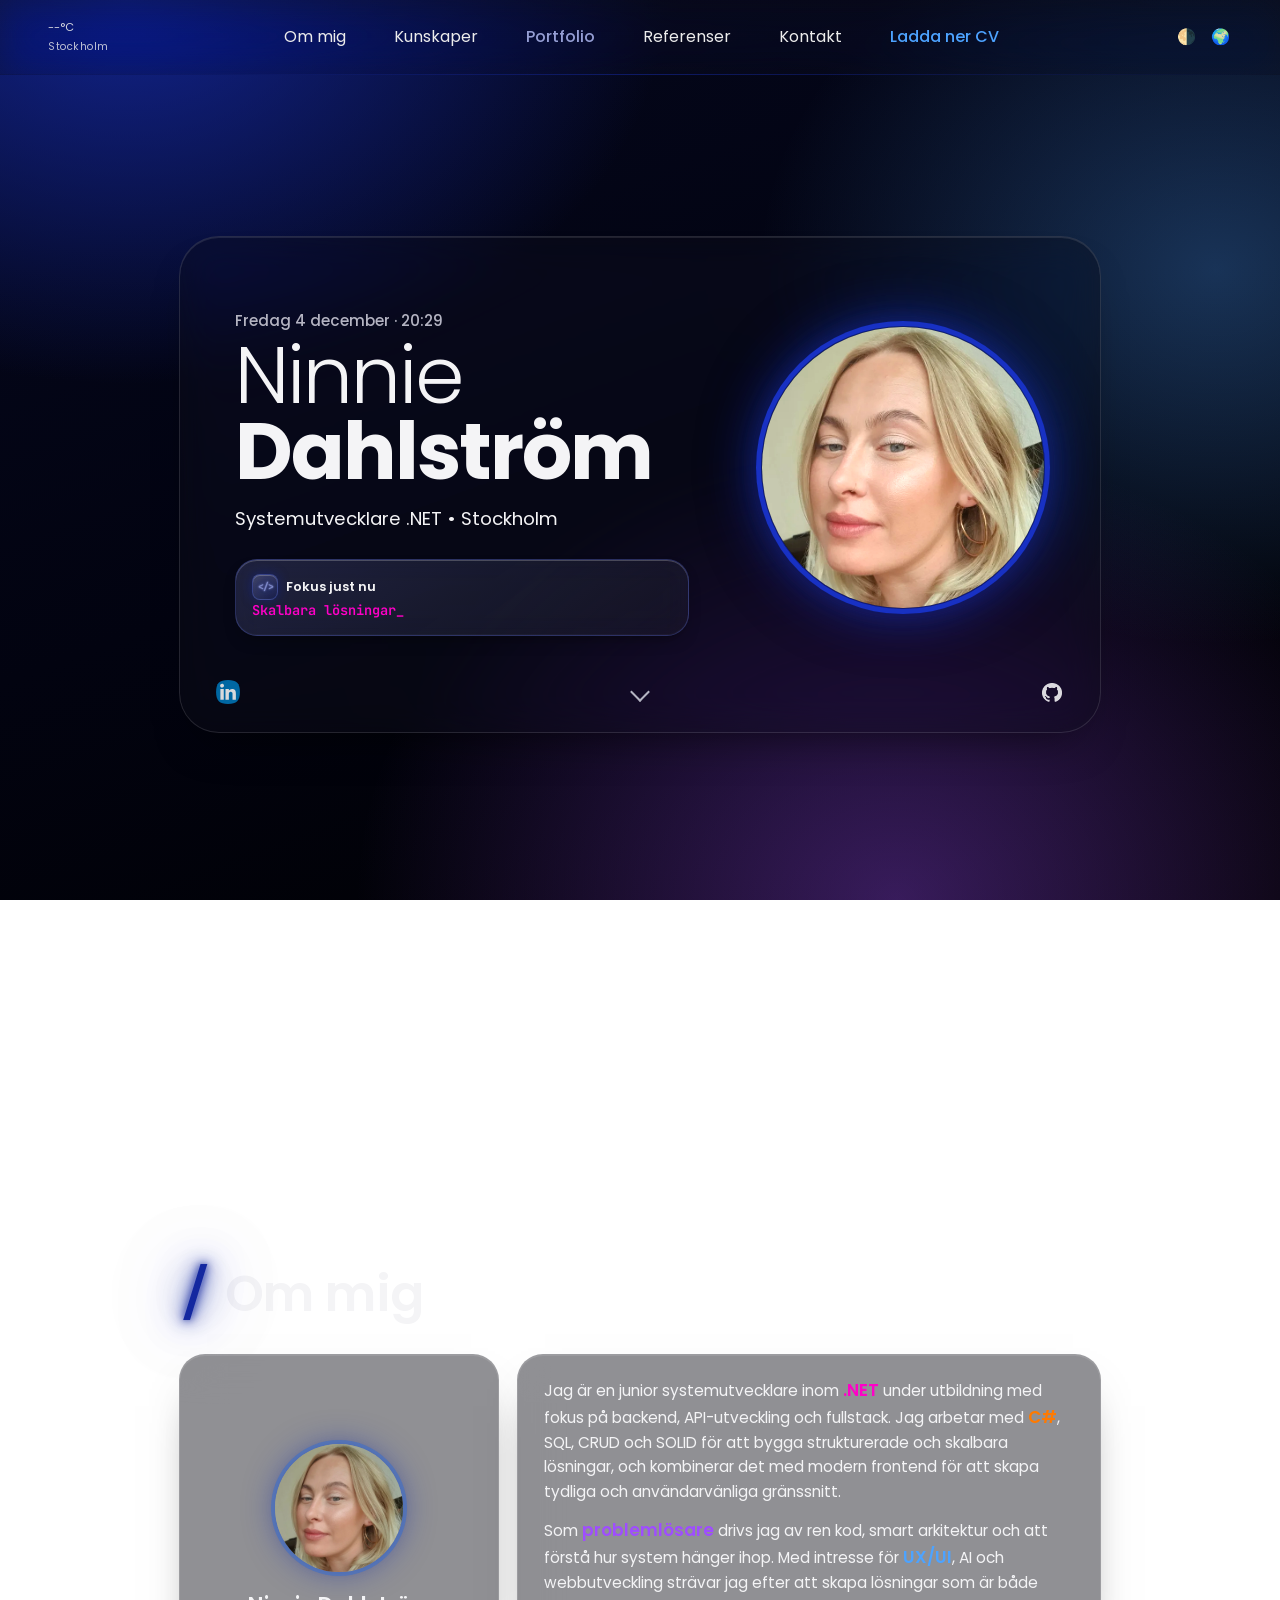
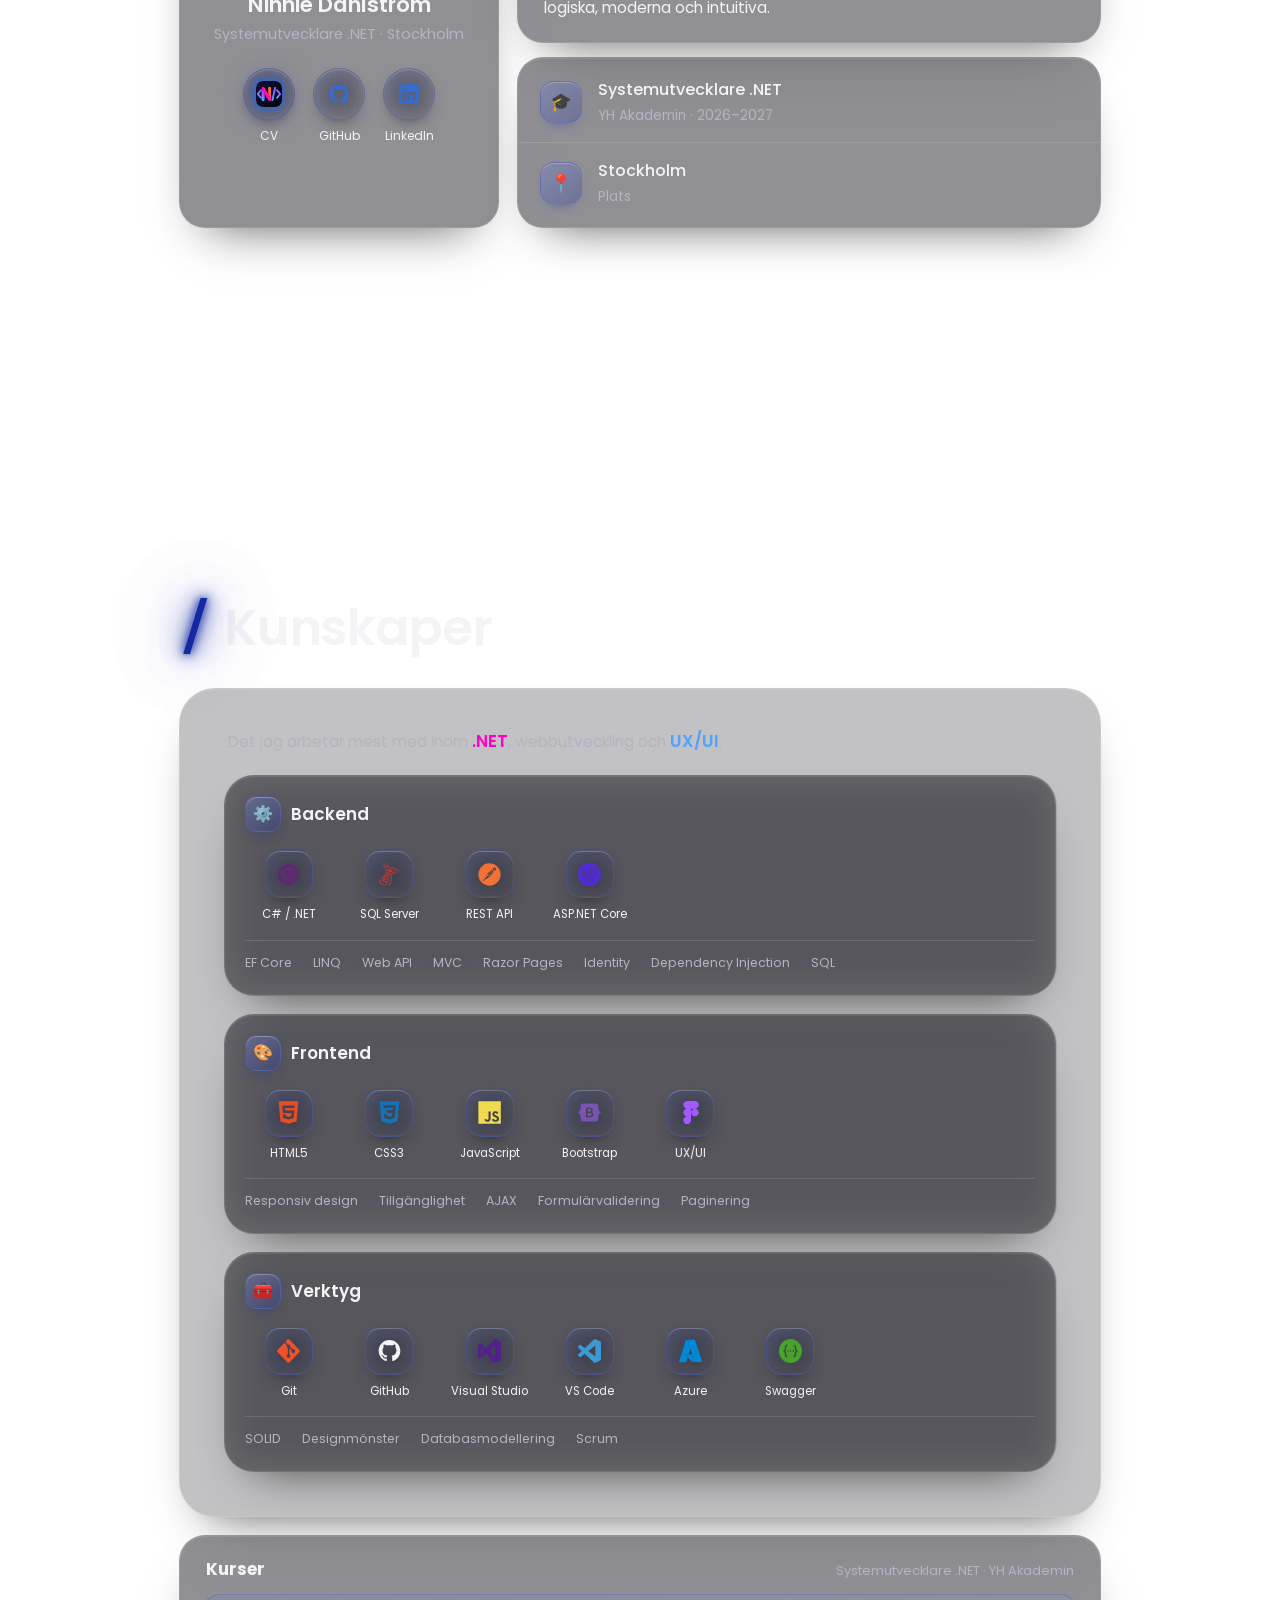
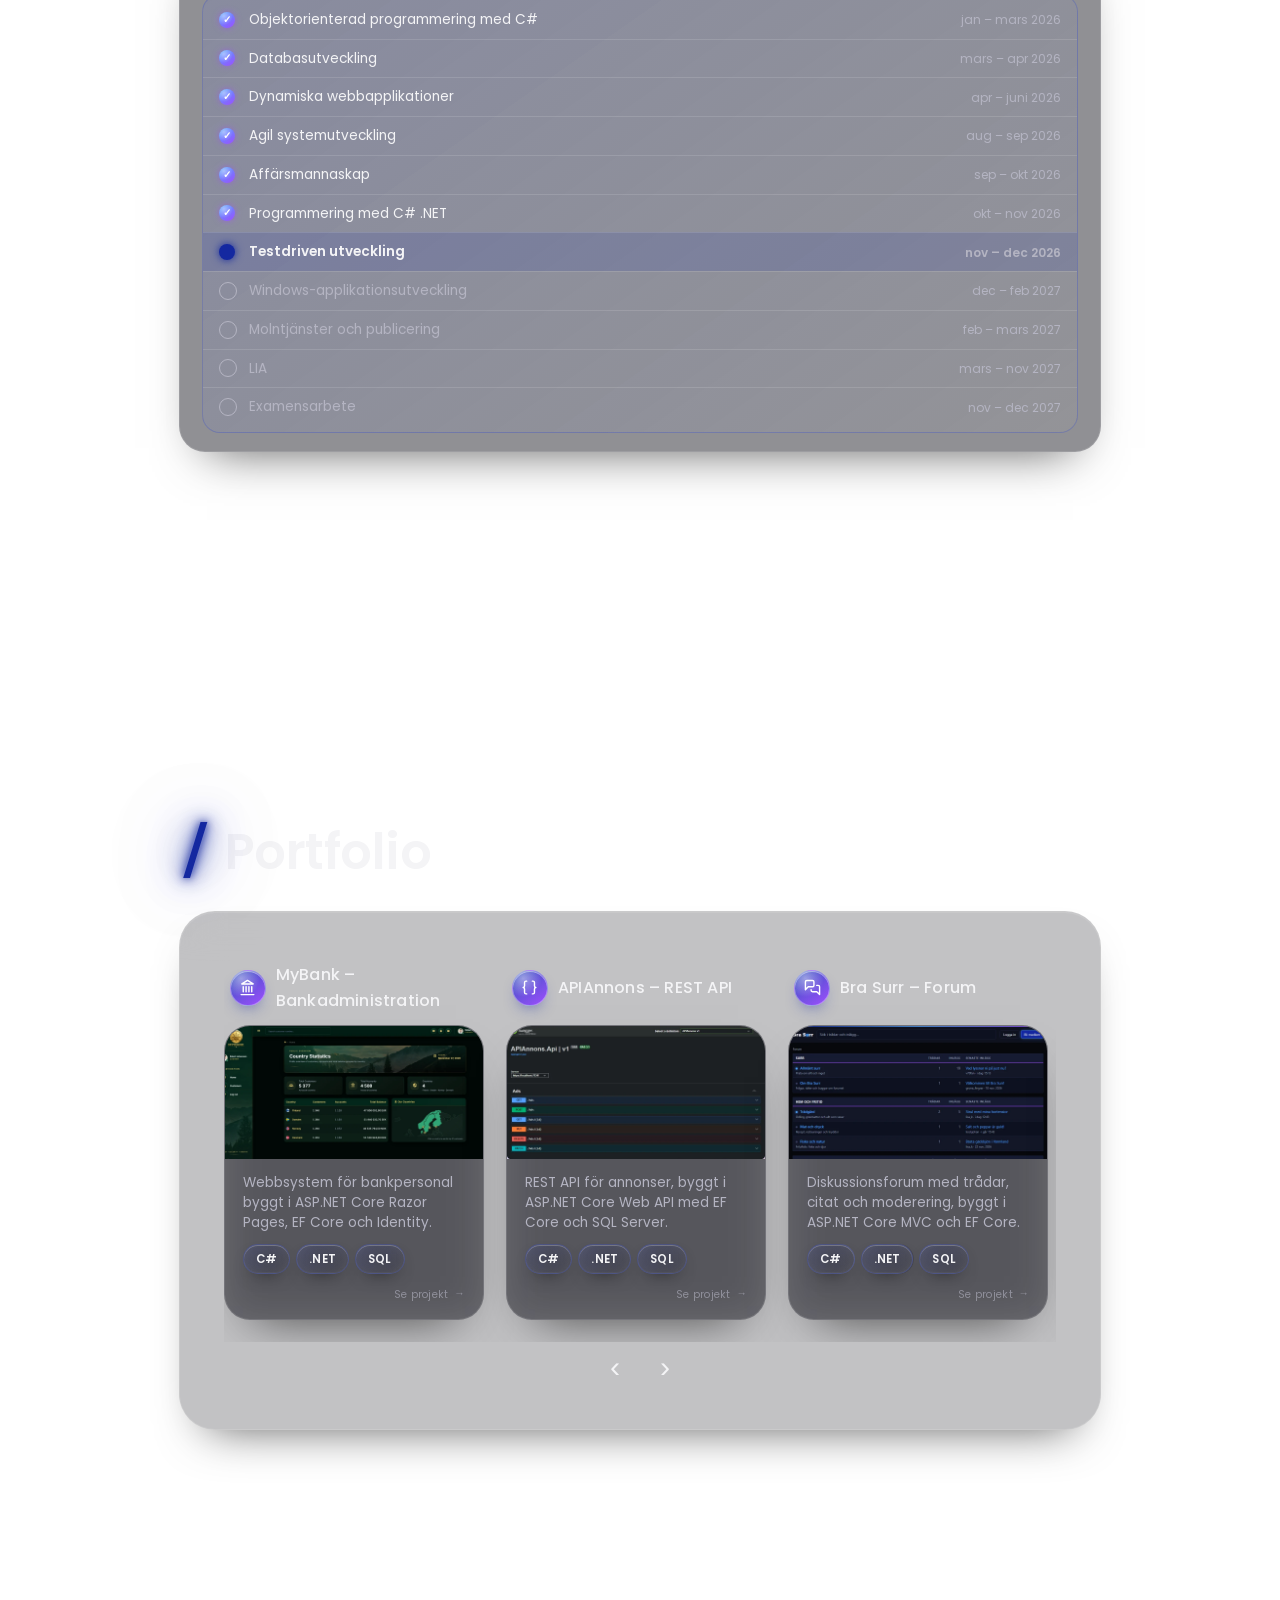
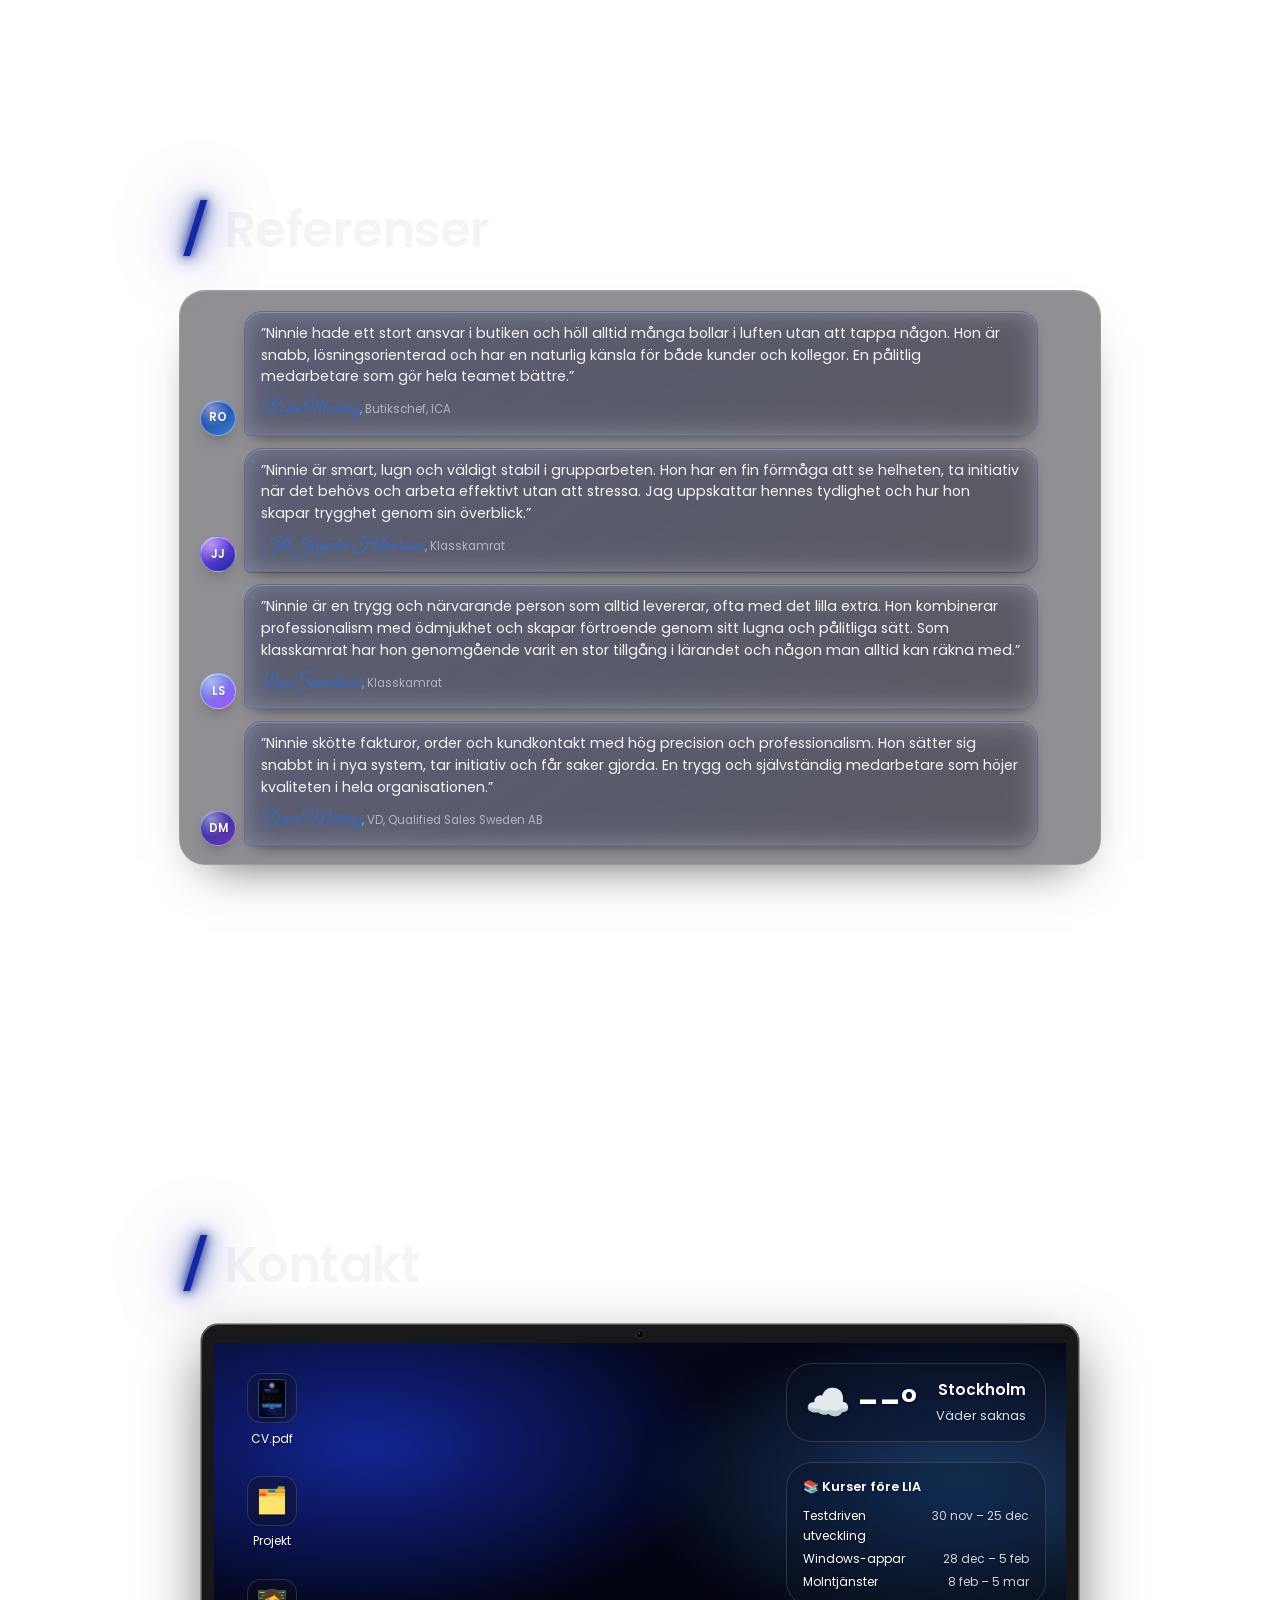
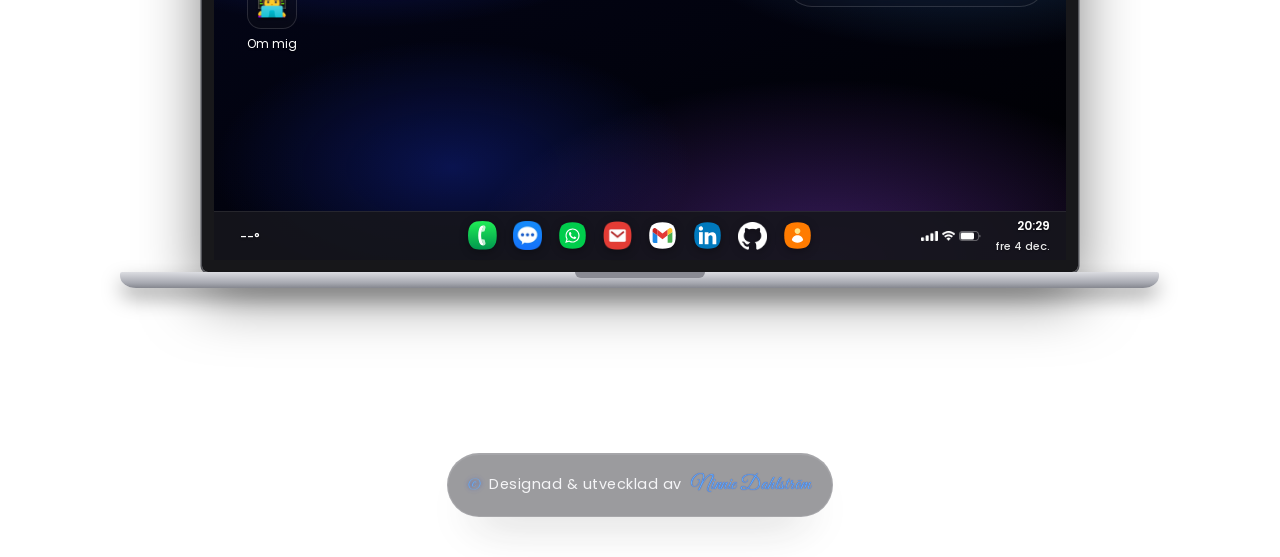
<file: index.html>
<!DOCTYPE html>
<html lang="sv">
<head>
    <meta charset="UTF-8">
    <meta name="viewport" content="width=device-width, initial-scale=1.0">
    <meta name="description" content="Portfolio av Ninnie Dahlström - Systemutvecklare inom .NET, C#, SQL, API och modern webbutveckling.">
    <meta property="og:title" content="Ninnie Dahlström - Webbportfolio">
    <meta property="og:description" content="Responsiv frontenddesign med HTML, CSS och JavaScript">
    <meta property="og:image" content="https://nninnie.se/image/readme-image.png">
    <meta property="og:url" content="https://nninnie.se">
    <meta property="og:type" content="website">

    <title>Ninnie Dahlström - Portfolio</title>
    <link rel="icon" type="image/svg+xml" href="image/favicon.svg">
    <!-- CSS i samma ordning som kaskaden kräver: grund först, ljust tema sist -->
    <link rel="stylesheet" href="css/base.css">
    <link rel="stylesheet" href="css/navbar.css">
    <link rel="stylesheet" href="css/hero.css">
    <link rel="stylesheet" href="css/about.css">
    <link rel="stylesheet" href="css/skills.css">
    <link rel="stylesheet" href="css/portfolio.css">
    <link rel="stylesheet" href="css/references.css">
    <link rel="stylesheet" href="css/contact-form.css">
    <link rel="stylesheet" href="css/contact-device.css">
    <link rel="stylesheet" href="css/contact-popup.css">
    <link rel="stylesheet" href="css/footer.css">
    <link rel="stylesheet" href="css/theme-light.css">
    <link rel="stylesheet" href="css/premium.css">
    <link rel="stylesheet" href="css/oneui.css">
    <!-- Typsnitt och ikoner: ansluter tidigt, en enda förfrågan för typsnitten,
         och ikonerna laddas utan att blockera att sidan visas -->
    <link rel="preconnect" href="https://fonts.googleapis.com">
    <link rel="preconnect" href="https://fonts.gstatic.com" crossorigin>
    <link href="https://fonts.googleapis.com/css2?family=Great+Vibes&family=JetBrains+Mono:wght@400;700&family=Poppins:wght@300;400;500;600;700;800;900&display=swap" rel="stylesheet">
</head>

<body>
<a href="#main" class="skip-link">Hoppa till innehåll</a>

<header class="navbar">
    <nav aria-label="Huvudmeny">

        <!-- Väder till vänster -->
        <div class="weather-box">
        <span id="weather" class="weather">--°C</span>
        <span id="weatherLocation" class="weather-location">Stockholm</span>
        </div>


        <!-- Hamburgarmeny (mobil) -->
        <button type="button" class="hamburger" id="hamburgerBtn" aria-label="Öppna meny" aria-expanded="false" aria-controls="mobileMenu">
            ☰
        </button>

        <!-- Menylänkar -->
        <ul class="nav-links" id="navLinks">
            <li><a href="#about">Om mig</a></li>
            <li><a href="#skills">Kunskaper</a></li>
            <li><a href="#portfolio">Portfolio</a></li>
            <li><a href="#reference">Referenser</a></li>
            <li><a href="#contact">Kontakt</a></li>
            <li><a href="image/cv-ninnie-dahlstrom.pdf" download>Ladda ner CV</a></li>
        </ul>

        <!-- Dark/Light Mode & Språk längst till höger -->
        <div class="nav-controls">

    <!-- TEMA-KNAPP -->
<button type="button" id="themeToggle" class="icon-btn" aria-label="Ändra tema">
    <span class="mode-icon">🌗</span>
</button>

<!-- SPRÅK BUTTON -->
<button type="button" id="languageToggle" class="icon-btn" aria-label="Ändra språk">
    <span class="mode-icon">🌍</span>
</button>



</div>



            <!-- Dold select språk - måste ha -->
            <label for="languageSelect" class="visually-hidden">Språk</label>

            <select id="languageSelect" class="hidden-select">
                <option value="sv">SV</option>
                <option value="en">EN</option>
            </select>


    </nav>

    <!-- Mobilmeny som glider ner -->
    <div class="mobile-menu" id="mobileMenu">
        <a href="#about">Om mig</a>
        <a href="#skills">Kunskaper</a>
        <a href="#portfolio">Portfolio</a>
        <a href="#reference">Referenser</a>
        <a href="#contact">Kontakt</a>
        <a href="image/cv-ninnie-dahlstrom.pdf" download>Ladda ner CV</a>
    </div>

</header>

<!-- MAIN START -->
<main id="main" class="page-wrapper">


<!-- HERO: Samsung-låsskärmen -->
<section class="lockscreen" aria-label="Introduktion">
    <div class="lock glass">

        <div class="lock-text">
            <p class="lock-date" id="heroDate">Stockholm</p>
            <h1><span class="lock-first">Ninnie</span> <span class="lock-last">Dahlström</span></h1>
            <p class="hero-role">Systemutvecklare .NET • Stockholm</p>

            <!-- Aviseringen: skrivmaskinstexten fylls i av hero-typing.js -->
            <div class="notif">
                <div>
                    <span class="notif-title">Fokus just nu</span>
                    <p id="skills-hero-text" class="skills-hero">Backend • C# • .NET • SQL • API-utveckling</p>
                </div>
            </div>
        </div>

        <div class="hero-image-wrapper">
            <img src="image/portrait-ninnie-dahlstrom.webp" class="portrait" alt="Porträttbild på Ninnie Dahlström" width="400" height="400">
            <span class="color-icon">
                🎨
                <input type="color" id="glowDarkPicker" aria-label="Välj glödfärg för mörkt läge">
                <input type="color" id="glowLightPicker" aria-label="Välj glödfärg för ljust läge">
            </span>
        </div>

        <!-- Genvägarna i låsskärmens hörn -->
        <div class="lock-shortcuts">
            <a href="https://www.linkedin.com/in/ninnie-dahlstrom" target="_blank" rel="noopener noreferrer" aria-label="LinkedIn">
                <img src="image/icons/linkedin.svg" alt="" width="24" height="24">
            </a>
            <a href="#about" class="swipe" aria-label="Till Om mig"><span class="swipe-arrow" aria-hidden="true"></span></a>
            <a href="https://github.com/nninnie" target="_blank" rel="noopener noreferrer" aria-label="GitHub">
                <img src="image/icons/GitHub.png" alt="" class="icon-img light github" width="24" height="24">
                <img src="image/icons/GitHub-darkmode.png" alt="" class="icon-img dark github" width="24" height="24">
            </a>
        </div>
    </div>
</section>



<!-- OM MIG: profil i Kontakter -->
<section id="about" class="oneui-section">
    <div class="oneui-head">
        <h2><span class="accent">/</span> Om mig</h2>
    </div>

    <div class="profile">
        <div class="glass pcard">
            <img src="image/portrait-ninnie-dahlstrom.webp" alt="" width="128" height="128" loading="lazy">
            <h3>Ninnie Dahlström</h3>
            <p>Systemutvecklare .NET · Stockholm</p>
            <div class="pactions">
                <a href="image/cv-ninnie-dahlstrom.pdf" download><span class="pa-icon" aria-hidden="true"><img src="image/favicon.svg" alt="" width="26" height="26" class="pa-logo"></span>CV</a>
                <a href="https://github.com/nninnie" target="_blank" rel="noopener noreferrer"><span class="pa-icon" aria-hidden="true"><span class="mask-icon mask-github" aria-hidden="true"></span></span>GitHub</a>
                <a href="https://www.linkedin.com/in/ninnie-dahlstrom" target="_blank" rel="noopener noreferrer"><span class="pa-icon" aria-hidden="true"><span class="mask-icon mask-linkedin" aria-hidden="true"></span></span>LinkedIn</a>
            </div>
        </div>

        <div>
            <div class="glass about-text">
                <p>Jag är en junior systemutvecklare inom <span class="key-pink">.NET</span> under utbildning med fokus på backend, API-utveckling och fullstack. Jag arbetar med <span class="key-orange">C#</span>, SQL, CRUD och SOLID för att bygga strukturerade och skalbara lösningar, och kombinerar det med modern frontend för att skapa tydliga och användarvänliga gränssnitt.</p>
                <p>Som <span class="key-purple">problemlösare</span> drivs jag av ren kod, smart arkitektur och att förstå hur system hänger ihop. Med intresse för <span class="key-blue">UX/UI</span>, AI och webbutveckling strävar jag efter att skapa lösningar som är både logiska, moderna och intuitiva.</p>
            </div>

            <div class="glass prows">
                <div class="prow"><span class="prow-icon" aria-hidden="true">🎓</span><div><strong>Systemutvecklare .NET</strong><span>YH Akademin · 2026–2027</span></div></div>
                <div class="prow"><span class="prow-icon" aria-hidden="true">📍</span><div><strong>Stockholm</strong><span>Plats</span></div></div>
            </div>
        </div>
    </div>
</section>



<!-- KUNSKAPER: tre mappar på hemskärmen -->
<section id="skills" class="oneui-section">
    <div class="oneui-head">
        <h2><span class="accent">/</span> Kunskaper</h2>
    </div>

    <!-- Glasramen runt korten, som datorn runt kontaktdelen -->
    <div class="oneui-frame glass">
        <p class="oneui-intro">Det jag arbetar mest med inom <span class="key-pink">.NET</span>, webbutveckling och <span class="key-blue">UX/UI</span>.</p>

        <div class="folders">
            <div class="glass folder">
                <div class="folder-head"><span class="folder-icon-box" aria-hidden="true">⚙️</span><div><h3>Backend</h3></div></div>
                <ul class="skill-apps">
                    <li><span class="skill-icon"><img src="image/skills/csharp.svg" alt="" width="34" height="34"></span>C# / .NET</li>
                    <li><span class="skill-icon"><img src="image/skills/microsoftsqlserver.svg" alt="" width="34" height="34"></span>SQL Server</li>
                    <li><span class="skill-icon"><img src="image/skills/postman.svg" alt="" width="34" height="34"></span>REST API</li>
                    <li><span class="skill-icon"><img src="image/skills/dotnetcore.svg" alt="" width="34" height="34"></span>ASP.NET Core</li>
                </ul>
                <ul class="stack-chips">
                    <li>EF Core</li>
                    <li>LINQ</li>
                    <li>Web API</li>
                    <li>MVC</li>
                    <li>Razor Pages</li>
                    <li>Identity</li>
                    <li>Dependency Injection</li>
                    <li>SQL</li>
                </ul>
            </div>

            <div class="glass folder">
                <div class="folder-head"><span class="folder-icon-box" aria-hidden="true">🎨</span><div><h3>Frontend</h3></div></div>
                <ul class="skill-apps">
                    <li><span class="skill-icon"><img src="image/skills/html5.svg" alt="" width="34" height="34"></span>HTML5</li>
                    <li><span class="skill-icon"><img src="image/skills/css3.svg" alt="" width="34" height="34"></span>CSS3</li>
                    <li><span class="skill-icon"><img src="image/skills/javascript.svg" alt="" width="34" height="34"></span>JavaScript</li>
                    <li><span class="skill-icon"><img src="image/skills/bootstrap.svg" alt="" width="34" height="34"></span>Bootstrap</li>
                    <li><span class="skill-icon"><img src="image/skills/figma.svg" alt="" width="34" height="34"></span>UX/UI</li>
                </ul>
                <ul class="stack-chips">
                    <li>Responsiv design</li>
                    <li>Tillgänglighet</li>
                    <li>AJAX</li>
                    <li>Formulärvalidering</li>
                    <li>Paginering</li>
                </ul>
            </div>

            <div class="glass folder wide">
                <div class="folder-head"><span class="folder-icon-box" aria-hidden="true">🧰</span><div><h3>Verktyg</h3></div></div>
                <ul class="skill-apps">
                    <li><span class="skill-icon"><img src="image/skills/git.svg" alt="" width="34" height="34"></span>Git</li>
                    <li><span class="skill-icon"><span class="mask-icon mask-github" aria-hidden="true"></span></span>GitHub</li>
                    <li><span class="skill-icon"><img src="image/skills/visualstudio.svg" alt="" width="34" height="34"></span>Visual Studio</li>
                    <li><span class="skill-icon"><img src="image/skills/vscode.svg" alt="" width="34" height="34"></span>VS Code</li>
                    <li><span class="skill-icon"><img src="image/skills/azure.svg" alt="" width="34" height="34"></span>Azure</li>
                    <li><span class="skill-icon"><img src="image/skills/swagger.svg" alt="" width="34" height="34"></span>Swagger</li>
                </ul>
                <ul class="stack-chips">
                    <li>SOLID</li>
                    <li>Designmönster</li>
                    <li>Databasmodellering</li>
                    <li>Scrum</li>
                </ul>
            </div>
        </div>

    </div>

    <!-- Kurserna i eget kort. Fylls i av js/courses.js, status räknas ut från dagens datum -->
    <div class="glass edu-card">
        <div class="edu-head"><strong>Kurser</strong><span>Systemutvecklare .NET · YH Akademin</span></div>
        <ul class="edu-courses" id="courseList"></ul>
    </div>
</section>


<!-- PORTFOLIO: Senaste appar, en rad som scrollas i sidled -->
<section id="portfolio" class="oneui-section">
    <div class="oneui-head">
        <h2><span class="accent">/</span> Portfolio</h2>
    </div>

    <!-- Glasramen runt korten, som datorn runt kontaktdelen -->
    <div class="oneui-frame glass">
        <!-- Projektkorten skapas av projects.js -->
        <div class="rail" id="projectsGrid" tabindex="0" aria-label="Projekt, scrolla i sidled"></div>

        <div class="rail-nav">
            <button type="button" class="rail-btn" data-dir="-1" aria-label="Föregående projekt">‹</button>
            <button type="button" class="rail-btn" data-dir="1" aria-label="Nästa projekt">›</button>
        </div>

        <!-- PROJECT MODAL -->
        <div id="projectModal" class="project-modal" role="dialog" aria-modal="true" aria-labelledby="projectTitle" aria-describedby="projectDescription">
            <div class="project-modal-content">

                <button type="button" class="close-modal" aria-label="Stäng projektfönster">✕</button>
            
                <div id="projectTech" class="project-tech"></div>

                <div class="modal-divider"></div>

                <!-- [html-validate-disable-next empty-heading -- fylls i av projects.js] -->
                <h3 id="projectTitle"></h3>

                <p id="projectDescription"></p>

                <ul id="features"></ul>


                <div class="project-links">
                    <a id="githubLink" href="#" target="_blank" rel="noopener noreferrer" aria-label="Öppna projekt GitHub">
                        <img class="icon-img dark" src="image/icons/GitHub-darkmode.png" alt="GitHub" width="20" height="20">
                        <img class="icon-img light" src="image/icons/GitHub.png" alt="GitHub" width="20" height="20">
                        GitHub
                    </a>

                    <a id="demoLink" href="#" target="_blank" rel="noopener noreferrer" aria-label="Öppna projekt ReadMe">
                        <img class="icon-img dark" src="image/icons/GitHub-darkmode.png" alt="ReadMe" width="20" height="20">
                        <img class="icon-img light" src="image/icons/GitHub.png" alt="ReadMe" width="20" height="20">
                        ReadMe
                    </a>
                </div>

                <!-- Visas i stället för länkarna när projektet har isPrivate: true -->
                <p id="privateNote" class="private-note" hidden>🔒 Kod visas på begäran</p>

            </div>
        </div>
    </div>
</section>




<!-- REFERENSER: Meddelanden -->
<section id="reference" class="oneui-section">
    <div class="oneui-head">
        <h2><span class="accent">/</span> Referenser</h2>
    </div>

    <div class="glass chat">
        <div class="thread">
            <article class="msg">
                <span class="msg-avatar av-1" aria-hidden="true">RO</span>
                <div class="bubble">
                    <blockquote><p>”Ninnie hade ett stort ansvar i butiken och höll alltid många bollar i luften utan att tappa någon. Hon är snabb, lösningsorienterad och har en naturlig känsla för både kunder och kollegor. En pålitlig medarbetare som gör hela teamet bättre.”</p></blockquote>
                    <p class="msg-sign"><span class="sig">Robin Ollenberg</span>, Butikschef, ICA</p>
                </div>
            </article>

            <article class="msg">
                <span class="msg-avatar av-2" aria-hidden="true">JJ</span>
                <div class="bubble">
                    <blockquote><p>”Ninnie är smart, lugn och väldigt stabil i grupparbeten. Hon har en fin förmåga att se helheten, ta initiativ när det behövs och arbeta effektivt utan att stressa. Jag uppskattar hennes tydlighet och hur hon skapar trygghet genom sin överblick.”</p></blockquote>
                    <p class="msg-sign"><span class="sig">Jill Jeginder Hilmersson</span>, Klasskamrat</p>
                </div>
            </article>

            <article class="msg">
                <span class="msg-avatar av-3" aria-hidden="true">LS</span>
                <div class="bubble">
                    <blockquote><p>”Ninnie är en trygg och närvarande person som alltid levererar, ofta med det lilla extra. Hon kombinerar professionalism med ödmjukhet och skapar förtroende genom sitt lugna och pålitliga sätt. Som klasskamrat har hon genomgående varit en stor tillgång i lärandet och någon man alltid kan räkna med.”</p></blockquote>
                    <p class="msg-sign"><span class="sig">Lina Samuelsson</span>, Klasskamrat</p>
                </div>
            </article>

            <article class="msg">
                <span class="msg-avatar av-4" aria-hidden="true">DM</span>
                <div class="bubble">
                    <blockquote><p>”Ninnie skötte fakturor, order och kundkontakt med hög precision och professionalism. Hon sätter sig snabbt in i nya system, tar initiativ och får saker gjorda. En trygg och självständig medarbetare som höjer kvaliteten i hela organisationen.”</p></blockquote>
                    <p class="msg-sign"><span class="sig">David Marténg</span>, VD, Qualified Sales Sweden AB</p>
                </div>
            </article>
        </div>
    </div>
</section>


<!-- CONTACT -->
<section id="contact" class="contact-section" aria-labelledby="contactTitle">

    <h2 id="contactTitle" class="contact-title"><span class="accent">/</span> Kontakt</h2>

    <div class="device-frame">

        <div class="device-glass"></div>

        <!-- STATUS BAR -->
        <div class="status-bar">
            <span id="taskbarWeather" class="taskbar-weather" aria-hidden="true">--&deg;</span>
            <span id="deviceDate" class="date"></span>
            <span id="phoneTime" class="time">--:--</span>
            <div class="camera-cutout"></div>
            <span class="status-icons">
                <img src="image/icons/Connection.png" alt="">
                <img src="image/icons/Wifi.png" alt="">
                <img src="image/icons/Battery.png" alt="">
            </span>
        </div>

        <!-- WEATHER WIDGET -->
        <div class="weather-widget">
    <div class="weather-center">
        <span id="weatherIcon" class="weather-icon">☁️</span>
        <span id="weatherTemp" class="temp">--°</span>
    </div>

    <div class="weather-right">
        <span id="weatherDesc" class="desc">Laddar väder…</span>
        <span id="weatherCity" class="city">Stockholm</span>
    </div>

</div>



        <!-- LIA + KURSER: LIA-platsen och kurserna fram till dess -->
        <div class="lia-stack">
            <!-- LIA-KORTET DOLT till efter tisdag 1 dec (avtalet med Dekiru). Ta bort kommentaren för att visa det igen.
            <div class="lia-widget">
                <span class="lia-status"><span class="lia-dot" aria-hidden="true"></span><span>LIA hos <a href="https://www.dekiru.se/sv/" target="_blank" rel="noopener" class="lia-link">Dekiru</a></span></span>
                <strong class="lia-dates">8 mars – 28 maj 2027</strong>
                <span class="lia-sub">+ 30 aug – 19 nov 2027</span>
            </div>
            -->

            <div class="lia-widget courses-widget">
                <span class="lia-status">📚 Kurser före LIA</span>
                <ul class="course-list">
                    <li><span>Testdriven utveckling</span><span class="lia-sub">30 nov – 25 dec</span></li>
                    <li><span>Windows-appar</span><span class="lia-sub">28 dec – 5 feb</span></li>
                    <li><span>Molntjänster</span><span class="lia-sub">8 feb – 5 mar</span></li>
                </ul>
            </div>
        </div>

        <!-- SKRIVBORDSIKONER (bara laptop) -->
        <nav class="desktop-icons" aria-label="Genvägar">
            <a href="image/cv-ninnie-dahlstrom.pdf" download class="desktop-icon"><span class="desktop-icon-img" aria-hidden="true"><img src="image/cv-thumb-dark.webp" alt="" width="28" height="40" class="cv-mini cv-mini-md icon-img dark"><img src="image/cv-thumb-light.webp" alt="" width="28" height="40" class="cv-mini cv-mini-md icon-img light"></span>CV.pdf</a>
            <a href="#portfolio" class="desktop-icon"><span class="desktop-icon-img" aria-hidden="true">🗂️</span>Projekt</a>
            <a href="#about" class="desktop-icon"><span class="desktop-icon-img" aria-hidden="true">👩‍💻</span>Om mig</a>
        </nav>
        <!-- APP GRID -->
        
<div class="app-grid">

    <!-- Sidindikator (placeras mellan appraden och docken med CSS grid) -->
    <div class="page-dots" aria-hidden="true"><span class="dot active"></span><span class="dot"></span></div>

    <a href="tel:+46735704368" class="app-icon phone-link">
        <span class="icon-circle">
            <img src="image/icons/phone.svg" alt="">
        </span>
        <span class="app-label">Telefon</span>
    </a>

    <a href="sms:+46735704368" class="app-icon sms-link">
        <span class="icon-circle">
            <img src="image/icons/messages.webp" alt="">
        </span>
        <span class="app-label">SMS</span>
    </a>

    <a href="https://wa.me/46735704368" target="_blank" rel="noopener noreferrer" class="app-icon">
        <span class="icon-circle">
            <img src="image/icons/Whatups.svg" alt="">
        </span>
        <span class="app-label">WhatsApp</span>
    </a>

    <a href="https://outlook.live.com/mail/0/deeplink/compose?to=ninnie_dahlstrom@hotmail.com&amp;subject=Kontakt%20via%20nninnie.se" target="_blank" rel="noopener noreferrer" class="app-icon">
        <span class="icon-circle">
            <img src="image/icons/Email.webp" alt="">
        </span>
        <span class="app-label">Outlook</span>
    </a>

    <a aria-label="Gmail" href="https://mail.google.com/mail/?view=cm&amp;fs=1&amp;to=ninnie_dahlstrom@hotmail.com&amp;su=Kontakt%20via%20nninnie.se" target="_blank" rel="noopener noreferrer" class="app-icon">
        <span class="icon-circle">
            <img src="image/icons/gmail.svg" alt="">
        </span>
        <span class="app-label">Gmail</span>
    </a>

    <a aria-label="LinkedIn" href="https://www.linkedin.com/in/ninnie-dahlstrom/" target="_blank" rel="noopener noreferrer" class="app-icon">
        <span class="icon-circle">
            <img src="image/icons/linkedin.svg" alt="">
        </span>
        <span class="app-label">LinkedIn</span>
    </a>

    <a aria-label="GitHub" href="https://github.com/nninnie" target="_blank" rel="noopener noreferrer" class="app-icon">
        <span class="icon-circle">
            <img class="icon-img dark" src="image/icons/GitHub-darkmode.png" alt="">
            <img class="icon-img light" src="image/icons/GitHub.png" alt="">
        </span>
        <span class="app-label">GitHub</span>
    </a>

    <button type="button" class="app-icon contact-app" aria-label="Kontaktformulär" aria-haspopup="dialog" aria-controls="contactCard">
        <span class="icon-circle">
            <img src="image/icons/Contact.svg" alt="">
        </span>
        <span class="app-label">Kontakt</span>
    </button>

</div>


        <!-- NAVIGATION BAR -->
        <div class="nav-bar" aria-hidden="true">
            <span class="nav-btn nav-recent"></span>
            <span class="nav-btn nav-home"></span>
            <span class="nav-btn nav-back"></span>
        </div>

    </div>

    <!-- POPUP: KONTAKTFORMULÄR -->
    <div id="contactCard" class="contact-popup" role="dialog" aria-modal="true" aria-labelledby="contactCardTitle" hidden>
        <div class="contact-card">

            <button type="button" class="close-popup" aria-label="Stäng formuläret">✕</button>

            <h3 id="contactCardTitle">Skicka ett meddelande</h3>

            <form id="contactForm" action="https://formsubmit.co/ajax/ninnie_dahlstrom@hotmail.com" method="POST" novalidate>

                <div class="input-group">
                    <label for="name" class="input-label">
                        <img src="image/icons/user-round.png" alt="" class="input-icon icon-rosa" width="20" height="20">
                        Namn
                    </label>
                    <input type="text" id="name" name="name" autocomplete="name" required minlength="2" maxlength="80" aria-describedby="nameError" aria-invalid="false">
                    <span id="nameError" class="field-error"></span>
                </div>

                <div class="input-group">
                    <label for="email" class="input-label">
                        <img src="image/icons/mail.png" alt="" class="input-icon icon-orange" width="20" height="20">
                        E-post
                    </label>
                    <input type="email" id="email" name="email" autocomplete="email" required maxlength="254" aria-describedby="emailError" aria-invalid="false">
                    <span id="emailError" class="field-error"></span>
                </div>

                <div class="input-group">
                    <label for="message" class="input-label">
                        <img src="image/icons/message.png" alt="" class="input-icon icon-bla" width="20" height="20">
                        Meddelande
                    </label>
                    <textarea id="message" name="message" required minlength="10" maxlength="2000" aria-describedby="messageError" aria-invalid="false"></textarea>
                    <span id="messageError" class="field-error"></span>
                </div>

                <!-- Spamskydd: dolt fält som bara botar fyller i -->
                <input type="text" name="_honey" class="honeypot" tabindex="-1" autocomplete="off" aria-hidden="true">
                <input type="hidden" name="_subject" value="Nytt meddelande via nninnie.se">
                <input type="hidden" name="_template" value="table">

                <button type="submit" class="btn-send">
                    Skicka
                    <img src="image/icons/send.png" alt="" class="send-btn" width="20" height="20">
                </button>

                <p id="formStatus" class="form-status" role="status" aria-live="polite"></p>
            </form>

        </div>
    </div>

    <!-- TOAST (kort notis, t.ex. "Numret är kopierat") -->
    <div id="toast" class="popup" role="status" aria-live="polite"></div>

</section>


</main>


<!-- FOOTER: en enkel glasrad -->
<footer class="oneui-footer">
    <p class="footer-credit glass">
        <span class="copy-symbol">©</span> Designad &amp; utvecklad av <span class="name">Ninnie Dahlström</span>
    </p>
</footer>

<!-- type="module" = ES-moduler (import/export) och körs efter att sidan laddats -->
<!-- Pilen som följer med och tar en till nästa sektion (styrs av js/scroll.js) -->
<button type="button" class="next-section is-hidden" id="nextSection" aria-label="Till nästa sektion"><span class="swipe-arrow" aria-hidden="true"></span></button>

<script type="module" src="js/main.js"></script>

</body>
</html>
</file>
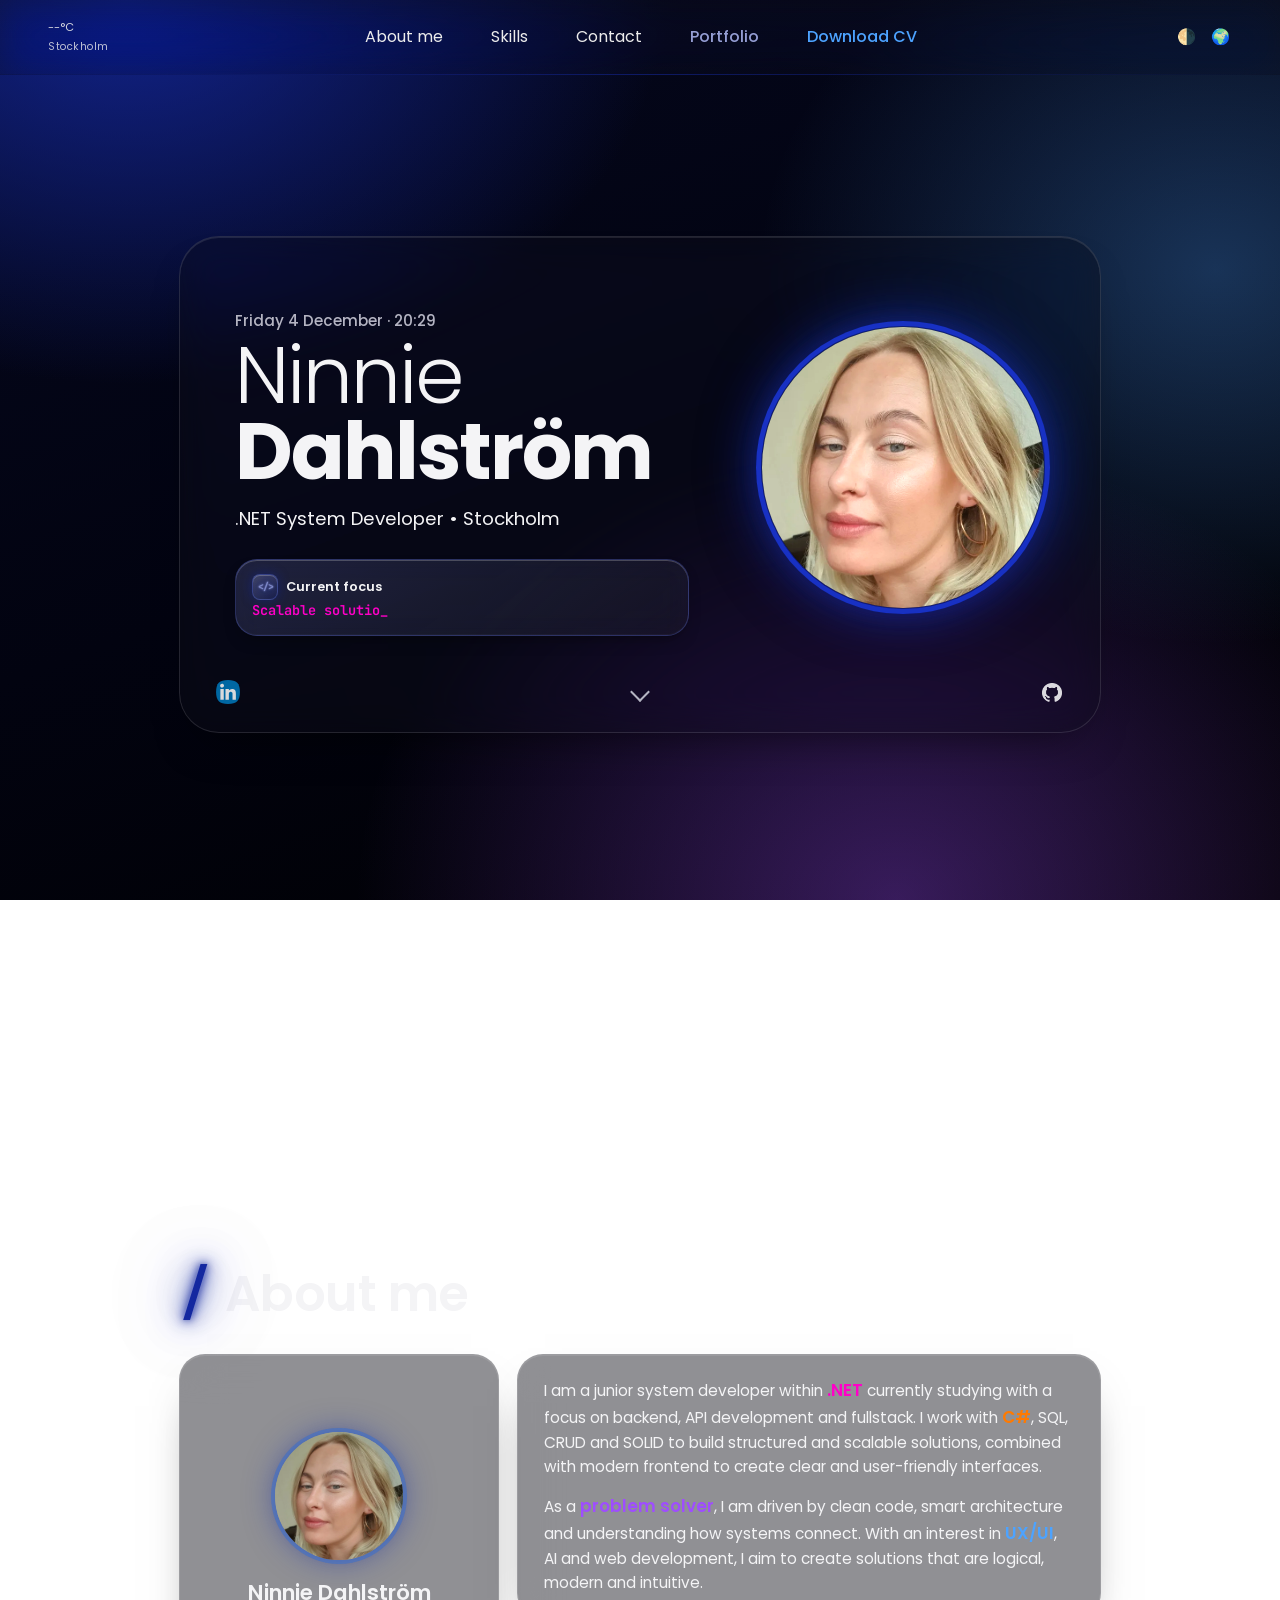
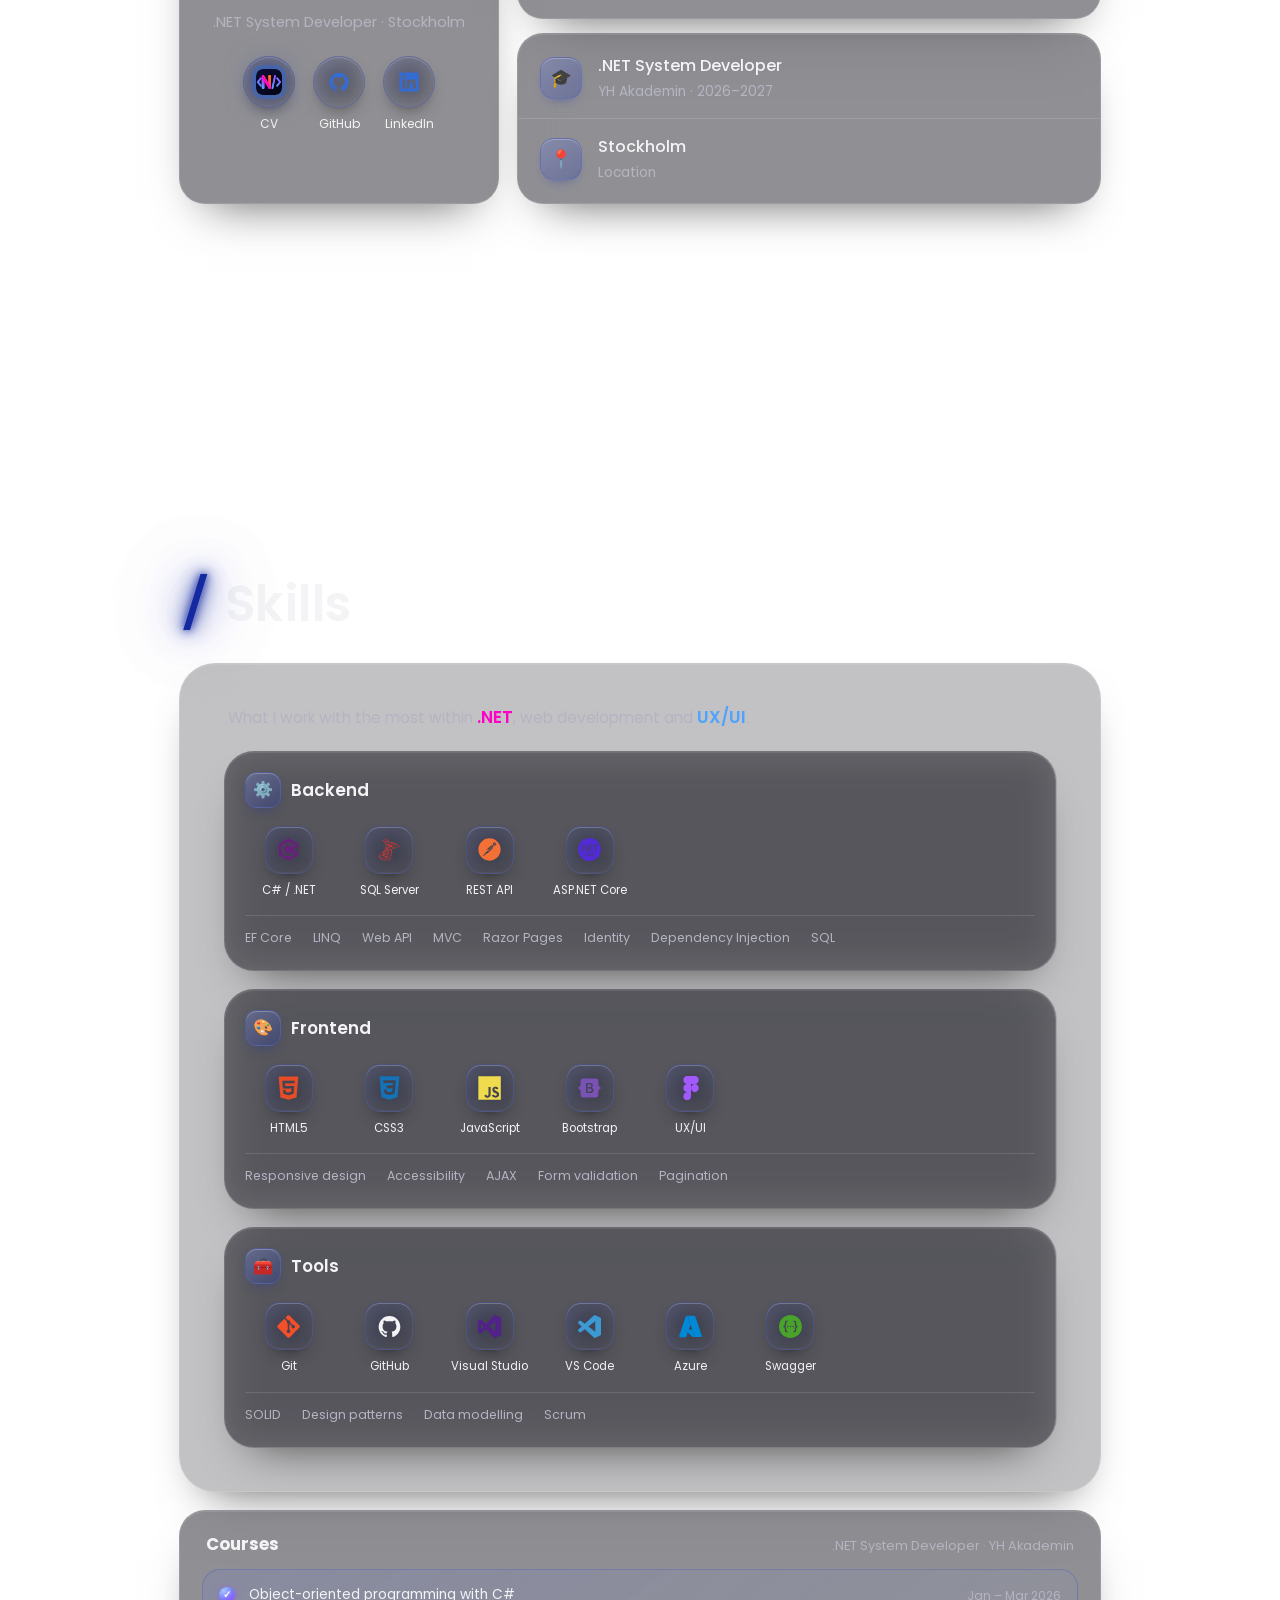
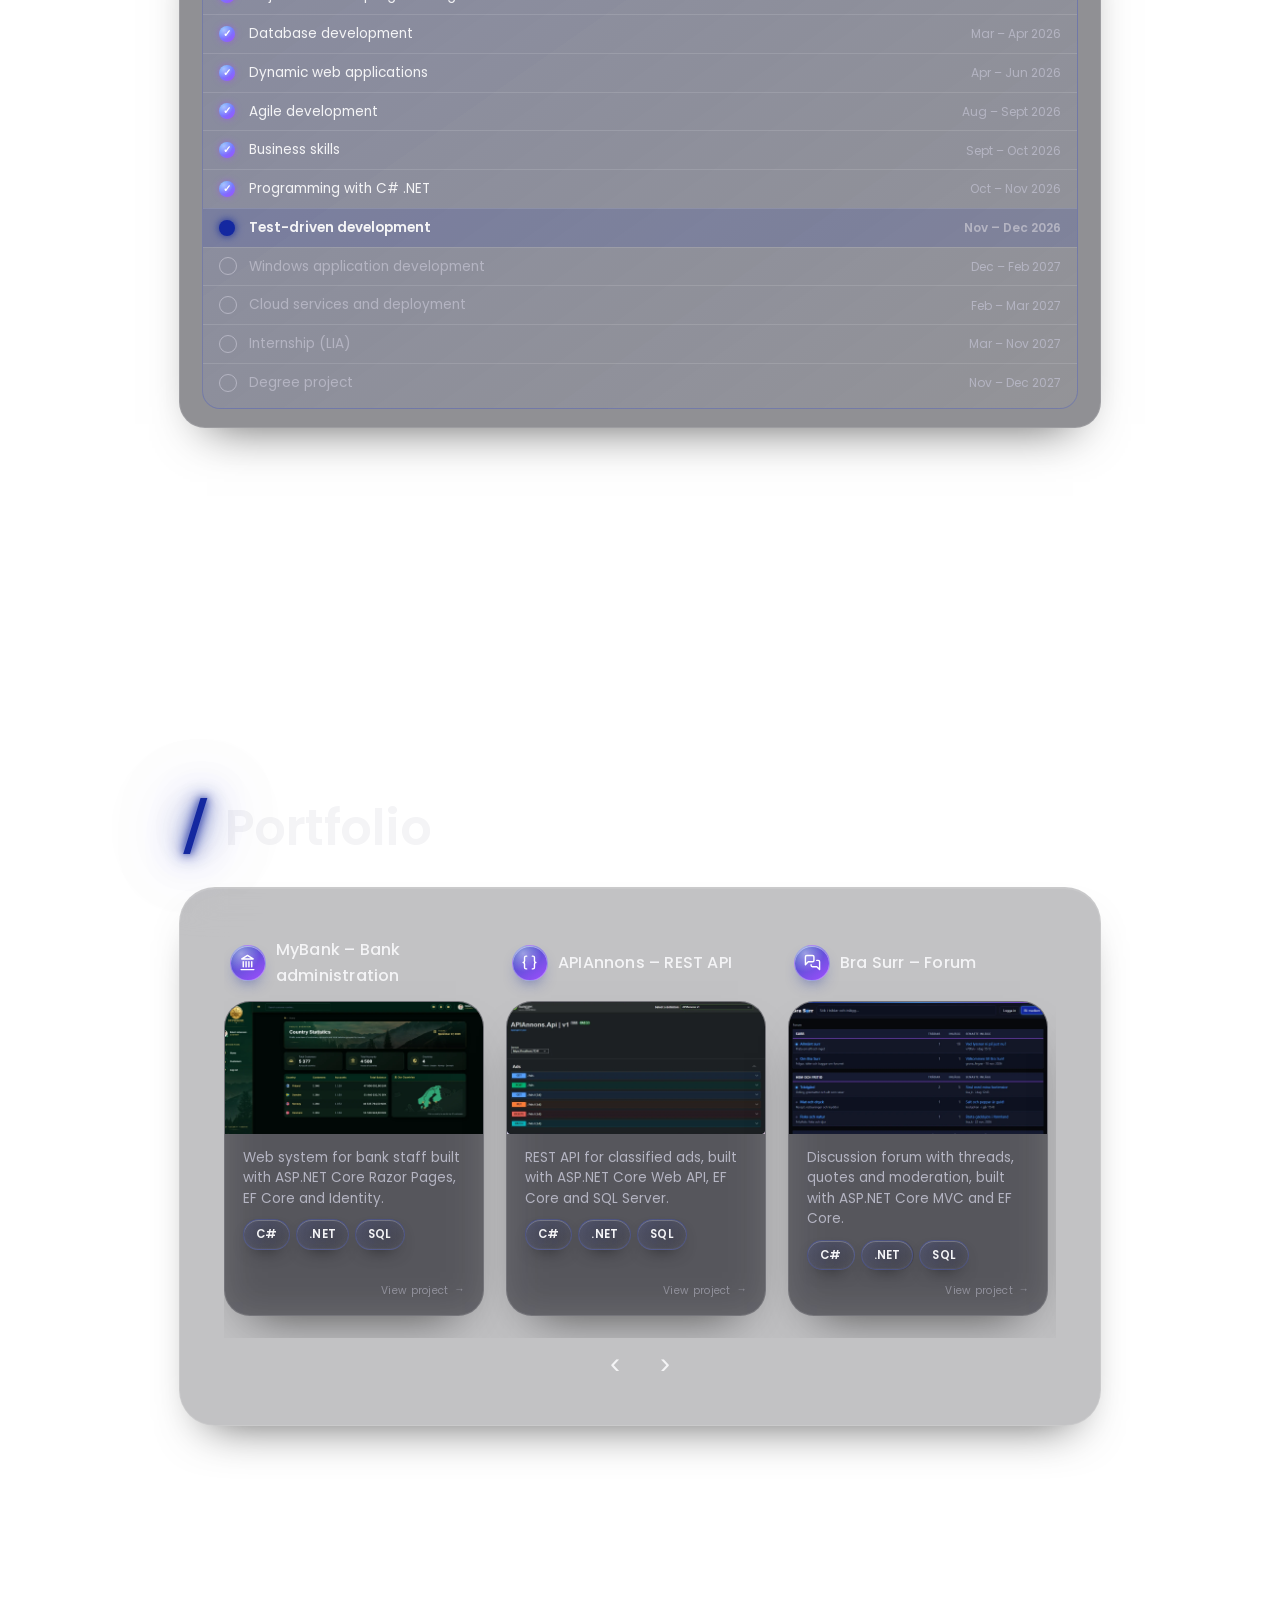
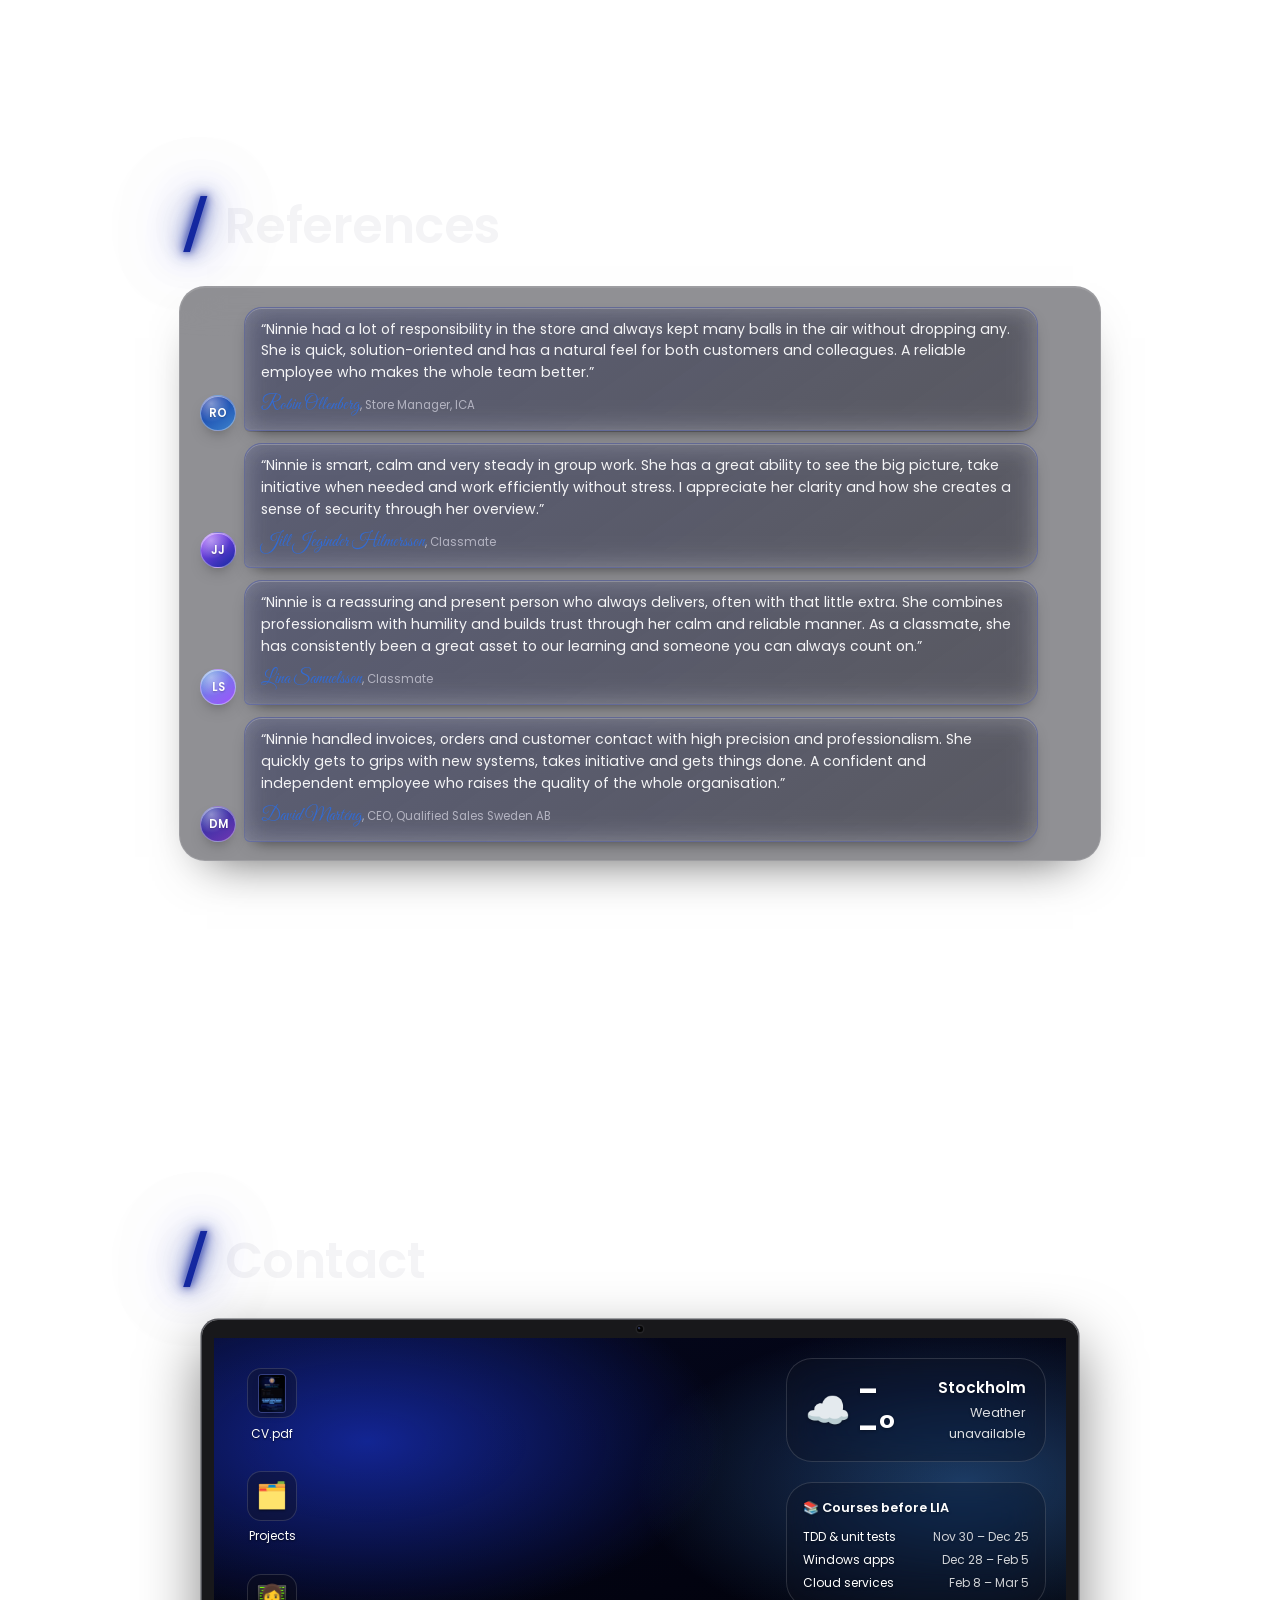
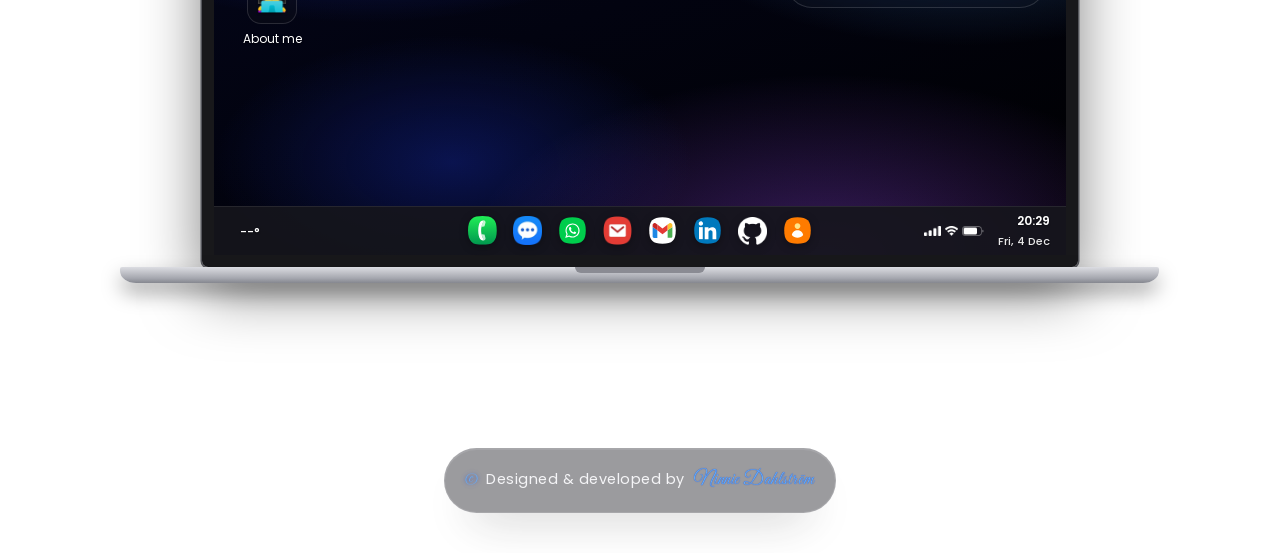
<file: index-en.html>
<!DOCTYPE html>
<html lang="en">
<head>
    <meta charset="UTF-8">
    <meta name="viewport" content="width=device-width, initial-scale=1.0">
    <meta name="description" content="Portfolio by Ninnie Dahlström - System developer in .NET, C#, SQL, API and modern web development.">
    <meta property="og:title" content="Ninnie Dahlström - Webbportfolio">
    <meta property="og:description" content="Responsiv frontenddesign med HTML, CSS och JavaScript">
    <meta property="og:image" content="https://nninnie.se/image/readme-image.png">
    <meta property="og:url" content="https://nninnie.github.io/webbportfolio/">
    <meta property="og:type" content="website">
    <title>Ninnie Dahlström - Portfolio</title>
    <link rel="icon" type="image/svg+xml" href="image/favicon.svg">
    <!-- CSS i samma ordning som kaskaden kräver: grund först, ljust tema sist -->
    <link rel="stylesheet" href="css/base.css">
    <link rel="stylesheet" href="css/navbar.css">
    <link rel="stylesheet" href="css/hero.css">
    <link rel="stylesheet" href="css/about.css">
    <link rel="stylesheet" href="css/skills.css">
    <link rel="stylesheet" href="css/portfolio.css">
    <link rel="stylesheet" href="css/references.css">
    <link rel="stylesheet" href="css/contact-form.css">
    <link rel="stylesheet" href="css/contact-device.css">
    <link rel="stylesheet" href="css/contact-popup.css">
    <link rel="stylesheet" href="css/footer.css">
    <link rel="stylesheet" href="css/theme-light.css">
    <link rel="stylesheet" href="css/premium.css">
    <link rel="stylesheet" href="css/oneui.css">
    <!-- Typsnitt och ikoner: ansluter tidigt, en enda förfrågan för typsnitten,
         och ikonerna laddas utan att blockera att sidan visas -->
    <link rel="preconnect" href="https://fonts.googleapis.com">
    <link rel="preconnect" href="https://fonts.gstatic.com" crossorigin>
    <link href="https://fonts.googleapis.com/css2?family=Great+Vibes&family=JetBrains+Mono:wght@400;700&family=Poppins:wght@300;400;500;600;700;800;900&display=swap" rel="stylesheet">
</head>

<body>
<a href="#main" class="skip-link">Skip to content</a>

<header class="navbar">
    <nav aria-label="Main menu">

        <!-- Weather to the left -->
        <div class="weather-box">
        <span id="weather" class="weather">--°C</span>
        <span id="weatherLocation" class="weather-location">Stockholm</span>
        </div>


        <!-- Hamburger menu (mobile) -->
        <button type="button" class="hamburger" id="hamburgerBtn" aria-label="Open menu" aria-expanded="false" aria-controls="mobileMenu">
            ☰
        </button>

        <!-- Menu links -->
        <ul class="nav-links" id="navLinks">
            <li><a href="#about">About me</a></li>
            <li><a href="#skills">Skills</a></li>
            <li><a href="#contact">Contact</a></li>
            <li><a href="#portfolio">Portfolio</a></li>
            <li><a href="image/cv-ninnie-dahlstrom-eng.pdf" download>Download CV</a></li>
        </ul>

        <!-- Dark/Light Mode & Language to the right -->
        <div class="nav-controls">

    <!-- THEME BUTTON -->
<button type="button" id="themeToggle" class="icon-btn" aria-label="Switch theme">
    <span class="mode-icon">🌗</span>
</button>

<!-- LANGUAGE BUTTON -->
<button type="button" id="languageToggle" class="icon-btn" aria-label="Switch language">
    <span class="mode-icon">🌍</span>
</button>



</div>

            <!-- Hidden select language - required -->
            <label for="languageSelect" class="visually-hidden">Language</label>
            <select id="languageSelect" class="hidden-select">
                <option value="sv">SV</option>
                <option value="en" selected>EN</option>
            </select>

    </nav>

    <!-- Mobile menu sliding down -->
    <div class="mobile-menu" id="mobileMenu">
        <a href="#about">About me</a>
        <a href="#skills">Skills</a>
        <a href="#contact">Contact</a>
        <a href="#portfolio">Portfolio</a>
        <a href="image/cv-ninnie-dahlstrom-eng.pdf" download>Download CV</a>
    </div>

</header>

<!-- MAIN START -->
<main id="main" class="page-wrapper">


<!-- HERO: Samsung lock screen -->
<section class="lockscreen" aria-label="Introduction">
    <div class="lock glass">

        <div class="lock-text">
            <p class="lock-date" id="heroDate">Stockholm</p>
            <h1><span class="lock-first">Ninnie</span> <span class="lock-last">Dahlström</span></h1>
            <p class="hero-role">.NET System Developer • Stockholm</p>

            <!-- The notification: the typing text is filled in by hero-typing.js -->
            <div class="notif">
                <div>
                    <span class="notif-title">Current focus</span>
                    <p id="skills-hero-text" class="skills-hero">Backend • C# • .NET • SQL • API development</p>
                </div>
            </div>
        </div>

        <div class="hero-image-wrapper">
            <img src="image/portrait-ninnie-dahlstrom.webp" class="portrait" alt="Portrait of Ninnie Dahlström" width="400" height="400">
            <span class="color-icon">
                🎨
                <input type="color" id="glowDarkPicker" aria-label="Choose glow colour for dark mode">
                <input type="color" id="glowLightPicker" aria-label="Choose glow colour for light mode">
            </span>
        </div>

        <!-- Shortcuts in the lock screen corners -->
        <div class="lock-shortcuts">
            <a href="https://www.linkedin.com/in/ninnie-dahlstrom" target="_blank" rel="noopener noreferrer" aria-label="LinkedIn">
                <img src="image/icons/linkedin.svg" alt="" width="24" height="24">
            </a>
            <a href="#about" class="swipe" aria-label="Go to About me"><span class="swipe-arrow" aria-hidden="true"></span></a>
            <a href="https://github.com/nninnie" target="_blank" rel="noopener noreferrer" aria-label="GitHub">
                <img src="image/icons/GitHub.png" alt="" class="icon-img light github" width="24" height="24">
                <img src="image/icons/GitHub-darkmode.png" alt="" class="icon-img dark github" width="24" height="24">
            </a>
        </div>
    </div>
</section>



<!-- ABOUT: profile in Contacts -->
<section id="about" class="oneui-section">
    <div class="oneui-head">
        <h2><span class="accent">/</span> About me</h2>
    </div>

    <div class="profile">
        <div class="glass pcard">
            <img src="image/portrait-ninnie-dahlstrom.webp" alt="" width="128" height="128" loading="lazy">
            <h3>Ninnie Dahlström</h3>
            <p>.NET System Developer · Stockholm</p>
            <div class="pactions">
                <a href="image/cv-ninnie-dahlstrom-eng.pdf" download><span class="pa-icon" aria-hidden="true"><img src="image/favicon.svg" alt="" width="26" height="26" class="pa-logo"></span>CV</a>
                <a href="https://github.com/nninnie" target="_blank" rel="noopener noreferrer"><span class="pa-icon" aria-hidden="true"><span class="mask-icon mask-github" aria-hidden="true"></span></span>GitHub</a>
                <a href="https://www.linkedin.com/in/ninnie-dahlstrom" target="_blank" rel="noopener noreferrer"><span class="pa-icon" aria-hidden="true"><span class="mask-icon mask-linkedin" aria-hidden="true"></span></span>LinkedIn</a>
            </div>
        </div>

        <div>
            <div class="glass about-text">
                <p>I am a junior system developer within <span class="key-pink">.NET</span> currently studying with a focus on backend, API development and fullstack. I work with <span class="key-orange">C#</span>, SQL, CRUD and SOLID to build structured and scalable solutions, combined with modern frontend to create clear and user-friendly interfaces.</p>
                <p>As a <span class="key-purple">problem solver</span>, I am driven by clean code, smart architecture and understanding how systems connect. With an interest in <span class="key-blue">UX/UI</span>, AI and web development, I aim to create solutions that are logical, modern and intuitive.</p>
            </div>

            <div class="glass prows">
                <div class="prow"><span class="prow-icon" aria-hidden="true">🎓</span><div><strong>.NET System Developer</strong><span>YH Akademin · 2026–2027</span></div></div>
                <div class="prow"><span class="prow-icon" aria-hidden="true">📍</span><div><strong>Stockholm</strong><span>Location</span></div></div>
            </div>
        </div>
    </div>
</section>



<!-- SKILLS: three folders on the home screen -->
<section id="skills" class="oneui-section">
    <div class="oneui-head">
        <h2><span class="accent">/</span> Skills</h2>
    </div>

    <!-- Glasramen runt korten, som datorn runt kontaktdelen -->
    <div class="oneui-frame glass">
        <p class="oneui-intro">What I work with the most within <span class="key-pink">.NET</span>, web development and <span class="key-blue">UX/UI</span>.</p>

        <div class="folders">
            <div class="glass folder">
                <div class="folder-head"><span class="folder-icon-box" aria-hidden="true">⚙️</span><div><h3>Backend</h3></div></div>
                <ul class="skill-apps">
                    <li><span class="skill-icon"><img src="image/skills/csharp.svg" alt="" width="34" height="34"></span>C# / .NET</li>
                    <li><span class="skill-icon"><img src="image/skills/microsoftsqlserver.svg" alt="" width="34" height="34"></span>SQL Server</li>
                    <li><span class="skill-icon"><img src="image/skills/postman.svg" alt="" width="34" height="34"></span>REST API</li>
                    <li><span class="skill-icon"><img src="image/skills/dotnetcore.svg" alt="" width="34" height="34"></span>ASP.NET Core</li>
                </ul>
                <ul class="stack-chips">
                    <li>EF Core</li>
                    <li>LINQ</li>
                    <li>Web API</li>
                    <li>MVC</li>
                    <li>Razor Pages</li>
                    <li>Identity</li>
                    <li>Dependency Injection</li>
                    <li>SQL</li>
                </ul>
            </div>

            <div class="glass folder">
                <div class="folder-head"><span class="folder-icon-box" aria-hidden="true">🎨</span><div><h3>Frontend</h3></div></div>
                <ul class="skill-apps">
                    <li><span class="skill-icon"><img src="image/skills/html5.svg" alt="" width="34" height="34"></span>HTML5</li>
                    <li><span class="skill-icon"><img src="image/skills/css3.svg" alt="" width="34" height="34"></span>CSS3</li>
                    <li><span class="skill-icon"><img src="image/skills/javascript.svg" alt="" width="34" height="34"></span>JavaScript</li>
                    <li><span class="skill-icon"><img src="image/skills/bootstrap.svg" alt="" width="34" height="34"></span>Bootstrap</li>
                    <li><span class="skill-icon"><img src="image/skills/figma.svg" alt="" width="34" height="34"></span>UX/UI</li>
                </ul>
                <ul class="stack-chips">
                    <li>Responsive design</li>
                    <li>Accessibility</li>
                    <li>AJAX</li>
                    <li>Form validation</li>
                    <li>Pagination</li>
                </ul>
            </div>

            <div class="glass folder wide">
                <div class="folder-head"><span class="folder-icon-box" aria-hidden="true">🧰</span><div><h3>Tools</h3></div></div>
                <ul class="skill-apps">
                    <li><span class="skill-icon"><img src="image/skills/git.svg" alt="" width="34" height="34"></span>Git</li>
                    <li><span class="skill-icon"><span class="mask-icon mask-github" aria-hidden="true"></span></span>GitHub</li>
                    <li><span class="skill-icon"><img src="image/skills/visualstudio.svg" alt="" width="34" height="34"></span>Visual Studio</li>
                    <li><span class="skill-icon"><img src="image/skills/vscode.svg" alt="" width="34" height="34"></span>VS Code</li>
                    <li><span class="skill-icon"><img src="image/skills/azure.svg" alt="" width="34" height="34"></span>Azure</li>
                    <li><span class="skill-icon"><img src="image/skills/swagger.svg" alt="" width="34" height="34"></span>Swagger</li>
                </ul>
                <ul class="stack-chips">
                    <li>SOLID</li>
                    <li>Design patterns</li>
                    <li>Data modelling</li>
                    <li>Scrum</li>
                </ul>
            </div>
        </div>

    </div>

    <!-- Kurserna i eget kort. Fylls i av js/courses.js, status räknas ut från dagens datum -->
    <div class="glass edu-card">
        <div class="edu-head"><strong>Courses</strong><span>.NET System Developer · YH Akademin</span></div>
        <ul class="edu-courses" id="courseList"></ul>
    </div>
</section>

<!-- PORTFOLIO: Recent apps, a row you scroll sideways -->
<section id="portfolio" class="oneui-section">
    <div class="oneui-head">
        <h2><span class="accent">/</span> Portfolio</h2>
    </div>

    <!-- Glasramen runt korten, som datorn runt kontaktdelen -->
    <div class="oneui-frame glass">
        <!-- The project cards are created by projects.js -->
        <div class="rail" id="projectsGrid" tabindex="0" aria-label="Projects, scroll sideways"></div>

        <div class="rail-nav">
            <button type="button" class="rail-btn" data-dir="-1" aria-label="Previous project">‹</button>
            <button type="button" class="rail-btn" data-dir="1" aria-label="Next project">›</button>
        </div>

    <!-- PROJECT MODAL -->
        <div id="projectModal" class="project-modal" role="dialog" aria-modal="true" aria-labelledby="projectTitle" aria-describedby="projectDescription">
            <div class="project-modal-content">

                <button type="button" class="close-modal" aria-label="Close project window">✕</button>
            
                <div id="projectTech" class="project-tech"></div>

                <div class="modal-divider"></div>

                <!-- [html-validate-disable-next empty-heading -- fylls i av projects.js] -->
                <h3 id="projectTitle"></h3>

                <p id="projectDescription"></p>

                <ul id="features"></ul>


                <div class="project-links">
                    <a id="githubLink" href="#" target="_blank" aria-label="Open project">
                        <img class="icon-img dark" src="image/icons/GitHub-darkmode.png" alt="GitHub" width="20" height="20">
                        <img class="icon-img light" src="image/icons/GitHub.png" alt="GitHub" width="20" height="20">
                        GitHub
                    </a>

                    <a id="demoLink" href="#" target="_blank" aria-label="Open project">
                        <img class="icon-img dark" src="image/icons/GitHub-darkmode.png" alt="ReadMe" width="20" height="20">
                        <img class="icon-img light" src="image/icons/GitHub.png" alt="ReadMe"  width="20" height="20">
                        ReadMe
                    </a>
                </div>

                <!-- Shown instead of the links when the project has isPrivate: true -->
                <p id="privateNote" class="private-note" hidden>🔒 Code available on request</p>

            </div>
        </div>
    </div>
</section>




<!-- REFERENCES: Messages -->
<section id="reference" class="oneui-section">
    <div class="oneui-head">
        <h2><span class="accent">/</span> References</h2>
    </div>

    <div class="glass chat">
        <div class="thread">
            <article class="msg">
                <span class="msg-avatar av-1" aria-hidden="true">RO</span>
                <div class="bubble">
                    <blockquote><p>“Ninnie had a lot of responsibility in the store and always kept many balls in the air without dropping any. She is quick, solution-oriented and has a natural feel for both customers and colleagues. A reliable employee who makes the whole team better.”</p></blockquote>
                    <p class="msg-sign"><span class="sig">Robin Ollenberg</span>, Store Manager, ICA</p>
                </div>
            </article>

            <article class="msg">
                <span class="msg-avatar av-2" aria-hidden="true">JJ</span>
                <div class="bubble">
                    <blockquote><p>“Ninnie is smart, calm and very steady in group work. She has a great ability to see the big picture, take initiative when needed and work efficiently without stress. I appreciate her clarity and how she creates a sense of security through her overview.”</p></blockquote>
                    <p class="msg-sign"><span class="sig">Jill Jeginder Hilmersson</span>, Classmate</p>
                </div>
            </article>

            <article class="msg">
                <span class="msg-avatar av-3" aria-hidden="true">LS</span>
                <div class="bubble">
                    <blockquote><p>“Ninnie is a reassuring and present person who always delivers, often with that little extra. She combines professionalism with humility and builds trust through her calm and reliable manner. As a classmate, she has consistently been a great asset to our learning and someone you can always count on.”</p></blockquote>
                    <p class="msg-sign"><span class="sig">Lina Samuelsson</span>, Classmate</p>
                </div>
            </article>

            <article class="msg">
                <span class="msg-avatar av-4" aria-hidden="true">DM</span>
                <div class="bubble">
                    <blockquote><p>“Ninnie handled invoices, orders and customer contact with high precision and professionalism. She quickly gets to grips with new systems, takes initiative and gets things done. A confident and independent employee who raises the quality of the whole organisation.”</p></blockquote>
                    <p class="msg-sign"><span class="sig">David Marténg</span>, CEO, Qualified Sales Sweden AB</p>
                </div>
            </article>
        </div>
    </div>
</section>


<!-- CONTACT -->
<section id="contact" class="contact-section" aria-labelledby="contactTitle">

    <h2 id="contactTitle" class="contact-title"><span class="accent">/</span> Contact</h2>

    <div class="device-frame">

        <div class="device-glass"></div>

        <!-- STATUS BAR -->
        <div class="status-bar">
            <span id="taskbarWeather" class="taskbar-weather" aria-hidden="true">--&deg;</span>
            <span id="deviceDate" class="date"></span>
            <span id="phoneTime" class="time">--:--</span>
            <div class="camera-cutout"></div>
            <span class="status-icons">
                <img src="image/icons/Connection.png" alt="">
                <img src="image/icons/Wifi.png" alt="">
                <img src="image/icons/Battery.png" alt="">
            </span>
        </div>

        <!-- WEATHER WIDGET -->
        <div class="weather-widget">
            <div class="weather-center">
                <span id="weatherIcon" class="weather-icon">&#9729;&#65039;</span>
                <span id="weatherTemp" class="temp">--&deg;</span>
            </div>

            <div class="weather-right">
                <span id="weatherDesc" class="desc">Loading weather&hellip;</span>
                <span id="weatherCity" class="city">Stockholm</span>
            </div>
        </div>


        <!-- LIA + COURSES: internship placement and the courses before it -->
        <div class="lia-stack">
            <!-- LIA CARD HIDDEN until after Tuesday 1 Dec (Dekiru agreement). Remove the comment to show it again.
            <div class="lia-widget">
                <span class="lia-status"><span class="lia-dot" aria-hidden="true"></span><span>Internship at <a href="https://www.dekiru.se/" target="_blank" rel="noopener" class="lia-link">Dekiru</a></span></span>
                <strong class="lia-dates">Mar 8 – May 28, 2027</strong>
                <span class="lia-sub">+ Aug 30 – Nov 19, 2027</span>
            </div>
            -->

            <div class="lia-widget courses-widget">
                <span class="lia-status">📚 Courses before LIA</span>
                <ul class="course-list">
                    <li><span>TDD &amp; unit tests</span><span class="lia-sub">Nov 30 – Dec 25</span></li>
                    <li><span>Windows apps</span><span class="lia-sub">Dec 28 – Feb 5</span></li>
                    <li><span>Cloud services</span><span class="lia-sub">Feb 8 – Mar 5</span></li>
                </ul>
            </div>
        </div>

        <!-- DESKTOP SHORTCUTS (laptop only) -->
        <nav class="desktop-icons" aria-label="Shortcuts">
            <a href="image/cv-ninnie-dahlstrom-eng.pdf" download class="desktop-icon"><span class="desktop-icon-img" aria-hidden="true"><img src="image/cv-thumb-dark.webp" alt="" width="28" height="40" class="cv-mini cv-mini-md icon-img dark"><img src="image/cv-thumb-light.webp" alt="" width="28" height="40" class="cv-mini cv-mini-md icon-img light"></span>CV.pdf</a>
            <a href="#portfolio" class="desktop-icon"><span class="desktop-icon-img" aria-hidden="true">🗂️</span>Projects</a>
            <a href="#about" class="desktop-icon"><span class="desktop-icon-img" aria-hidden="true">👩‍💻</span>About me</a>
        </nav>
        <!-- APP GRID -->
        <div class="app-grid">

    <!-- Sidindikator (placeras mellan appraden och docken med CSS grid) -->
    <div class="page-dots" aria-hidden="true"><span class="dot active"></span><span class="dot"></span></div>

            <a href="tel:+46735704368" class="app-icon phone-link">
                <span class="icon-circle">
                    <img src="image/icons/phone.svg" alt="">
                </span>
                <span class="app-label">Phone</span>
            </a>

            <a href="sms:+46735704368" class="app-icon sms-link">
                <span class="icon-circle">
                    <img src="image/icons/messages.webp" alt="">
                </span>
                <span class="app-label">SMS</span>
            </a>

            <a href="https://wa.me/46735704368" target="_blank" rel="noopener noreferrer" class="app-icon">
                <span class="icon-circle">
                    <img src="image/icons/Whatups.svg" alt="">
                </span>
                <span class="app-label">WhatsApp</span>
            </a>

            <a href="https://outlook.live.com/mail/0/deeplink/compose?to=ninnie_dahlstrom@hotmail.com&amp;subject=Contact%20via%20nninnie.se" target="_blank" rel="noopener noreferrer" class="app-icon">
                <span class="icon-circle">
                    <img src="image/icons/Email.webp" alt="">
                </span>
                <span class="app-label">Outlook</span>
            </a>

            <a aria-label="Gmail" href="https://mail.google.com/mail/?view=cm&amp;fs=1&amp;to=ninnie_dahlstrom@hotmail.com&amp;su=Contact%20via%20nninnie.se" target="_blank" rel="noopener noreferrer" class="app-icon">
                <span class="icon-circle">
                    <img src="image/icons/gmail.svg" alt="">
                </span>
                <span class="app-label">Gmail</span>
            </a>

            <a aria-label="LinkedIn" href="https://www.linkedin.com/in/ninnie-dahlstrom/" target="_blank" rel="noopener noreferrer" class="app-icon">
                <span class="icon-circle">
                    <img src="image/icons/linkedin.svg" alt="">
                </span>
                <span class="app-label">LinkedIn</span>
            </a>

            <a aria-label="GitHub" href="https://github.com/nninnie" target="_blank" rel="noopener noreferrer" class="app-icon">
                <span class="icon-circle">
                    <img class="icon-img dark" src="image/icons/GitHub-darkmode.png" alt="">
                    <img class="icon-img light" src="image/icons/GitHub.png" alt="">
                </span>
                <span class="app-label">GitHub</span>
            </a>

            <button type="button" class="app-icon contact-app" aria-label="Contact form" aria-haspopup="dialog" aria-controls="contactCard">
                <span class="icon-circle">
                    <img src="image/icons/Contact.svg" alt="">
                </span>
                <span class="app-label">Contact</span>
            </button>

        </div>

        <!-- NAVIGATION BAR -->
        <div class="nav-bar" aria-hidden="true">
            <span class="nav-btn nav-recent"></span>
            <span class="nav-btn nav-home"></span>
            <span class="nav-btn nav-back"></span>
        </div>

    </div>

    <!-- POPUP: CONTACT FORM -->
    <div id="contactCard" class="contact-popup" role="dialog" aria-modal="true" aria-labelledby="contactCardTitle" hidden>
        <div class="contact-card">

            <button type="button" class="close-popup" aria-label="Close the form">&#10005;</button>

            <h3 id="contactCardTitle">Send a message</h3>

            <form id="contactForm" action="https://formsubmit.co/ajax/ninnie_dahlstrom@hotmail.com" method="POST" novalidate>

                <div class="input-group">
                    <label for="name" class="input-label">
                        <img src="image/icons/user-round.png" alt="" class="input-icon icon-rosa" width="20" height="20">
                        Name
                    </label>
                    <input type="text" id="name" name="name" autocomplete="name" required minlength="2" maxlength="80" aria-describedby="nameError" aria-invalid="false">
                    <span id="nameError" class="field-error"></span>
                </div>

                <div class="input-group">
                    <label for="email" class="input-label">
                        <img src="image/icons/mail.png" alt="" class="input-icon icon-orange" width="20" height="20">
                        Email
                    </label>
                    <input type="email" id="email" name="email" autocomplete="email" required maxlength="254" aria-describedby="emailError" aria-invalid="false">
                    <span id="emailError" class="field-error"></span>
                </div>

                <div class="input-group">
                    <label for="message" class="input-label">
                        <img src="image/icons/message.png" alt="" class="input-icon icon-bla" width="20" height="20">
                        Message
                    </label>
                    <textarea id="message" name="message" required minlength="10" maxlength="2000" aria-describedby="messageError" aria-invalid="false"></textarea>
                    <span id="messageError" class="field-error"></span>
                </div>

                <!-- Spam protection: hidden field that only bots fill in -->
                <input type="text" name="_honey" class="honeypot" tabindex="-1" autocomplete="off" aria-hidden="true">
                <input type="hidden" name="_subject" value="New message via nninnie.se (EN)">
                <input type="hidden" name="_template" value="table">

                <button type="submit" class="btn-send">
                    Send
                    <img src="image/icons/send.png" alt="" class="send-btn" width="20" height="20">
                </button>

                <p id="formStatus" class="form-status" role="status" aria-live="polite"></p>
            </form>

        </div>
    </div>

    <!-- TOAST -->
    <div id="toast" class="popup" role="status" aria-live="polite"></div>

</section>

</main>


<!-- FOOTER: a simple glass bar -->
<footer class="oneui-footer">
    <p class="footer-credit glass">
        <span class="copy-symbol">©</span> Designed &amp; developed by <span class="name">Ninnie Dahlström</span>
    </p>
</footer>

<!-- type="module" = ES-moduler (import/export) och körs efter att sidan laddats -->
<!-- Pilen som följer med och tar en till nästa sektion (styrs av js/scroll.js) -->
<button type="button" class="next-section is-hidden" id="nextSection" aria-label="To the next section"><span class="swipe-arrow" aria-hidden="true"></span></button>

<script type="module" src="js/main.js"></script>

</body>
</html>
</file>
<file: css/base.css>
/* =========================================================
   base.css
   Grund: färgvariabler (:root), typsnitt, body och avstånd mellan sektioner.
   Laddas först – alla andra filer använder variablerna härifrån.
   ========================================================= */

/* ============== ROOT ============== */

/* FÄRGER GLOBALT*/
:root {
    --bg: #000000;
    --bg-light: #f7f2f3;

    --contact-form: rgba(255, 255, 255, 0.4);

    --text: #ececec;
    --text-dark: #1a1a1a;

    --pink: #ff00c8;
    --orange: #FF7A00;
    --blue: #4DA3FF;
    --purple: #9F4DFF;
    --dark-blue: #1428A0;

    --console-bg: #000;
    --console-border: #333;
    --glow: #1428A0;
    
}


/* ===== GLOBAL WRAPPER =======*/
.page-wrapper {
    max-width: 100%; 
    margin: 0 auto;
    flex: 1;
}

/* AVSTÅND MELLAN SEKTIONER – RESPONSIVE */
section {
    display: flex;
    flex-direction: column;
    padding-top: clamp(2.5rem, 4vw, 5rem);
    padding-bottom: clamp(2rem, 4vw, 5rem);
    scroll-margin-top: clamp(3rem, 6vh, 5rem);
}

@media (max-width: 768px) {
    section {
        padding-bottom: 40vh;
    }
}


/* ACCENT I CARD */
.ui-card-accent {
    width: 100%;
    height: 1px;
    border-radius: 20px;
    background: linear-gradient(90deg,
        var(--dark-blue),
        var(--blue)
    );
    box-shadow:
        0 0 6px var(--glow),
        0 0 12px rgba(255,255,255,0.25);
    opacity: 0.35;
}


/* ============== TEXT - FONT ============== */
h1 {
    font-family: "Poppins", sans-serif;
    font-size: clamp(2.2rem, 5vw, 5rem);
    word-break: normal;
    font-weight: 900;
    text-align: center;
    letter-spacing: -1px;
    margin-bottom: 1rem;
}

h2 {
    font-family: "Poppins", sans-serif;
    font-weight: 700;
    letter-spacing: -1px;
    margin-bottom: 1rem;
    font-size: clamp(2rem, 5vw, 3rem); 
    text-align: left;
}

h3 {
    font-family: "Poppins", sans-serif;
    font-weight: 300;
    font-size: clamp(0.9rem, 3vw, 1.4rem);
}
p {
    font-family: "Poppins", sans-serif;
    font-size: clamp(0.8rem, 1.2vw, 1rem);
    line-height: 1.6;
}

a, li, span {
    font-family: "Poppins", sans-serif;
    font-size: clamp(0.6rem, 1.4vw, 1rem);
    line-height: 1.6;
}

.hero h1,
.hero .hero-role,
.hero p {
    opacity: 0;
    transform: translateY(6px);
    animation: heroSlide 0.3s ease-out forwards;
    text-align: left;
}

@keyframes heroSlide {
    to {
        opacity: 1;
        transform: translateY(0);
    }
}


/* ============== BODY ============== */

body {
    background: var(--bg);
    color: var(--text);
    font-family: "Poppins", sans-serif;
    margin: 0;
    min-height: 100vh;
    display: flex;
    flex-direction: column;
}
/* Skipp link för tab / WCAG osynlig*/
.skip-link {
    position: absolute;
    top: -40px;
    left: 1rem;
    background: var(--glow);
    padding: 0.6rem 1rem;
    border-radius: 0.5rem;
    font-weight: 600;
    z-index: 9999;
    transition: top 0.25s ease;
    opacity: 0; 
    pointer-events: none;
}

.skip-link:focus {
    top: 1rem;
    opacity: 1;            
    pointer-events: auto;  
}
</file>
<file: css/navbar.css>
/* =========================================================
   navbar.css
   Navbar: väder, menylänkar, tema-/språkknappar och mobilmenyn (hamburgare).
   ========================================================= */

/* ============== NAVBAR ============== */

/* NAVBAR WRAPPER */
.navbar {
    position: sticky;
    top: 0;
    z-index: 9999;
    background: rgba(0,0,0,0.3);
    backdrop-filter: blur(10px);
    will-change: top;
}


/* NAVBAR CONTENT */
.navbar nav {
    display: flex;
    align-items: center;
    justify-content: space-between;
    padding: 1rem 1.2rem;
    position: relative;
    z-index: 10000;
}

@media (max-width: 768px) {
    .navbar nav {
        display: grid;
        grid-template-columns: 1fr auto 1fr;
        align-items: center;
    }

    .weather-box {
        justify-self: start;
    }

    .hamburger {
        justify-self: center;
    }

    .nav-controls {
        justify-self: end;
    }
}


/* VÄDER */
.weather {
    opacity: 0.9;
    font-size: clamp(0.7rem, 0.8vw, 0.8rem);
    align-self: start;
}

/* Väder - location */
.weather-box {
    display: flex;
    flex-direction: column; 
    align-items: center;
    gap: 0.1rem; 
}


.weather-location {
    font-size: clamp(0.6rem, 0.8vw, 0.8rem);
    opacity: 0.8;
    letter-spacing: 0.5px;
}

/* HAMBURGER MENY*/
.hamburger {
    background: none;
    border: none;
    font-size: clamp(0.8rem, 1.4vw, 1.3rem);
    cursor: pointer;
    color: var(--text);
}

/* MENY – gömd på mobil */
.nav-links {
    display: none;
}

@media (min-width: 1025px) {
    .nav-links {
        gap: 3.2rem; 
    }
}

.mobile-menu {
    text-align: right;
}

.nav-links a,
.mobile-menu a {
    color: var(--text);
    text-decoration: none;
    font-weight: 400;
    transition: 0.2s ease;
}

/* DESKTOP */
.nav-links a {
    font-size: clamp(0.8rem, 1.4vw, 1rem);
}

/* MOBILMENY */
.mobile-menu a {
    font-size: 0.9rem;
    padding: 0.5rem 0;
    text-align: right;
}


/* CV-länk */
.nav-links a[href*="cv-ninnie-dahlstrom"],
.mobile-menu a[href*="cv-ninnie-dahlstrom"] {
    color: var(--blue);
    font-weight: 500;
}



/* Portfolio-länk alltid orange */
.nav-links a[href*="portfolio"],
.mobile-menu a[href*="portfolio"] {
    /* ljusare variant av mörkblå, så att texten syns tydligt mot svart */
    color: color-mix(in srgb, var(--dark-blue) 45%, white);
    font-weight: 500;
}

/* HOVER PÅ ALLA LÄNKAR */
.nav-links a:hover,
.mobile-menu a:hover {
    color: var(--glow);
    text-decoration: none;
}

/* IKONER / SPRÅK */
.nav-controls {
    display: flex;
    align-items: center;
    gap: clamp(0.3rem, 0.8vw, 0.6rem);
}


.icon-btn {
    background: none;
    border: none;
    cursor: pointer;
    padding: 0;
    min-width: 24px;   /* pekyta minst 24 x 24 px (WCAG) */
    min-height: 24px;
    display: flex;
    align-items: center;
    justify-content: center; 
}

/* IKONER / SPRÅK */
.mode-icon {
    font-size: clamp(0.8rem, 1.2vw, 1.2rem);
    line-height: 1;
    display: inline-block;
    transition: 0.25s ease;
}


/* DOLD SELECT */
.hidden-select {
    opacity: 0;
    position: absolute;
    pointer-events: none;
}

.navbar.scrolled {
    box-shadow: 0 6px 28px rgba(0, 0, 0, 0.18),
                0 0 18px rgba(0, 122, 255, 0.08);
}


/* MOBIL DROPDOWN */
.mobile-menu {
    display: none;
    flex-direction: column;
    background: rgba(0,0,0,0.3);
    backdrop-filter: blur(10px);
    padding: 1rem;
}

/* BREAKPOINTS */
@media (min-width: 768px) {
    .hamburger {
        display: none;
    }

    .nav-links {
        display: flex;
        justify-content: center;
        gap: 2rem;
        flex: 1;
        list-style: none;
        padding: 0;
        margin: 0;
    }

    .mobile-menu {
        display: none !important;
    }
}

@media (min-width: 1025px) {
    .navbar nav {
        padding: 1.2rem 3rem;
    }

    .nav-links {
        gap: 3rem;
    }
}
</file>
<file: css/hero.css>
/* =========================================================
   hero.css
   Hero: namn, titel, skrivmaskinstext, porträtt och knapparna (CV/Portfolio).
   ========================================================= */

/* ============== HERO ============== */

/* HERO */
.hero {
    width: clamp(85%, 62vw, 1600px);
    margin: 0 auto;
    text-align: center;
    padding: 0;
    height: 95dvh;
    display: flex;
    align-items: center;
    justify-content: center;
    transform: translateY(-4vh);
    overflow-x: hidden; 
}

.hero-card {
    display: flex;
    width: 100%;
    flex-direction: row-reverse;
    grid-column: 1 / -1;
    justify-self: center;
    align-items: flex-end;
    gap: 3rem;
    padding: 2rem 2rem;
    border-radius: 28px;
    position: relative;
    overflow: hidden;
    backdrop-filter: blur(20px);
    margin-bottom: 1.5rem;
    
}

.hero-text {
    flex: 2.3; 
    display: flex;
    flex-direction: column;
    gap: 0.3rem;
    justify-content: center; 
    padding-bottom: 0.2rem;
}

.hero-image-wrapper {
    flex: 1; 
    max-width: 100%;
    padding-bottom: 0.2rem;
    margin-right: 1.5rem;
    position: relative;
    align-self: center;
    position: relative;
    display: inline-block;
}


@media (max-width: 768px) {

    .hero {
        height: auto;
        transform: none;
        padding-top: 2rem;
        padding-bottom: 40vh;
    }

    .hero-card {
        flex-direction: column;
        justify-content: center;   
        align-items: center;       
        text-align: center;
        gap: 1.5rem;
    }

    .portrait {
        margin: 0 auto;
    }

    .hero-text {
        text-align: center;
        width: 100%;
    }

        .hero h1 {
        font-size: clamp(1.6rem, 6vw, 2.2rem);
        line-height: 1.1;
        margin-bottom: 0.4rem;
    }

    .hero h1,
    .hero .hero-role,
    .hero p {
        text-align: center;
    }
    .hero-image-wrapper {
    margin-right: 0;
    margin-top: 0.5rem;
}
}


.hero h1 {
    margin-bottom: 0.3rem; 
}

/* Undertiteln (yrke och ort) är en p, men ser ut som förut när den var h3 */
.hero .hero-role {
    font-family: "Poppins", sans-serif;
    font-weight: 300;
    font-size: clamp(0.9rem, 3vw, 1.4rem);
    line-height: normal;
    margin-top: 0.2rem;
    margin-bottom: 0.4rem;
}

.hero p {
    margin-top: 0;        
    line-height: 1.4;      
    font-size: clamp(0.65rem, 1.6vw, 1.1rem);    
}

/* HERO - KNAPPAR*/
.hero-buttons {
    display: flex;
    justify-content: center;
    gap: 1rem;
    margin-top: 1.5rem;
    
}

.btn.orb {
    display: inline-flex;
    align-items: center;
    justify-content: center;
    width: 0.9rem;
    height: 0.9rem;
    border-radius: 50%;
    overflow: hidden;
    padding: 0;
    transition:
        width 0.3s ease,
        height 0.3s ease,
        padding 0.3s ease,
        border-radius 0.35s ease,
        box-shadow 0.3s ease;
    position: relative;
}


.btn.orb span {
    opacity: 1;
    font-size: clamp(0.65rem, 1vw, 0.8rem);
    font-weight: 500;
    transition: opacity 0.25s ease;
    color: var(--text);
    visibility: hidden;
}


@media (max-width: 768px) {
    .btn.orb span {
    visibility: visible;
}

}

.btn.orb:hover {
    width: clamp(5rem, 12vw, 6.5rem);
    height: clamp(2rem, 3vw, 2.4rem);
    padding: 0 0.4rem;
    transform: scale(1.01);
    border-radius: 20px;
}


.btn.orb:hover span {
    opacity: 1;
    visibility: visible;
}


/* IKONER - download & Map */
.btn-icon {
    width: 12px;
    height: 12px;
    object-fit: contain;
    margin-right: 4px;
    vertical-align: middle;
    transition: 0.25s ease;
    filter: brightness(0) invert(1) !important;
}

.btn.orb,
.btn.orb:visited,
.btn.orb:active,
.btn.orb:focus {
    text-decoration: none;
}

.btn.orb.pink {
    background: var(--dark-blue);
    box-shadow: 0 0 4px var(--dark-blue);
    border: 1px;
}

.btn.orb.orange {
    background: var(--blue);
    box-shadow: 0 0 4px var(--blue);
}

.btn.orb.pink:hover {
    box-shadow: 0 0 5px var(--glow);
}

.btn.orb.orange:hover {
    box-shadow: 0 0 5px var(--glow);
}

@media (max-width: 768px) {
    .btn.orb {
        width: auto;
        height: auto;
        padding: 0.4rem 0.9rem;
        border-radius: 40px;
        display: inline-flex;
        align-items: center; 
    }

    .btn.orb span {
        opacity: 1;
        font-size: clamp(0.6rem, 2vw, 0.7rem);
        white-space: nowrap;
    }

    .btn.orb.pink {
    background: var(--console-bg);
    box-shadow: 0 0 2px var(--blue);
    border: 1px;
}

.btn.orb.orange {
    background: var(--console-bg);
    box-shadow: 0 0 2px var(--blue);
}

.btn.orb.pink:hover {
    box-shadow: 0 0 4px var(--glow);
}

.btn.orb.orange:hover {
    box-shadow: 0 0 4px var(--glow);
}
}

/* HERO - PORTRÄTT BILD*/
.portrait {
    width: clamp(7rem, 20vw, 20rem);
    height: auto;
    object-fit: cover;
    border-radius: 14rem;

    /* Mjukare kant */
    border: 0.1px solid color-mix(in srgb, var(--glow) 40%, transparent);

    /* Samsung-style glow */
    box-shadow:
        0 0 14px color-mix(in srgb, var(--glow) 40%, transparent),
        0 0 28px color-mix(in srgb, var(--glow) 30%, transparent),
        0 0 42px color-mix(in srgb, var(--glow) 20%, transparent);

    /* Mjuk AMOLED drop-shadow */
    filter: drop-shadow(0 0 12px color-mix(in srgb, var(--glow) 30%, transparent))
            brightness(1.22);

    transition: box-shadow 0.3s ease, border-color 0.3s ease;
}

.portrait:hover {
    box-shadow:
        0 0 8px color-mix(in srgb, var(--glow) 45%, transparent),
        0 0 16px color-mix(in srgb, var(--glow) 30%, transparent),
        0 0 22px color-mix(in srgb, var(--glow) 20%, transparent);

    transform: scale(1.01);
}

.color-icon input[type="color"] {
    opacity: 0;
    position: absolute;
    width: 100%;
    height: 100%;
    cursor: pointer;
}

.color-icon {
    position: absolute;
    bottom: 0;
    right: 0;
    background: rgba(0,0,0,0.4);
    backdrop-filter: blur(6px);
    border: none;
    border-radius: 50%;
    padding: 0.4rem;
    cursor: pointer;
    font-size: 0.8rem;
    color: var(--blue);
    opacity: 0;
    pointer-events: auto;
    transition: 0.25s ease;
    transform: scale(1.1);
    margin-top: 1rem;
}

@media (min-width: 768px) {
    .color-icon {
        bottom: 1.2rem;  
        right: 1.2rem;   
        transform: scale(1.05); 
    }
}


.hero-image-wrapper:hover .color-icon {
    opacity: 1;
    pointer-events: auto;
    transform: scale(1.1);
}

.social-media-hero {
    display: flex;
    align-items: center;   
    gap: 0.5rem;
    margin-top: 2rem;  
    box-sizing: border-box;
}

/* Social media Ikoner */
.social-media-hero  img {
    width: clamp(7px, 4vw, 20px);
    height: clamp(7px, 4vw, 20px);
    opacity: 0.75;
    object-fit: contain;
    transition: 0.3s ease;
    filter: drop-shadow(0 0 0 transparent);
    border-radius: 10px;
    justify-content: flex-end;
}

.social-media-hero  a img {
    transition: 0.25s ease;
}

/* Pekyta minst 24 x 24 px (WCAG), ikonen ligger i mitten */
.social-media-hero a {
    display: inline-flex;
    align-items: center;
    justify-content: center;
    min-width: 24px;
    min-height: 24px;
}

.social-media-hero  a:hover img {
    transform: scale(1.1);
    filter: drop-shadow(0 0 6px var(--glow));
}


/* Se till att GitHub följer dark/light-reglerna */
.social-media-hero  img.github {
    width: clamp(16px, 4vw, 22px);
    height: clamp(16px, 4vw, 20x);
    display: none;
}

.skills-hero {
  color: var(--pink);
  font-weight: 600;
  font-size: 1.2rem;
  white-space: nowrap;
  overflow: hidden;
  font-family: "JetBrains Mono", monospace;
  padding-top: 0.1rem;
      opacity: 1; /* Viktigt */
    text-shadow: none; /* Tar bort suddighet */
}

@keyframes blink {
  50% { border-color: transparent; }
}


@media (max-width: 768px) {

    .social-media-hero {
        gap: 0.3rem;
        margin: 0.1rem auto 0 auto;
    }

    .social-media-hero img {
        opacity: 0.85;
        transition: 0.25s ease;
    }

}
</file>
<file: css/about.css>
/* =========================================================
   about.css
   Om mig: presentationskortet och utbildningskortet.
   ========================================================= */

/* ============== ABOUT ============== */
.sectionabout {
    width: clamp(80%, 70vw, 1100px);
    margin: 0 auto;  
    font-size: clamp(0.9rem, 1.8vw, 1.1rem);
    line-height: 1.6;
    color: color-mix(in srgb, currentColor 85%, transparent); /* dämpar bara texten, inte färgade ord inuti */
    min-height: 100vh;
}

.sectionabout .accent {
    color: var(--glow);
    text-shadow: 0 0 6px var(--glow);
    font-weight: 900;
}

.about-wrapper {
    display: grid;
    grid-template-columns: minmax(0, 2fr) minmax(0, 1fr);
    gap: 2rem;
    align-items: stretch; 
    width: 100%;
    max-width: 1100px;
    margin: 0 auto;
    box-sizing: border-box;
}

@media (max-width: 768px) {
    .about-wrapper {
        grid-template-columns: 1fr; 
    }
}

.about-card {
    flex: 2;
    padding: clamp(1rem, 3vw, 2rem);
    border-radius: 1rem;
    background: rgba(255,255,255,0.06);
    border: 1px solid rgba(255,255,255,0.12);
    backdrop-filter: blur(10px);
    line-height: 1.6;
    color: color-mix(in srgb, currentColor 90%, transparent); /* dämpar bara texten, inte färgade ord inuti */
    box-sizing: border-box;
    max-width: 100%;
    padding: clamp(2rem, 3vw, 2rem); 
}

.about-education {
    flex: 1;
    padding: clamp(2rem, 3vw, 2rem);
    border-radius: 1rem;
    background: rgba(255,255,255,0.06);
    border: 1px solid rgba(255,255,255,0.12);
    backdrop-filter: blur(10px);
    line-height: 1.6;
    color: color-mix(in srgb, currentColor 90%, transparent); /* dämpar bara texten, inte färgade ord inuti */
    padding-bottom: 2rem;
    box-sizing: border-box;
    max-width: 100%;
}

@media (max-width: 768px) {
    .about-card,
    .about-education {
        margin-bottom: 0.5rem;
    }
}


.edu-item {
    display: flex;
    flex-direction: column;
    gap: 0.1rem;
    margin-top: 1rem; 
    border-left: 1px solid var(--glow);
    padding-left: 1rem;
    
}

.edu-item strong {
    font-size: clamp(0.8rem, 1.4vw, 1.1rem);
    font-weight: 600;
    color: var(--text);
}

.edu-school {
    font-size: clamp(0.75rem, 1.2vw, 0.95rem);
    opacity: 0.85;
}

.edu-year {
    font-size: clamp(0.7rem, 1.1vw, 0.9rem);
    color: color-mix(in srgb, currentColor 80%, transparent); /* tillräcklig kontrast mot bakgrunden */
}

.about-education h3 {
    text-align: left;
    font-weight: 600;
    color: var(--purple);
    letter-spacing: 0.5px;
    margin-top: 1rem;
}

.about-card p {
    margin-top: 1rem; 
}

@media (max-width: 768px) {
    .about-card p,
    .sectionabout p {
        margin-bottom: 1.2rem;
    }
}


/* FÄRGADE ORD i texten */
.key-purple {
    color: var(--purple) !important;
    font-weight: 600;
    font-size: clamp(1em, 1.1em, 1.25em);
}
.key-orange {
    color: var(--orange) !important;
    font-weight: 600;
    font-size: clamp(1em, 1.1em, 1.25em);
}
.key-pink {
    color: var(--pink) !important;
    font-weight: 600;
    font-size: clamp(1em, 1.1em, 1.25em);
}
.key-blue {
    color: var(--blue) !important;
    font-weight: 600;
    font-size: clamp(1em, 1.1em, 1.225em);

}
</file>
<file: css/skills.css>
/* =========================================================
   skills.css
   Kunskaper: rutnätet med teknikikoner.
   ========================================================= */

/* ============== SKILLS ============== */
.skills-section {
    margin: 0 auto;
    width: clamp(80%, 70vw, 1100px);
    line-height: 1.5;
    color: color-mix(in srgb, currentColor 90%, transparent); /* dämpar bara texten, inte färgade ord inuti */
    min-height: 100vh;
}

.skills-section .accent {
    color: var(--glow);
    text-shadow:
    0 0 6px var(--glow);
    font-weight: 900;
}
.skills-wrapper {
    max-width: 1100px;
    margin: 0 auto;
    width: 90%;
}
.skills-card {
    box-sizing: border-box;
    background: rgba(255,255,255,0.06);
    border: 1px solid rgba(255,255,255,0.12);
    width: 100%;
    padding: clamp(1.8rem, 4vw, 3rem) clamp(1.2rem, 3vw, 2.2rem);
    border-radius: 1.1rem;
    backdrop-filter: blur(12px);
    line-height: 1.65;
    color: color-mix(in srgb, currentColor 90%, transparent); /* dämpar bara texten, inte färgade ord inuti */
}

/* Ikoner - Container */
.skills-list.icons {
    list-style: none;
    padding: 0;
    margin: 1rem auto 0;
    display: flex;
    flex-direction: row;
    flex-wrap: wrap;
    gap: clamp(0.8rem, 2vw, 1.5rem); 
    justify-content: center;
    text-align: center;
    align-items: center;
}

/* Kortet - RESPONSIV  */
.skills-list.icons li {
    width: clamp(90px, 12vw, 120px);  
    height: clamp(90px, 12vw, 120px);  
    aspect-ratio: 1 / 1;              
    padding: 0.5rem;                  
    border-radius: 16px;
    box-sizing: border-box;
    background: rgba(145, 145, 145, 0.041);
    border: 1px solid rgba(100, 100, 100, 0.28);
    backdrop-filter: blur(18px) saturate(160%);
    box-shadow: 0 0 20px rgba(255,255,255,0.08);
    display: flex;
    flex-direction: column;
    justify-content: center;
    align-items: center;
    text-align: center;

    transition: transform 0.25s ease, box-shadow 0.25s ease;
}


@keyframes iconPop {
    0% { opacity: 0; transform: scale(0.92); }
    100% { opacity: 1; transform: scale(1); }
}


.skills-list.icons li:hover {
    transform: translateY(-4px) scale(1.05);
    box-shadow: 0 0 10px var(--glow);
}

.skills-list.icons i {
    font-size: clamp(24px, 3vw, 38px);
    margin-bottom: 0.3rem;
    opacity: 0.95;
    transition: 0.25s ease;
    display: flex;
    align-items: center;
    justify-content: center;
}

.skills-card p {
    text-align: center;
    color: color-mix(in srgb, currentColor 70%, transparent); /* dämpar bara texten, inte färgade ord inuti */
    padding-bottom: 1rem;
}

/* TEXTEN UNDER IKONEN  */
.skills-list.icons span {
    font-size: clamp(0.68rem, 1vw, 0.8rem); 
    opacity: 0.75;
    font-weight: 500;
    margin-top: 0.1rem;
    word-break: break-word; 
    display: block;
    width: 100%;
}

.github-icon {
    font-size: clamp(26px, 3.5vw, 44px);
    transition: 0.25s ease;
    filter: invert(0);
}
</file>
<file: css/portfolio.css>
/* =========================================================
   portfolio.css
   Portfolio: projektkorten (byggs i js/projects.js) och projekt-popupen (modal).
   ========================================================= */

/* ============== PORTFOLIO ============== */
.sectionproject {
    text-align: center;              
    width: clamp(80%, 70vw, 1100px);
    margin: 0 auto;    
    font-size: clamp(0.9rem, 2vw, 1.1rem); 
    line-height: 1.6;                
    opacity: 0.9;                   
    position: relative;              
    z-index: 10;                  
    min-height: 100vh;
}

/* PORTFOLIO GRID */
.projects-card {
    display: grid;
    gap: 1rem;
    grid-template-columns: repeat(auto-fit, minmax(260px, 1fr));
    justify-content: center; 
}


.portfolio-wrapper {
    max-width: 1100px;
    margin: 0 auto;
    width: 90%;
}

.sectionproject .accent {
    color: var(--glow);              
    text-shadow:
    0 0 6px var(--glow);
    font-weight: 900;
}

/* PORTFOLIO CARD */
.project-card {
    box-sizing: border-box;
    width: 100%; 
    background: rgba(255,255,255,0.06);
    border: 1px solid rgba(255,255,255,0.12);
    backdrop-filter: blur(12px);
    border-radius: 1rem;
    text-align: left;
    transition: 0.25s ease;
    cursor: pointer;
    box-shadow:
        0 0 6px rgba(0,0,0,0.25),
        0 0 12px rgba(0,0,0,0.15);
    display: flex;
    flex-direction: column;
    padding: clamp(2rem, 2vw, 6rem);
}

.project-card:hover {
    transform: translateY(-4px) scale(1.015) rotateX(1deg) rotateY(1deg);
    box-shadow: 0 0 12px var(--glow);
}

/* BBAKGRUND MAP IKONERNA*/
.project-icon {
    width: clamp(28px, 3vw, 40px);
    height: clamp(28px, 3vw, 40px);
    display: flex;
    align-items: center;
    justify-content: center;
    font-size: 1rem;
    background: linear-gradient(135deg, var(--dark-blue), var(--blue));
    box-shadow:
        0 0 6px var(--glow),
        0 0 2px var(--blue);
    border-radius: 20px;
    margin-top: 0.5rem;
    margin-bottom: 1.5rem;
    display: flex;
    flex-direction: column;
}

/* MAP ICON */
.folder-icon {
    filter: brightness(0) invert(1);
    width: 14px;
    height: 14px;
}

/* TITEL */
.folder-title {
    font-size: clamp(1rem, 2vw, 1.3rem);
    font-weight: 700;
    min-height: 20px; 
    margin-bottom: 0.3rem; 
    letter-spacing: 0.2px;
}


/* TEXT*/
.project-card p {
    opacity: 0.8;
    font-size: clamp(0.8rem, 1.3vw, 1rem);
    min-height: 50px; 
}

/* Ram runt skärmbilden: samma bakgrund som datorn i kontaktdelen
   (--wallpaper definieras i contact-device.css och följer temat) */
.project-shot {
    margin-top: auto;
    padding: 3% 6%;
    border-radius: 14px;
    background: var(--wallpaper);
    border: 1px solid rgba(255, 255, 255, 0.06);
}

.image-project {
    display: block;
    width: 100%;
    aspect-ratio: 1060 / 544;
    object-fit: cover;
    border-radius: 6px;
    box-shadow: 0 6px 18px rgba(0, 0, 0, 0.45);
}

/* Mörkt läge visar den mörka bilden (ljust läge byter i theme-light.css) */
.image-project.img-light {
    display: none;
}



/* PROJEKTEN KLICKBARA */
.project-click {
    margin-top: 1rem;      
    opacity: 0.6 !important;
    display: flex;
    justify-content: flex-end;
    align-items: center;
    gap: 0.35rem;
    font-size: 0.65rem !important;
    letter-spacing: 0.3px;
    padding: 0;
    transition:
        opacity 0.35s ease,
        color 0.35s ease,
        text-shadow 0.35s ease,
        transform 0.35s cubic-bezier(0.22, 1, 0.36, 1);
    transform-origin: right center; 
    margin-top: 1rem;

}





/* MODAL WRAPPER - PROJECTS*/

/* OVERLAY */
.project-modal {
    position: fixed;
    inset: 0;
    z-index: 99999;
    background: rgba(0, 0, 0, 0.484);
    backdrop-filter: blur(4px);
    display: none; 
    top: 0;
    left: 0;
    width: 100%;
    height: 100%;
    justify-content: center;
    align-items: flex-start;
    padding-top: 7rem;
}

@media (max-width: 600px) {
    .project-modal {
        align-items: flex-start;
        padding-top: 5rem; 
    }
}


/* CARD  */
.project-modal-content {
    width: min(90%, 750px);
    max-height: 80dvh; 
    overflow-y: auto;
    padding: clamp(0.8rem, 3vw, 1.2rem);
    box-sizing: border-box;
    border-radius: 20px;
    background: rgba(20, 20, 20, 0.92);
    backdrop-filter: blur(12px);
    border: 1px solid rgba(255,255,255,0.12);
    box-shadow: 0 0 10px rgba(0,0,0,0.4);
}


#projectTitle {
    font-size: clamp(1.4rem, 2.2vw, 1.6rem);
    font-weight: 700;
    color: var(--text);
    margin-top: -0.2rem; 
}

#projectDescription, 
#demoLink {
    font-size: clamp(0.65rem, 1.2vw, 1rem);
    line-height: 1.6;
    padding-bottom: 0.5rem;
}


/* CLOSE BUTTON */
.close-modal {
    position: absolute;                 
    top: 10px;                            
    right: 12px;                          
    background: none;                     
    border: none;                         
    color: var(--text);                   
    font-size: 1rem;                    
    cursor: pointer;                   
}

.close-modal:hover {
    color: var(--glow); 
    text-shadow:
    0 0 6px var(--glow);

}

/* BUTTONS - Github & Readme */
.project-links {
    margin-top: 0.8rem;
    display: flex;
    justify-content: center;
    gap: 1rem;
}

.project-links a {
    display: flex;
    align-items: center;
    gap: 0.5rem;
    padding: clamp(0.4rem, 1.2vw, 0.6rem) clamp(0.8rem, 2vw, 1.2rem);
    border-radius: 8px;
    background: rgba(39, 39, 39, 0.801);   
    color: var(--text);                   
    border: 1px solid rgba(36, 36, 36, 0.15);
    text-decoration: none;
    font-weight: 600;                
    transition: 0.25s ease;
}

.project-links a img {
    width: 20px;
    height: 20px;
    object-fit: contain; 
}

.project-links a:hover {
    transform: scale(1.08);
    box-shadow: 0 0 6px var(--glow);
}

/* Privat repo: dölj länkarna (display: flex ovan skulle annars vinna över hidden) */
.project-links[hidden] {
    display: none;
}

.private-note {
    margin-top: 0.8rem;
    text-align: center;
    font-weight: 600;
    opacity: 0.85;
}

/* GITHUB DARK/LIGHT MODE IKONER */
.icon-img.dark,
.icon-img.light {
    width: 20px;
    height: 20px;
    object-fit: contain;
    display: none;
}

/* DARK ICON - DARK MODE */
body:not(.light) .icon-img.dark {
    display: inline-block;                
}

/* SKIILLS ICONS */
.card-tech {
    display: flex;
    gap: 0.5rem;
    justify-content: center;
    align-items: center;
    flex-wrap: wrap;
}

.card-tech img {
    width: 1.5rem;
    height: 1.5rem;
    opacity: 0.9;
    transition: 0.25s ease;
    margin-top: 0.6rem;
}

.modal-divider {
    width: 100%;
    height: 1px;
    background: rgba(255, 255, 255, 0.08);
    margin: 14px 0 14px 0;
    
}

/* FEATURES TEXT */
#features {
    text-align: left;
    padding-left: 1rem;
    margin-top: 1rem;
    margin-bottom: 1rem;
    font-size: 0.6rem; 
    line-height: 1.35;  
}

#features li {
    margin-bottom: 0.25rem;
    opacity: 0.85;
    list-style: none;
    position: relative;
    padding-left: 0.8rem; 
}

#features li::before {
    content: "•";
    color: var(--glow);
    position: absolute;
    left: 0;
    font-size: 0.6rem; 
    line-height: 1;
    top: 0.2rem;
    text-shadow:
        0 0 4px var(--glow);
}
</file>
<file: css/references.css>
/* =========================================================
   references.css
   Referenser: horisontellt scrollbara referenskort.
   ========================================================= */

/* ============== REFERENCES ============== */

.section-references {
    width: clamp(80%, 70vw, 1100px);
    margin: 0 auto;
    text-align: left;
    min-height: 100dvh;
}

/* WRAPPER */
.references-slider {
    position: relative;
    width: 100%;
    max-width: 1100px;
    margin: 0 auto;
}

.references-wrapper {
    width: 90%;
    max-width: 1100px;
    margin: 0 auto;
}

.references-track {
    display: flex;
    gap: 0;
    overflow-x: auto;        
    overflow-y: hidden;     
    scroll-snap-type: x mandatory;  
    scroll-behavior: smooth; 
    padding-bottom: 1rem;
    width: 100%;
    max-width: 100%;
    box-sizing: border-box;
}

/* CARD */
.reference-card {
    display: flex;
    flex-direction: column;
    justify-content: space-between;
    flex: 0 0 90%;
    max-width: 90%;
    box-sizing: border-box;
    margin-bottom: 1rem;
    scroll-snap-align: center;
    padding: clamp(1rem, 2.5vw, 1.6rem);
    background: rgba(255,255,255,0.06);
    border: 1px solid rgba(125, 125, 125, 0.084);
    backdrop-filter: blur(12px);
    border-radius: 2rem;
    opacity: 0.9;
    transition: 0.25s ease;
    box-sizing: border-box;
}


/* SCROLL BAR */
.references-track::-webkit-scrollbar {
    height: 4px;
}

.references-track::-webkit-scrollbar-track {
    background: rgba(7, 63, 194, 0.25);
    border-radius: 10px;
}

.references-track::-webkit-scrollbar-thumb {
    background: linear-gradient(90deg, var(--dark-blue), var(--dark-blue));
    border-radius: 10px;
    box-shadow: 0 0 8px var(--glow);
    background-clip: padding-box; /* FIX */
}

/* FIREFOX */
.references-track {
    scrollbar-width: thin;
    scrollbar-color: var(--glow) rgba(255,255,255,0.05);
}


/* HOVER */
.reference-card:hover {
    transform: scale(0.97) translateY(-1px);
    box-shadow: 0 0 6px var(--glow);
}

/* ACCENT */
.section-references .accent {
    color: var(--glow);
    text-shadow:
        0 0 6px var(--glow);
    font-weight: 900;
}

/* TITEL */
.reference-title {
    font-size: clamp(1rem, 1.8vw, 1.25rem);
    font-weight: 600;
    margin-top: 1.4rem;
    margin-bottom: 0.8rem;
    color: var(--text);
    opacity: 0.95;
    letter-spacing: 0.2px;
    border-bottom: 1px solid rgba(255,255,255,0.08);
    padding-bottom: 0.9rem;
}

/* TEXT */
.reference-text {
    flex-grow: 1;
    opacity: 0.8;
    line-height: 1.6;
    font-size: clamp(0.75rem, 1.3vw, 0.9rem);
}

/* SIGNATURE */
.reference-signature {
    margin-top: 1rem;
    opacity: 0.85;
    font-size: clamp(0.7rem, 1vw, 0.85rem);
    
}

.reference-signature strong {
    font-family: "Great Vibes", cursive;
    font-size: clamp(1rem, 1.5vw, 1.5rem);
    font-weight: 100;
}

.reference-card .reference-signature strong {
    color: var(--blue);
}
</file>
<file: css/contact-form.css>
/* =========================================================
   contact-form.css
   Kontaktformulärets grundstil: kort, fält, ikoner, knapp och toast (.popup).
   ========================================================= */

/* ============== CONTACT ============== */

/* CARD*/
.contact-card {
    background: rgba(255,255,255,0.06);
    border: 1px solid rgba(255,255,255,0.12);
    padding: clamp(1rem, 3vw, 2rem);
    border-radius: 1rem;
    backdrop-filter: blur(10px);
    width: 90%;
    margin: 0 auto;
    line-height: 1.6;
    opacity: 0.9;
}

/* FORM*/
.contact-card form {
    width: 100%;
    display: flex;
    flex-direction: column;
    gap: clamp(0.6rem, 2vw, 1rem);
    align-items: stretch; 
    box-sizing: border-box;
    padding: clamp(0.5rem, 2vw, 1.2rem);
    margin-top: 1rem;
}

.contact-card input,
.contact-card textarea {
    width: 100%;
    max-width: 100%;
    box-sizing: border-box;
    padding: clamp(0.5rem, 1.2vw, 0.8rem); 
    border-radius: 8px;
    border: none;
    outline: none;
    background: rgba(255,255,255,0.08);
    color: var(--text);
}

.contact-card input:focus,
.contact-card textarea:focus {
    outline: none;
    border: 1px solid var(--glow);
    background: rgba(255,255,255,0.18);
    box-shadow:
        0 0 4px var(--glow),
        inset 0 0 6px rgba(255,255,255,0.15);
    transition: 0.25s ease;
}

.contact-card textarea {
    min-height: clamp(2rem, 12vw, 8rem);
    margin-bottom: 1.3rem;
}

/* LABBEL + ICON */
.input-group {
    display: flex;
    flex-direction: column;
    gap: 0.5rem;
    align-items: flex-start;
}

textarea {
    font-family: inherit; 
}

/* LABEL */
.input-label {
    display: flex;
    align-items: left;
    gap: 0.55rem;
    font-size: clamp(0.7rem, 1.2vw, 0.9rem);
    color: var(--text);
    opacity: 0.85;
}

/* SVG ICON */
.input-icon {
    width: clamp(12px, 2vw, 14px);
    height: clamp(12px, 2vw, 14px);
    opacity: 0.85;
    transform: translateY(2px);
}

/* ICONS  */
.icon-rosa {
    filter: invert(73%) sepia(93%) saturate(7490%) hue-rotate(295deg) brightness(102%) contrast(101%);
}

.icon-orange {
    filter: invert(53%) sepia(94%) saturate(2470%) hue-rotate(1deg) brightness(103%) contrast(102%);
}

.icon-bla {
    filter: invert(57%) sepia(94%) saturate(2470%) hue-rotate(180deg) brightness(103%) contrast(102%);
}

/* BBUTTON */
.contact-card button {
    width: fit-content;
    padding: clamp(0.45rem, 1.2vw, 0.75rem) clamp(0.8rem, 2vw, 1.4rem);
    margin: 0 auto;
    display: flex;
    align-items: center;
    justify-content: center;
    border-radius: clamp(8px, 2vw, 12px);
    border: 1px solid transparent;
    background:
        linear-gradient(var(--text-dark), var(--text-dark)) padding-box,
        linear-gradient(90deg, var(--dark-blue), var(--blue)) border-box;
    color: var(--text);
    font-size: clamp(0.7rem, 1.4vw, 0.9rem);
    font-weight: 100;
    letter-spacing: clamp(0.8px, 0.4vw, 1.6px);
    cursor: pointer;
    box-shadow: none;
    transition: 0.25s ease, transform 0.2s ease;
}

.contact-card button:hover {
    transform: scale(1.04);
    box-shadow:
        0 0 8px var(--glow),
        0 0 12px var(--glow);
}

/* ICON */
.send-btn {
    width: clamp(0.7rem, 1.2vw, 1rem);
    height: clamp(0.7rem, 1.2vw, 1rem);
    margin-left: 0.35rem;
    filter: brightness(0) invert(1);
    vertical-align: -1px;
}

/* POPUP*/
.popup {
    display: none;
    position: fixed;
    top: 50%;
    left: 50%;
    transform: translate(-50%, -50%);
    width: auto;
    max-width: 320px;
    padding: 1.2rem 1.4rem;
    border-radius: 20px;
    background: rgba(20, 20, 20, 0.92);
    backdrop-filter: blur(12px);
    -webkit-backdrop-filter: blur(12px);
    border: 1px solid rgba(255,255,255,0.12);
    box-shadow: 0 0 10px var(--glow);
    color: var(--text);
    font-weight: 600;
    text-align: left;
    animation: popupPop 0.35s ease-out forwards;
    z-index: 99999;
}

/* ANIMATION */
@keyframes popupPop {
    0% {
        opacity: 0;
        transform: translate(-50%, -50%) scale(0.92);
    }
    100% {
        opacity: 1;
        transform: translate(-50%, -50%) scale(1);
    }
}
</file>
<file: css/contact-device.css>
/* =========================================================
   contact-device.css
   Kontaktdelen som enhet: telefon (mobil), surfplatta och laptop i Samsung/One UI-stil.
   Samma HTML – olika "skal" via media queries (mobile first).
   ========================================================= */

/* =========================================================
   📱💻 KONTAKT-ENHET – Samsung / One UI-stil
   Samma HTML byter "skal" beroende på skärmstorlek:
   - Mobil      (< 768px):     Galaxy-telefon
   - Surfplatta (768–1199px):  Galaxy Tab (liggande)
   - Desktop    (≥ 1200px):    Galaxy Book-laptop
   Gemensamt: widgetkort, ikoner, sidprickar och navknappar.
   ========================================================= */

/* ---------- 🎨 BAKGRUNDSBILD ----------
   Ren CSS: 0 KB, inga licensfrågor.
   Följer temat (mörkt/ljust) och glödfärgen (--glow) från färgväljaren. */

/* Mörkt läge: sidans svart + blå/lila palett (--glow, --blue, --purple)
   Samma bakgrund används i ramen runt projektbilderna (.project-shot) */
.device-frame,
.project-shot {
    --wallpaper:
        radial-gradient(60% 50% at 18% 20%, color-mix(in srgb, var(--glow) 90%, transparent) 0%, transparent 70%),
        radial-gradient(55% 45% at 88% 28%, color-mix(in srgb, var(--blue) 35%, transparent) 0%, transparent 70%),
        radial-gradient(60% 50% at 72% 100%, color-mix(in srgb, var(--purple) 35%, transparent) 0%, transparent 70%),
        radial-gradient(40% 35% at 28% 82%, color-mix(in srgb, var(--glow) 45%, transparent) 0%, transparent 70%),
        linear-gradient(160deg, #05081f 0%, #020310 50%, var(--bg) 100%);
}

/* Ljust läge: sidans ljusa bakgrund + lila/rosa/orange (--glow, --pink, --orange) */
body.light .device-frame {
    --frame-edge: #c4c5cc;   /* ljus metallkant i ljust läge */
}

body.light .device-frame,
body.light .project-shot {
    --wallpaper:
        radial-gradient(60% 50% at 18% 20%, color-mix(in srgb, var(--glow) 45%, transparent) 0%, transparent 70%),
        radial-gradient(55% 45% at 88% 28%, color-mix(in srgb, var(--pink) 30%, transparent) 0%, transparent 70%),
        radial-gradient(65% 50% at 55% 105%, color-mix(in srgb, var(--orange) 35%, transparent) 0%, transparent 70%),
        linear-gradient(160deg, var(--bg-light) 0%, #f3e6f0 55%, #fbeee4 100%);
}

/* GitHub: ljus/mörk ikon byts med temat (samma .icon-img-klasser som i hero) */
.icon-circle .icon-img {
    width: 100%;
    height: 100%;
}

/* ---------- ☀️ LJUST LÄGE (One UI Light) ----------
   Ljus bakgrund → mörk text, ljusa glaskort och mörka ikoner. */

body.light .device-frame,
body.light .device-frame .app-icon {
    color: #1b1b22;
}

body.light .device-frame .status-bar,
body.light .device-frame .weather-widget,
body.light .device-frame .app-label {
    text-shadow: 0 1px 2px rgba(255, 255, 255, 0.5);
}

body.light .device-frame .status-icons img {
    filter: brightness(0);           /* mörka statusikoner */
}

body.light .device-frame .weather-widget {
    background: rgba(255, 255, 255, 0.45);
    border-color: rgba(255, 255, 255, 0.7);
}

body.light .device-frame .page-dots .dot        { background: rgba(0, 0, 0, 0.25); }
body.light .device-frame .page-dots .dot.active { background: #1b1b22; }

body.light .device-frame .nav-recent {
    background: linear-gradient(90deg,
        #1b1b22 0 2px, transparent 2px 6px,
        #1b1b22 6px 8px, transparent 8px 12px,
        #1b1b22 12px 14px);
}

body.light .device-frame .nav-home,
body.light .device-frame .nav-back {
    border-color: #1b1b22;
}

@media (min-width: 1200px) {
    /* Ljust aktivitetsfält på laptopen */
    body.light .device-frame .status-bar {
        background: rgba(246, 246, 250, 0.9);
        border-top-color: rgba(0, 0, 0, 0.08);
    }


    body.light .device-frame .app-icon:hover,
    body.light .device-frame .app-icon:focus-visible {
        background: rgba(0, 0, 0, 0.06);
    }

    /* Tooltip behåller mörk bakgrund och vit text */
    body.light .device-frame .app-label {
        color: #fff;
        text-shadow: none;
    }
}


/* ---------- GEMENSAMT ---------- */

/* Kontaktsektionen lika bred som de andra sektionerna (about, skills, portfolio, referenser) */
.contact-section {
    width: clamp(80%, 70vw, 1100px);
    max-width: 1111px;   /* datorn är 90 % av detta, alltså max 1000 px som sektionerna */
    margin: 0 auto;
}

.device-frame {
    --bezel: #111113;
    --frame-edge: #3a3b40;

    position: relative;
    margin: 0 auto;
    box-sizing: border-box;
    container-type: inline-size;   /* ikonerna skalar med enhetens bredd (cqw) */
    color: #fff;
    background: var(--wallpaper);
    box-shadow:
        0 0 0 2px var(--frame-edge),            /* metallkant */
        0 24px 60px rgba(0, 0, 0, 0.5);
    transition: transform 0.3s ease, box-shadow 0.3s ease;
}

.device-frame:hover {
    transform: translateY(-4px);
    box-shadow:
        0 0 0 2px var(--frame-edge),
        0 28px 70px rgba(0, 0, 0, 0.55),
        0 0 22px var(--glow);
}

/* Glasreflex över skärmen */
.device-glass {
    position: absolute;
    inset: 0;
    border-radius: inherit;
    background: linear-gradient(125deg, rgba(255, 255, 255, 0.10) 0%, transparent 35%);
    pointer-events: none;
}

/* Statusrad: tid (+datum) till vänster, ikoner till höger – som One UI */
.status-bar {
    position: relative;
    z-index: 1;
    display: flex;
    align-items: center;
    gap: 0.45rem;
    font-size: 0.75rem;
    font-weight: 600;
    line-height: 1;
    text-shadow: 0 1px 2px rgba(0, 0, 0, 0.45);
}

.status-bar .time { order: 1; }
.status-bar .date { order: 2; font-weight: 500; opacity: 0.9; }
.status-bar .status-icons { order: 3; margin-left: auto; }

.taskbar-weather,
.status-bar .date {
    display: none; /* visas bara på surfplatta/laptop */
}

.status-icons {
    display: flex;
    align-items: center;
    gap: 4px;
}

.status-icons img {
    height: 10px;
    width: auto;
    object-fit: contain;
    filter: brightness(0) invert(1);
}

/* Hålkamera (punch-hole) */
.camera-cutout {
    position: absolute;
    left: 50%;
    transform: translateX(-50%);
    border-radius: 50%;
    background: radial-gradient(circle at 35% 35%, #2b3150 0 22%, #040404 28%);
    box-shadow: 0 0 0 1.5px rgba(255, 255, 255, 0.05);
}

/* Väderwidget – One UI-kort */
.weather-widget {
    display: flex;
    align-items: center;
    justify-content: space-between;
    gap: 1rem;
    padding: 0.9rem 1.15rem;
    border-radius: 26px;
    background: rgba(18, 18, 24, 0.35);
    border: 1px solid rgba(255, 255, 255, 0.14);
    backdrop-filter: blur(18px) saturate(140%);
    -webkit-backdrop-filter: blur(18px) saturate(140%);
    text-shadow: 0 1px 3px rgba(0, 0, 0, 0.35);
    box-sizing: border-box;
}

.weather-center {
    display: flex;
    align-items: center;
    gap: 0.4rem;
}

.weather-icon { font-size: 2.3rem; line-height: 1; }
.temp         { font-size: 2.3rem; font-weight: 600; line-height: 1; }

.weather-right {
    display: flex;
    flex-direction: column;
    align-items: flex-end;
    text-align: right;
    gap: 0.2rem;
    line-height: 1.2;
}

.city { order: -1; font-size: 0.95rem; font-weight: 600; }
.desc { font-size: 0.8rem; opacity: 0.85; }

/* Appar */
.app-grid {
    position: relative;
    z-index: 1;
    display: grid;
    grid-template-columns: repeat(4, minmax(0, 1fr));
    gap: 0.9rem 0.5rem;
}

.app-icon {
    position: relative;
    display: flex;
    flex-direction: column;
    align-items: center;
    color: #fff;
    text-decoration: none;
}

/* One UI "squircle"-ikoner */
.icon-circle {
    display: flex;
    align-items: center;
    justify-content: center;
    width: 52px;
    height: 52px;
    border-radius: 30%;
    transition: transform 0.2s ease;
}

.icon-circle img {
    width: 100%;
    height: 100%;
    object-fit: contain;
    filter: drop-shadow(0 2px 4px rgba(0, 0, 0, 0.35));
}

.app-icon:hover .icon-circle,
.app-icon:focus-visible .icon-circle {
    transform: scale(1.1);
}

.app-icon:active .icon-circle {
    transform: scale(0.92); /* "tryck"-känsla */
}

.app-label {
    margin-top: 0.35rem;
    font-size: 0.7rem;
    text-align: center;
    text-shadow: 0 1px 2px rgba(0, 0, 0, 0.6);
}

/* Sidprickar – ligger i app-griden, på egen rad */
.page-dots {
    grid-column: 1 / -1;
    grid-row: 2;              /* mellan första appraden och docken */
    display: flex;
    justify-content: center;
    align-items: center;
    gap: 6px;
    padding: 0.2rem 0;
}

.page-dots .dot {
    width: 6px;
    height: 6px;
    border-radius: 50%;
    background: rgba(255, 255, 255, 0.45);
}

.page-dots .dot.active {
    width: 14px;              /* One UI: aktiv sida blir en liten "pill" */
    border-radius: 999px;
    background: #fff;
}

/* Samsung-navigering: ||| ▢ < */
.nav-bar {
    position: absolute;
    left: 0;
    right: 0;
    bottom: 0;
    z-index: 1;
    display: flex;
    justify-content: space-around;
    align-items: center;
    height: 40px;
    padding: 0 2.5rem;
    opacity: 0.9;
}

.nav-btn { display: block; }

.nav-recent {
    width: 14px;
    height: 12px;
    background: linear-gradient(90deg,
        #fff 0 2px, transparent 2px 6px,
        #fff 6px 8px, transparent 8px 12px,
        #fff 12px 14px);
}

.nav-home {
    width: 13px;
    height: 13px;
    border: 2px solid #fff;
    border-radius: 5px;
}

.nav-back {
    width: 8px;
    height: 8px;
    border-left: 2px solid #fff;
    border-bottom: 2px solid #fff;
    transform: rotate(45deg);
}


/* ---------- 📱 MOBIL: GALAXY-TELEFON ---------- */

.device-frame {
    width: clamp(260px, 90%, 400px);   /* samma bredd som korten i de andra sektionerna (90 % av sektionen) */
    aspect-ratio: 9 / 19.5;
    display: flex;
    flex-direction: column;
    gap: 1.1rem;
    padding: 12px 14px 46px;
    border: 7px solid var(--bezel);
    border-radius: 40px;
}

/* Sidoknappar: volym + ström på höger sida */
.device-frame::before,
.device-frame::after {
    content: "";
    position: absolute;
    right: -11px;
    width: 3px;
    border-radius: 0 3px 3px 0;
    background: linear-gradient(90deg, #2a2b30, #4a4b52);
}

.device-frame::before { top: 18%; height: 64px; }  /* volym */
.device-frame::after  { top: 33%; height: 38px; }  /* ström */

.status-bar {
    height: 22px;
    padding: 0 10px;
}

.camera-cutout {
    top: 4px;
    width: 12px;
    height: 12px;
}

.weather-widget {
    width: 100%;
}

.app-grid {
    margin-top: auto;   /* apparna längst ner, som på en riktig telefon */
}

/* Dockraden (sista 4 apparna) har inga namn i One UI */
.app-grid > .app-icon:nth-child(n+6) .app-label {
    display: none;
}


/* ---------- 📲 SURFPLATTA: GALAXY TAB (LIGGANDE) ---------- */

@media (min-width: 768px) and (max-width: 1199px) {

    .device-frame {
        width: 90%;               /* samma bredd som korten i de andra sektionerna */
        aspect-ratio: 16 / 10;
        display: grid;
        grid-template-columns: 1fr;
        grid-template-rows: auto 1fr auto;
        grid-template-areas:
            "status"
            "widget"
            "apps";
        gap: 0;
        padding: 10px 26px 48px;
        border: 14px solid var(--bezel);
        border-radius: 30px;
    }

    /* Knappar på ovansidan i liggande läge */
    .device-frame::before,
    .device-frame::after {
        right: auto;
        top: -17px;
        height: 3px;
        border-radius: 3px 3px 0 0;
        background: linear-gradient(180deg, #4a4b52, #2a2b30);
    }

    .device-frame::before { left: 70%; width: 70px; }  /* volym */
    .device-frame::after  { left: 82%; width: 40px; }  /* ström */

    .status-bar {
        grid-area: status;
        height: 24px;
        padding: 0 4px;
        font-size: 0.8rem;
    }

    .status-bar .date { display: inline; }

    /* Kameran sitter i ramen */
    .camera-cutout {
        top: -21px;
        width: 8px;
        height: 8px;
    }

    .weather-widget {
        grid-area: widget;
        justify-self: end;     /* uppe till höger */
        align-self: start;
        width: 260px;
        margin-top: 1rem;
    }

    .app-grid {
        grid-area: apps;
        justify-self: center;
        width: min(100%, 520px);
        margin-top: 0;
        gap: 1.1rem 1rem;
    }

    /* Prickarna under apparna */
    .page-dots { grid-row: 3; padding-top: 0.4rem; }

    .app-grid > .app-icon:nth-child(n+6) .app-label { display: block; }

    .icon-circle {
        width: clamp(40px, 8.5cqw, 58px);   /* skalar med surfplattans bredd */
        height: auto;
        aspect-ratio: 1;
    }

    .app-label { font-size: 0.75rem; }

    .nav-bar {
        justify-content: center;
        gap: 5rem;
        height: 44px;
    }
}


/* ---------- 💻 DESKTOP: GALAXY BOOK-LAPTOP ---------- */

@media (min-width: 1200px) {

    .device-frame {
        --bezel: #18181b;

        width: 90%;               /* samma bredd som korten i de andra sektionerna */
        aspect-ratio: 16 / 10;
        display: grid;
        grid-template-rows: 1fr auto;
        grid-template-areas:
            "desk"
            "taskbar";
        gap: 0;
        padding: 0;
        margin-bottom: 40px;   /* plats för tangentbordsdelen */
        border: 12px solid var(--bezel);
        border-top-width: 18px;
        border-radius: 16px 16px 6px 6px;
        box-shadow:
            0 0 0 1.5px #55565c,
            0 24px 60px rgba(0, 0, 0, 0.5);
    }

    .device-frame:hover {
        transform: translateY(-3px);
        box-shadow:
            0 0 0 1.5px #55565c,
            0 28px 70px rgba(0, 0, 0, 0.55),
            0 0 22px var(--glow);
    }

    .device-glass { display: none; }

    /* Tangentbordsdel (underrede) */
    .device-frame::after {
        top: auto;
        right: auto;
        left: -11%;
        width: 122%;
        bottom: -28px;          /* -12px ram + -16px höjd */
        height: 16px;
        border-radius: 2px 2px 16px 16px / 2px 2px 12px 12px;
        background: linear-gradient(to bottom, #dcdde2, #a5a7af 70%, #85878f);
        box-shadow: 0 10px 20px rgba(0, 0, 0, 0.35);
    }

    /* Urgröpning för att öppna locket */
    .device-frame::before {
        z-index: 2;
        top: auto;
        right: auto;
        left: 50%;
        transform: translateX(-50%);
        bottom: -18px;
        width: 130px;
        height: 6px;
        border-radius: 0 0 10px 10px;
        background: #8a8b93;
    }

    /* Kameran i ramens överkant (positioneras mot ramen) */
    .camera-cutout {
        top: -12px;
        width: 6px;
        height: 6px;
    }

    /* Aktivitetsfält längst ner */
    .status-bar {
        position: static;       /* så att kameran placeras mot ramen */
        grid-area: taskbar;
        display: grid;
        grid-template-columns: auto 1fr auto auto;
        grid-template-areas:
            "brand . icons time"
            "brand . icons date";
        align-content: center;
        column-gap: 14px;
        row-gap: 3px;
        height: 48px;
        padding: 0 16px;
        /* OBS: ingen backdrop-filter här – den skulle göra att kameran placeras mot aktivitetsfältet */
        background: rgba(22, 22, 28, 0.9);
        border-top: 1px solid rgba(255, 255, 255, 0.08);
    }

    /* Väder nere till vänster, som i Windows 11 */
    .taskbar-weather {
        display: block;
        grid-area: brand;
        align-self: center;
        padding: 6px 10px;
        border-radius: 8px;
        font-size: 0.75rem;
        font-weight: 500;
        white-space: nowrap;
    }

    /* Väderwidget uppe till höger på skrivbordet */
    .weather-widget {
        grid-area: desk;
        justify-self: end;
        align-self: start;
        width: 260px;
        margin: 1.25rem;
    }


    .status-bar .status-icons { grid-area: icons; align-self: center; margin: 0; }
    .status-bar .time { grid-area: time; justify-self: end; font-size: 0.75rem; }
    .status-bar .date { grid-area: date; justify-self: end; display: block; font-size: 0.7rem; }

    /* Apparna centrerade i aktivitetsfältet */
    .app-grid {
        grid-area: taskbar;
        justify-self: center;
        align-self: center;
        display: flex;
        gap: 0.25rem;
        margin: 0;
        z-index: 2;
    }

    .app-grid > .app-icon {      /* högre specificitet än .contact-app { padding: 0 } */
        padding: 6px;
        border-radius: 8px;
        transition: background 0.15s ease;
    }

    .app-icon:hover,
    .app-icon:focus-visible {
        background: rgba(255, 255, 255, 0.12);
    }

    .icon-circle {
        width: clamp(26px, 3.4cqw, 34px);   /* skalar med laptopskärmens bredd */
        height: auto;
        aspect-ratio: 1;
        border-radius: 8px;
    }

    .app-icon:hover .icon-circle,
    .app-icon:focus-visible .icon-circle {
        transform: translateY(-2px);
    }

    /* Appnamn som tooltip ovanför */
    .app-grid > .app-icon .app-label,
    .app-grid > .app-icon:nth-child(n+6) .app-label {
        display: block;
        position: absolute;
        bottom: calc(100% + 10px);
        left: 50%;
        transform: translateX(-50%);
        margin: 0;
        padding: 4px 10px;
        border-radius: 6px;
        white-space: nowrap;
        background: rgba(30, 30, 34, 0.92);
        text-shadow: none;
        opacity: 0;
        pointer-events: none;
        transition: opacity 0.15s ease;
    }

    .app-icon:hover .app-label,
    .app-icon:focus-visible .app-label {
        opacity: 1;
    }

    .page-dots,
    .nav-bar {
        display: none;
    }
}


/* =========================================================
   🟢 LIA-WIDGET + 🗂️ SKRIVBORDSIKONER
   LIA-widgeten visas på alla enheter (samma glaskort som vädret).
   Skrivbordsikonerna visas bara på laptopen.
   ========================================================= */

.lia-widget {
    position: relative;
    z-index: 1;
    display: flex;
    flex-direction: column;
    gap: 0.2rem;
    padding: 0.9rem 1rem;
    border-radius: 26px;
    background: rgba(18, 18, 24, 0.35);
    border: 1px solid rgba(255, 255, 255, 0.14);
    backdrop-filter: blur(18px) saturate(140%);
    -webkit-backdrop-filter: blur(18px) saturate(140%);
    text-shadow: 0 1px 3px rgba(0, 0, 0, 0.35);
    box-sizing: border-box;
}

.lia-status {
    display: flex;
    align-items: center;
    gap: 0.45rem;
    font-size: 0.8rem;
    font-weight: 600;
}

/* Grön "tillgänglig"-prick */
.lia-dot {
    width: 9px;
    height: 9px;
    border-radius: 50%;
    background: #3ddc84;
    box-shadow: 0 0 8px #3ddc84;
}

.lia-dates { font-size: 1.05rem; font-weight: 700; margin-top: 0.2rem; }
.lia-sub   { font-size: 0.75rem; opacity: 0.8; }

/* LIA-kortet och kurskortet ligger ovanpå varandra */
.lia-stack {
    position: relative;
    z-index: 1;
    display: flex;
    flex-direction: column;
    gap: 0.6rem;
    width: 100%;
}

/* base.css ger alla span och a en egen storlek, så texten i rubriken ärver */
.lia-status span:not(.lia-dot),
.lia-link {
    font-size: inherit;
}

.lia-link {
    color: inherit;
    text-decoration: underline;
    text-underline-offset: 2px;
}

/* Kurskortet: en rad per kurs, namn till vänster och datum till höger */
.course-list {
    display: flex;
    flex-direction: column;
    gap: 0.25rem;
    margin: 0.35rem 0 0;
    padding: 0;
    list-style: none;
    font-size: 0.75rem;
}

.course-list li {
    display: flex;
    justify-content: space-between;
    gap: 0.5rem;
    font-size: 0.75rem;
}

/* base.css ger alla span en egen storlek, så kursnamnet ärver från raden */
.course-list li span {
    font-size: inherit;
}

.course-list .lia-sub {
    white-space: nowrap;
}

/* Skrivbordsikoner: dolda på mobil och surfplatta */
.desktop-icons {
    display: none;
}

.lia-widget { width: 100%; }

@media (max-width: 767px) {
    /* Ikonerna skalar med telefonens bredd, som på en riktig telefon */
    .icon-circle {
        width: clamp(40px, 20cqw, 56px);
        height: auto;
        aspect-ratio: 1;
    }
}

/* Surfplatta: LIA uppe till vänster, väder uppe till höger.
   Båda delar på bredden så att de aldrig krockar på en smal surfplatta. */
@media (min-width: 768px) and (max-width: 1199px) {
    .lia-stack,
    .weather-widget {
        width: min(260px, calc(50% - 0.5rem));
    }

    .lia-stack {
        grid-area: widget;
        justify-self: start;
        align-self: start;
        margin: 1rem 0;
    }

    /* Mindre väderikon och temperatur när kortet blir smalt */
    .weather-icon,
    .temp {
        font-size: clamp(1.6rem, 3.4vw, 2.3rem);
    }
}

/* Laptop: ikoner till vänster, väder + LIA till höger */
@media (min-width: 1200px) {
    .device-frame {
        grid-template-columns: auto 1fr;
        grid-template-rows: auto 1fr auto;
        grid-template-areas:
            "icons weather"
            "icons lia"
            "taskbar taskbar";
    }

    .weather-widget { grid-area: weather; }

    .lia-stack {
        grid-area: lia;
        justify-self: end;
        align-self: start;
        width: 260px;
        margin: 0 1.25rem;
    }

    .desktop-icons {
        grid-area: icons;
        display: flex;
        flex-direction: column;
        gap: 1rem;
        padding: 1.5rem 1.25rem;
    }

    .desktop-icon {
        display: flex;
        flex-direction: column;
        align-items: center;
        gap: 0.35rem;
        width: 76px;
        padding: 6px 0;
        border-radius: 10px;
        color: inherit;
        font-size: 0.75rem;
        text-decoration: none;
        text-shadow: 0 1px 2px rgba(0, 0, 0, 0.6);
        transition: background 0.15s ease;
    }

    .desktop-icon:hover,
    .desktop-icon:focus-visible {
        background: rgba(255, 255, 255, 0.12);
    }

    .desktop-icon-img {
        display: grid;
        place-items: center;
        width: 48px;
        height: 48px;
        border-radius: 14px;
        font-size: 1.6rem;
        background: rgba(18, 18, 24, 0.35);
        border: 1px solid rgba(255, 255, 255, 0.14);
        backdrop-filter: blur(14px);
        -webkit-backdrop-filter: blur(14px);
    }
}

/* Ljust läge: samma ljusa glas som väderwidgeten */
body.light .device-frame .lia-widget,
body.light .device-frame .desktop-icon-img {
    background: rgba(255, 255, 255, 0.45);
    border-color: rgba(255, 255, 255, 0.7);
}

body.light .device-frame .lia-widget,
body.light .device-frame .desktop-icon {
    text-shadow: 0 1px 2px rgba(255, 255, 255, 0.5);
}

body.light .device-frame .desktop-icon:hover,
body.light .device-frame .desktop-icon:focus-visible {
    background: rgba(0, 0, 0, 0.06);
}
</file>
<file: css/contact-popup.css>
/* =========================================================
   contact-popup.css
   Kontakt-popupen: överlägg, stängknapp, felmeddelanden och status efter skick.
   ========================================================= */

/* ============== KONTAKT – RUBRIK, POPUP & FORMULÄR ============== */

.contact-title {
    text-align: center;
    margin-bottom: 1.5rem;
}

.contact-title .accent {
    color: var(--glow);
    text-shadow: 0 0 6px var(--glow);
    font-weight: 900;
}

/* Kontakt-ikonen är en <button> – nollställ knappens standardstil */
.contact-app {
    background: none;
    border: 0;
    padding: 0;
    font: inherit;
    color: inherit;
    cursor: pointer;
}

.app-icon:focus-visible {
    outline: 2px solid var(--glow);
    outline-offset: 4px;
    border-radius: 12px;
}

/* Mörk bakgrund över hela sidan */
.contact-popup {
    position: fixed;
    inset: 0;
    z-index: 9999;
    display: flex;
    align-items: center;
    justify-content: center;
    padding: 1rem;
    background: rgba(0, 0, 0, 0.6);
    backdrop-filter: blur(4px);
    -webkit-backdrop-filter: blur(4px);
}

/* hidden-attributet måste vinna över display:flex ovan */
.contact-popup[hidden] {
    display: none;
}

.contact-popup .contact-card {
    position: relative;
    width: min(100%, 480px);
    max-height: 90vh;
    overflow-y: auto;
    background: rgba(20, 20, 20, 0.92);
    opacity: 1;
    text-align: left;
    animation: contactPopupIn 0.25s ease-out;
}

.contact-popup h3 {
    margin: 0 2rem 0.5rem 0;
}

@keyframes contactPopupIn {
    from { opacity: 0; transform: scale(0.95); }
    to   { opacity: 1; transform: scale(1); }
}

/* Stäng-knapp: överskriver .contact-card button */
.contact-card .close-popup {
    position: absolute;
    top: 0.75rem;
    right: 0.75rem;
    width: 2.25rem;
    height: 2.25rem;
    margin: 0;
    padding: 0;
    border-radius: 50%;
    background: rgba(255, 255, 255, 0.1);
    border: 1px solid rgba(255, 255, 255, 0.2);
    font-size: 1rem;
    line-height: 1;
}

/* Felmeddelanden */
.field-error {
    min-height: 1.1em;
    font-size: 0.8rem;
    color: #ff6b6b;
}

.contact-card input[aria-invalid="true"],
.contact-card textarea[aria-invalid="true"] {
    border: 1px solid #ff6b6b;
}

.contact-card textarea {
    margin-bottom: 0;
}

/* Status efter skickat */
.form-status {
    min-height: 1.2em;
    margin: 0;
    text-align: center;
    font-size: 0.9rem;
}

.form-status.success { color: #4ade80; }
.form-status.error   { color: #ff6b6b; }

.contact-card button:disabled {
    opacity: 0.6;
    cursor: not-allowed;
    transform: none;
}

/* Spamskydd: dolt för människor, synligt för botar */
.honeypot {
    position: absolute;
    left: -9999px;
    width: 1px;
    height: 1px;
    opacity: 0;
}

/* Text som bara skärmläsare ska läsa */
.visually-hidden {
    position: absolute;
    width: 1px;
    height: 1px;
    padding: 0;
    margin: -1px;
    overflow: hidden;
    clip: rect(0, 0, 0, 0);
    white-space: nowrap;
    border: 0;
}

/* Ljust läge */
body.light .contact-popup .contact-card {
    background: rgba(255, 255, 255, 0.97);
}

body.light .contact-card .close-popup {
    background: rgba(0, 0, 0, 0.06);
    border-color: rgba(0, 0, 0, 0.15);
}

body.light .field-error,
body.light .form-status.error { color: #c62828; }

body.light .form-status.success { color: #2e7d32; }

body.light .contact-card input[aria-invalid="true"],
body.light .contact-card textarea[aria-invalid="true"] {
    border-color: #c62828;
}
</file>
<file: css/footer.css>
/* =========================================================
   footer.css
   Footer: copyright, avdelare och sociala ikoner.
   ========================================================= */

/* ============== FOOTER ============== */

footer {
    margin-top: 2rem;
    padding-bottom: 0.5rem;
    text-align: center;
    color: var(--text);
    opacity: 0.9;
    display: flex;               
    flex-direction: column;     
    align-items: center;       

}

/* COPRIGHT */
.copy-symbol {
    color: var(--blue);
    text-shadow:
        0 0 4px var(--glow);
    font-size: clamp(1rem, 1.5vw, 1.1rem);
    font-family: "Great Vibes", cursive;
    align-self: center;
    letter-spacing: 0.5px;
    animation: glowPulse 3s ease-in-out infinite;
    margin-right: 0.2rem;
}

@keyframes glowPulse {
    0%, 100% { text-shadow: 0 0 4px var(--glow); }
    50% { text-shadow: 0 0 8px var(--glow); }
}


.footer-credit {
    color: color-mix(in srgb, currentColor 80%, transparent); /* dämpar bara texten, inte färgade ord inuti */
    letter-spacing: 0.5px;
    font-size: clamp(0.6rem, 1.2vw, 0.9rem);
}

.footer-credit .name {
    color: var(--blue);
    font-family: "Great Vibes", cursive;
    font-weight: 100;
    text-shadow: 0 0 1px var(--glow);
    font-size: clamp(0.8rem, 1.5vw, 1.5rem);
    margin-left: 0.3rem;
}

.github {
    display: none;
}


/* DIVIDER */
.footer-divider {
    width: 100%;
    height: 1px;
    margin: 5rem auto 1.2rem;
    background: linear-gradient(
    90deg,
    transparent,
    #1429a091,
    transparent
);
    opacity: 0.85;
}

footer a:focus-visible {
    outline: 2px solid var(--glow);
    outline-offset: 4px;
    border-radius: 6px;
}
</file>
<file: css/theme-light.css>
/* =========================================================
   theme-light.css
   Ljust tema: allt som ändras när <body> får klassen .light (togglas i js/theme.js).
   Laddas sist så att reglerna här vinner över grundstilen (kaskaden).
   ========================================================= */

/* ============== LIGHT MODE ============== */

body.light .portrait {
    border: 0.1px solid color-mix(in srgb, var(--glow) 65%, transparent);

    box-shadow:
        0 0 8px color-mix(in srgb, var(--glow) 75%, transparent),
        0 0 16px color-mix(in srgb, var(--glow) 65%, transparent),
        0 0 24px color-mix(in srgb, var(--glow) 55%, transparent);

    filter: drop-shadow(0 0 8px color-mix(in srgb, var(--glow) 75%, transparent))
            brightness(1.22);

    transition: box-shadow 0.3s ease, border-color 0.3s ease;
}

body.light .portrait:hover {
    box-shadow:
        0 0 10px color-mix(in srgb, var(--glow) 70%, transparent),
        0 0 20px color-mix(in srgb, var(--glow) 60%, transparent),
        0 0 30px color-mix(in srgb, var(--glow) 50%, transparent);

    transform: scale(1.01);
}


body.light {
    background: var(--bg-light);
    color: var(--text-dark);
}

/* TEXT */
body.light p,
body.light li,
body.light span {
    color: var(--text-dark);
    opacity: 0.95;
}

body.light strong,
body.light b {
    color: var(--text-dark);
    font-weight: 600;
}

/* Rubriker */
body.light h2 {
    color: var(--text-dark);
    opacity: 1;
    font-weight: 800;
}

body.light h3 {
    color: #333;
    opacity: 1;
    font-weight: 700;
}

/* GLOBAL */
body.light footer,
body.light .nav-links a,
body.light .mobile-menu a,
body.light .hero,
body.light .sectionabout,
body.light .skills-section,
body.light .sectionproject,
body.light .folder-title {
    color: var(--text-dark);
}

/* ACCENT*/
body.light .accent {
    color: var(--glow);
    text-shadow:
        0 0 4px var(--glow);
}
body.light .copy-symbol {
    color: var(--pink) !important;
    text-shadow:
        0 0 4px #ff00c8 !important;
}

/* NAVBAR */
body.light .navbar {
    background: rgba(255, 235, 240, 0.22);
    backdrop-filter: blur(16px);
    border-bottom: 1px solid rgba(210, 200, 202, 0.45);
}
body.light .mobile-menu {
    background: rgba(255, 235, 240, 0.22);
    backdrop-filter: blur(16px);
    border: 1px solid rgba(210, 200, 202, 0.45);
}

/* CV */
body.light .nav-links a[href*="cv-ninnie-dahlstrom"],
body.light .mobile-menu a[href*="cv-ninnie-dahlstrom"] {
    color: var(--pink) !important;
}

/* PORTFOLIO */
body.light .nav-links a[href*="portfolio"],
body.light .mobile-menu a[href*="portfolio"] {
    color: var(--orange);
    font-weight: 500;
}

/* HOVER NAVBAR */
body.light .nav-links a:hover,
body.light .mobile-menu a:hover {
    color: var(--glow);
}

/* HAMBURGER */
body.light #hamburgerBtn {
    color: var(--text-dark);
    opacity: 0.85;
}

body.light #hamburgerBtn:hover {
    color: var(--glow);
    opacity: 1;
}

body.light .btn.orb {
    background: var(--bg-light);
    border: 1px solid var(--glow);
    box-shadow: 0 0 2px var(--glow);
}

body.light .btn.orb:hover {
    box-shadow: 0 0 6px var(--glow);
    transform: scale(1.03);
}

body.light .btn.orb.pink {
    background: var(--pink);
    border: 1px solid var(--pink);
    box-shadow: 0 0 4px var(--pink);
}

body.light .btn.orb.orange {
    background: var(--orange);
    border: 1px solid var(--orange);
    box-shadow: 0 0 4px var(--orange);
}

body.light .btn.orb:hover {
    box-shadow: 0 0 6px var(--glow);
    transform: scale(1.03);
}


@media (max-width: 768px) {
    body.light .btn.orb {
        background: transparent;
        border: 1px solid currentColor;
        box-shadow: none;
        padding: 0.35rem 0.6rem;
    }

    body.light .btn.orb.pink {
        background: var(--bg-light);
        color: var(--pink);
        border-color: var(--pink);
    }

    body.light .btn.orb.orange {
        background: var(--bg-light);
        color: var(--orange);
        border-color: var(--orange);
    }

    body.light .btn.orb:hover {
        box-shadow: 0 0 4px var(--glow);
    }
}

body.light .btn.orb span {
    color: var(--console-bg) !important;
}

body.light .btn-icon {
    filter: brightness(1) invert(0) !important;
}


/* PROJEKTBILDER: ljus kant (bakgrunden kommer från --wallpaper) och den ljusa bilden */
body.light .project-shot {
    border-color: rgba(255, 255, 255, 0.6);
}

body.light .image-project.img-dark {
    display: none;
}

body.light .image-project.img-light {
    display: block;
}

body.light .image-project {
    box-shadow: 0 6px 18px rgba(60, 20, 90, 0.18);
}

/* CARDS */
body.light .about-card,
body.light .skills-card,
body.light .project-card,
body.light .reference-card,
body.light .contact-card,
body.light .about-education {
    background: rgba(255, 255, 255, 0.22);
    border: 1px solid rgba(218, 207, 207, 0.829);
    backdrop-filter: blur(16px) saturate(140%);
    box-shadow: 0 8px 32px rgba(20, 40, 160, 0.04);
}

/* HOVER */
body.light .reference-card:hover,
body.light .project-card:hover {
    box-shadow: 0 0 12px var(--glow);
}

body.light .references-track::-webkit-scrollbar-thumb {
    background: color-mix(in srgb, var(--glow) 65%, white);
    border-radius: 10px;

    box-shadow:
        0 0 6px color-mix(in srgb, var(--glow) 55%, transparent),
        0 0 10px color-mix(in srgb, var(--glow) 35%, transparent);
}

body.light .references-track {
    scrollbar-color: color-mix(in srgb, var(--glow) 65%, white)
                     rgba(255,255,255,0.15);
}


/* ABOUT EDUCATION titel */
body.light .about-education h3 {
    color: var(--purple);
    opacity: 1;
    font-weight: 700;
}

body.light .edu-item {
    border-left: 2px solid #FF8BEA;
}


/* SKILLS  */
body.light .skills-list.icons li {
    background: rgba(255, 255, 255, 0.18); 
    border: 1px solid rgba(0, 0, 0, 0.12); 
    backdrop-filter: blur(10px) saturate(140%); 
    box-shadow: 0 0 10px rgba(0,0,0,0.06);
}

body.light .skills-list.icons i {
    filter: none !important;
    opacity: 1 !important;
}

body.light .skills-list.icons span {
    color: var(--text-dark);
}

body.light .skills-list.icons li:hover {
    box-shadow: 0 0 10px var(--glow);
    transform: translateY(-4px) scale(1.05);
}

/* GITHUB */
body.light .github-icon {
    filter: invert(1);
}

body.light .icon-img.light {
    display: inline-block;
}

/* ACCENT I CARD */
body.light .ui-card-accent {
    background: linear-gradient(90deg,
        var(--orange),
        var(--pink)
    );
    box-shadow:
        0 0 4px #ff00c8;
    opacity: 1;
}

body.light .reference-title {
    border-bottom: 1px solid rgba(172, 91, 117, 0.15);
}

/* PORTFOLIO MODAL */
body.light .project-modal-content {
    background: rgba(253, 242, 247, 0.904);
    border: 1px solid rgba(210, 195, 198, 0.35);
    color: var(--text-dark);
}


body.light .project-icon {
    background: linear-gradient(135deg, var(--pink), var(--orange));
    box-shadow:
        0 0 6px var(--glow),
        0 0 2px var(--pink);
}


body.light .project-links a {
    background: rgba(240, 233, 234, 0.24);
    border: 1px solid rgba(158, 141, 144, 0.45);
    color: var(--text-dark);
}
body.light #projectTitle {
    color: var(--text-dark); 
}

body.light .close-modal {
    color: var(--text-dark);
}

body.light .close-modal:hover {
    color: var(--glow);
}

/* CONTACT */
body.light .contact-card input,
body.light .contact-card textarea {
    background: rgba(255, 255, 255, 0.4);
    border: 1px solid rgba(218, 207, 207, 0.829);
    color: var(--text-dark);
}

body.light .contact-card input:focus,
body.light .contact-card textarea:focus {
    border: 1px solid var(--glow);
    box-shadow:
        0 0 4px var(--glow),
        0 0 8px rgba(0,0,0,0.08);
}

body.light .contact-card button {
    border: 1px solid transparent;
    border-radius: 12px;
    color: var(--text-dark);
    background:
        linear-gradient(rgb(255, 253, 253), rgb(255, 253, 253)) padding-box,
        linear-gradient(90deg, var(--orange), var(--pink)) border-box;
}

body.light .send-btn {
    filter: brightness(1) invert(0);
}

body.light .modal-divider {
    background: rgba(0, 0, 0, 0.12); 
}

body.light .skills-hero {
    color: var(--orange);
    font-weight: 700;
}

body.light .reference-signature strong {
    color: var(--pink) !important;
    font-weight: 100;
}

body.light .footer-credit .name {
    color: var(--pink);
    text-shadow: 0 0 1px #ff00c8;
}

/* DIVIDER FOOTER */
body.light .footer-divider {
    background: linear-gradient(
    90deg,
    transparent,
    #FF4FD8,
    transparent
);
    opacity: 0.85;
}
</file>
<file: css/premium.css>
/* =========================================================
   ✨ PREMIUM – finare detaljer ovanpå de vanliga sektionerna
   Samma innehåll och layout. Här läggs bara djup, ljuskant
   och glöd till, så att korten matchar kontaktdelen.
   Laddas sist, efter theme-light.css.
   ========================================================= */


/* ---------- KORTEN (Om mig, Utbildning, Kunskaper, Portfolio, Referenser) ---------- */

.about-card,
.about-education,
.skills-card,
.project-card,
.reference-card {
    /* Glas: ljusare upptill, mörkare nedtill */
    background: linear-gradient(180deg, rgba(255, 255, 255, 0.07) 0%, rgba(255, 255, 255, 0.02) 100%);
    border: 1px solid rgba(255, 255, 255, 0.09);
    box-shadow:
        inset 0 1px 0 rgba(255, 255, 255, 0.10),                          /* ljuskant i överkanten */
        0 0 0 1px color-mix(in srgb, var(--glow) 14%, transparent),       /* svag kant i glödfärgen */
        0 24px 48px -24px rgba(0, 0, 0, 0.9);                             /* djup under kortet */
    transition: transform 0.25s ease, box-shadow 0.25s ease, border-color 0.25s ease;
}

/* Glöd i glödfärgen när man håller musen över */
.about-card:hover,
.about-education:hover,
.skills-card:hover,
.project-card:hover,
.reference-card:hover {
    border-color: color-mix(in srgb, var(--glow) 45%, transparent);
    box-shadow:
        inset 0 1px 0 rgba(255, 255, 255, 0.12),
        0 0 0 1px color-mix(in srgb, var(--glow) 35%, transparent),
        0 0 32px color-mix(in srgb, var(--glow) 28%, transparent),
        0 24px 48px -24px rgba(0, 0, 0, 0.9);
}

/* Referenskorten krymper inte längre vid hovring, de lyfter som de andra */
.reference-card:hover {
    transform: translateY(-3px);
}


/* ---------- KUNSKAPER: ikonrutorna som appikoner ---------- */

.skills-list.icons li {
    background: linear-gradient(180deg, rgba(255, 255, 255, 0.08) 0%, rgba(255, 255, 255, 0.02) 100%);
    border: 1px solid rgba(255, 255, 255, 0.10);
    box-shadow:
        inset 0 1px 0 rgba(255, 255, 255, 0.12),
        0 12px 24px -14px rgba(0, 0, 0, 0.9);
    transition: transform 0.2s ease, box-shadow 0.2s ease, border-color 0.2s ease;
}

.skills-list.icons li:hover {
    border-color: color-mix(in srgb, var(--glow) 55%, transparent);
    box-shadow:
        inset 0 1px 0 rgba(255, 255, 255, 0.14),
        0 0 22px color-mix(in srgb, var(--glow) 40%, transparent);
}


/* ---------- ☀️ LJUST LÄGE ---------- */

body.light .about-card,
body.light .about-education,
body.light .skills-card,
body.light .project-card,
body.light .reference-card {
    background: linear-gradient(180deg, rgba(255, 255, 255, 0.75) 0%, rgba(255, 255, 255, 0.45) 100%);
    border: 1px solid rgba(255, 255, 255, 0.9);
    box-shadow:
        inset 0 1px 0 #ffffff,
        0 0 0 1px color-mix(in srgb, var(--glow) 12%, transparent),
        0 20px 40px -24px rgba(60, 20, 90, 0.25);
}

body.light .about-card:hover,
body.light .about-education:hover,
body.light .skills-card:hover,
body.light .project-card:hover,
body.light .reference-card:hover {
    border-color: color-mix(in srgb, var(--glow) 40%, white);
    box-shadow:
        inset 0 1px 0 #ffffff,
        0 0 0 1px color-mix(in srgb, var(--glow) 30%, transparent),
        0 0 28px color-mix(in srgb, var(--glow) 22%, transparent),
        0 20px 40px -24px rgba(60, 20, 90, 0.25);
}

body.light .skills-list.icons li {
    background: linear-gradient(180deg, #ffffff 0%, rgba(255, 255, 255, 0.6) 100%);
    border: 1px solid rgba(255, 255, 255, 0.95);
    box-shadow:
        inset 0 1px 0 #ffffff,
        0 10px 22px -14px rgba(60, 20, 90, 0.35);
}



/* =========================================================
   ✨ PREMIUM DEL 2 – små detaljer, samma helhet
   ========================================================= */

/* ---------- HERO: färgväljaren 🎨 sitter på porträttets kant ---------- */

.hero-image-wrapper {
    width: fit-content;            /* omslaget blir lika stort som bilden */
}

.color-icon {
    bottom: 6%;
    right: 6%;
    margin: 0;
    padding: 0;
    width: 40px;
    height: 40px;
    display: grid;
    place-items: center;
    font-size: 1.05rem;
    opacity: 1;                    /* syns alltid, inte bara vid hovring */
    transform: none;
    background: rgba(10, 10, 16, 0.65);
    border: 1px solid color-mix(in srgb, var(--glow) 55%, transparent);
    box-shadow:
        inset 0 1px 0 rgba(255, 255, 255, 0.12),
        0 0 14px color-mix(in srgb, var(--glow) 45%, transparent);
    backdrop-filter: blur(10px);
    -webkit-backdrop-filter: blur(10px);
}

@media (min-width: 768px) {
    .color-icon {
        bottom: 6%;
        right: 6%;
        transform: none;
    }
}

.hero-image-wrapper:hover .color-icon,
.color-icon:hover {
    transform: scale(1.08);
    box-shadow:
        inset 0 1px 0 rgba(255, 255, 255, 0.16),
        0 0 22px color-mix(in srgb, var(--glow) 65%, transparent);
}

.color-icon:focus-within {
    outline: 2px solid var(--glow);
    outline-offset: 3px;
}


/* ---------- PORTFOLIO: mappringen i glödfärgen ---------- */

.project-icon,
body.light .project-icon {
    width: clamp(34px, 3.2vw, 42px);
    height: clamp(34px, 3.2vw, 42px);
    border-radius: 50%;
    background:
        radial-gradient(circle at 30% 25%, rgba(255, 255, 255, 0.35), transparent 55%),
        linear-gradient(145deg,
            color-mix(in srgb, var(--glow) 85%, white),
            color-mix(in srgb, var(--glow) 75%, black));
    border: 1px solid color-mix(in srgb, var(--glow) 60%, white);
    box-shadow:
        inset 0 1px 0 rgba(255, 255, 255, 0.3),
        0 8px 18px -8px color-mix(in srgb, var(--glow) 80%, transparent);
}

.project-card:hover .project-icon {
    box-shadow:
        inset 0 1px 0 rgba(255, 255, 255, 0.35),
        0 0 18px color-mix(in srgb, var(--glow) 70%, transparent);
}

/* "Se projekt →" lyser upp och pilen glider fram */
.project-card .project-click {
    transition: opacity 0.2s ease, color 0.2s ease;
}

.project-card .project-click .arrow {
    display: inline-block;
    transition: transform 0.2s ease;
}

.project-card:hover .project-click {
    opacity: 1 !important;
    color: color-mix(in srgb, var(--glow) 60%, white);
}

body.light .project-card:hover .project-click {
    color: color-mix(in srgb, var(--glow) 80%, black);
}

.project-card:hover .project-click .arrow {
    transform: translateX(4px);
}


/* ---------- OM MIG: utbildningen med glödande tidslinje ---------- */

.edu-item {
    position: relative;
    border-left: 2px solid transparent;
    border-image: linear-gradient(180deg, color-mix(in srgb, var(--glow) 65%, white), transparent) 1;
}

/* Ljusare variant av glödfärgen, så att den syns även när glöden är mörkblå */
.edu-item::before {
    content: "";
    position: absolute;
    left: -6px;
    top: 0.35rem;
    width: 10px;
    height: 10px;
    border-radius: 50%;
    background: color-mix(in srgb, var(--glow) 65%, white);
    box-shadow: 0 0 10px color-mix(in srgb, var(--glow) 80%, white);
}


/* ---------- REFERENSER: diskret citattecken i glödfärgen ---------- */

.reference-card {
    position: relative;
}

.reference-card::after {
    content: "\201D";              /* ” */
    position: absolute;
    top: 0.6rem;
    right: 1.4rem;
    font-family: Georgia, "Times New Roman", serif;
    font-size: 4.5rem;
    line-height: 1;
    color: color-mix(in srgb, color-mix(in srgb, var(--glow) 60%, white) 40%, transparent);
    pointer-events: none;
}


/* ---------- RUBRIKERNA: snedstrecket glöder lite mer ---------- */

.accent {
    text-shadow:
        0 0 8px color-mix(in srgb, var(--glow) 70%, transparent),
        0 0 18px color-mix(in srgb, var(--glow) 35%, transparent);
}


/* ---------- LJUST LÄGE: färgväljaren ---------- */

body.light .color-icon {
    background: rgba(255, 255, 255, 0.8);
    border-color: color-mix(in srgb, var(--glow) 45%, white);
    box-shadow:
        inset 0 1px 0 #ffffff,
        0 6px 16px -6px color-mix(in srgb, var(--glow) 60%, transparent);
}


/* Respektera användare som inte vill ha rörelse */
@media (prefers-reduced-motion: reduce) {
    .about-card, .about-education, .skills-card, .project-card, .reference-card,
    .skills-list.icons li {
        transition: none;
    }
}
</file>
<file: css/oneui.css>
/* =========================================================
   📱 ONE UI – hela sidan som en Samsung-telefon
   Hero = låsskärm, Om mig = Kontakter, Kunskaper = hemskärmsmappar,
   Portfolio = Senaste appar, Referenser = Meddelanden.
   Bakgrunden är densamma som datorn i kontaktdelen (tre färger),
   och alla kort är glas. Mörkt och ljust läge är samma design.
   Laddas sist, efter premium.css. Kontaktdelen påverkas inte.
   ========================================================= */

:root {
    --accent: color-mix(in srgb, var(--glow) 45%, var(--blue));
    --oneui-text: #f4f4f6;
    --oneui-muted: #b4b4c2;
    --oneui-line: rgba(255, 255, 255, 0.12);
    --oneui-glass: rgba(14, 14, 22, 0.46);
    --oneui-glass2: rgba(255, 255, 255, 0.07);
    --oneui-page:
        radial-gradient(70vmax 50vmax at 10% 0%, color-mix(in srgb, var(--glow) 85%, transparent) 0%, transparent 60%),
        radial-gradient(55vmax 45vmax at 95% 30%, color-mix(in srgb, var(--blue) 30%, transparent) 0%, transparent 65%),
        radial-gradient(65vmax 55vmax at 70% 100%, color-mix(in srgb, var(--purple) 35%, transparent) 0%, transparent 65%),
        linear-gradient(160deg, #05081f 0%, #020310 50%, #000000 100%);
}

body.light {
    --accent: color-mix(in srgb, var(--glow) 75%, black);
    --oneui-text: #17141d;
    --oneui-muted: #5a5363;
    --oneui-line: rgba(255, 255, 255, 0.75);
    --oneui-glass: rgba(255, 255, 255, 0.58);
    --oneui-glass2: rgba(255, 255, 255, 0.72);
    --oneui-page:
        radial-gradient(70vmax 50vmax at 10% 0%, color-mix(in srgb, var(--glow) 40%, transparent) 0%, transparent 60%),
        radial-gradient(55vmax 45vmax at 95% 30%, color-mix(in srgb, var(--pink) 28%, transparent) 0%, transparent 65%),
        radial-gradient(65vmax 55vmax at 60% 100%, color-mix(in srgb, var(--orange) 32%, transparent) 0%, transparent 65%),
        linear-gradient(160deg, var(--bg-light) 0%, #f3e6f0 55%, #fbeee4 100%);
}

/* Bakgrunden ligger fast i fönstret, så varje skärm visar alla tre färgerna */
body,
body.light {
    background: var(--oneui-page);
    background-attachment: fixed;
}


/* base.css ger alla a, li och span en egen storlek. I de nya sektionerna ärver de
   i stället storleken. :where() håller specificiteten låg, så klasserna nedan vinner. */
:where(.lockscreen, .oneui-section, .oneui-footer) :is(a, li, span) {
    font-size: inherit;
}


/* ---------- Gemensamt: glas och One UI-rubrik ---------- */

.glass {
    background: var(--oneui-glass);
    border: 1px solid var(--oneui-line);
    border-radius: 26px;
    backdrop-filter: blur(20px) saturate(150%);
    -webkit-backdrop-filter: blur(20px) saturate(150%);
    box-shadow:
        inset 0 1px 0 rgba(255, 255, 255, 0.1),
        0 24px 48px -28px rgba(0, 0, 0, 0.7);
    color: var(--oneui-text);
}

body.light .glass {
    box-shadow:
        inset 0 1px 0 #ffffff,
        0 20px 40px -28px rgba(60, 20, 90, 0.3);
}

/* Samma bredd som datorn i kontaktdelen:
   kontaktsektionen är clamp(80%, 70vw, 1100px) och datorn 90 % av den */
:root {
    /* Max 1000 px, annars blir allt för stort på stora skärmar
       (clamp:ens minsta värde 80 % vinner annars över 1100 px) */
    --oneui-width: min(calc(clamp(80%, 70vw, 1100px) * 0.9), 1000px);
}

.oneui-section {
    display: block;
    width: var(--oneui-width);
    margin: 0 auto;
    padding: 40vh 0 0; /* samma luft som förut: 40vh mellan sektionerna */
    color: var(--oneui-text);
}

/* Telefonen i kontaktdelen är smal på mobil, så där får korten lite mer plats */
@media (max-width: 767px) {
    :root {
        --oneui-width: 90%;
    }
}

.oneui-head {
    padding: 0 4px 1.25rem;
}

.oneui-label {
    margin: 0 0 0.25rem;
    font-size: 0.9rem;
    color: var(--oneui-muted);
}

.oneui-head h2 {
    margin: 0;
    font-size: clamp(2rem, 4.4vw, 3.1rem);
    font-weight: 600;
    letter-spacing: -0.5px;
    color: var(--oneui-text);
}

.oneui-head h2 .accent {
    color: var(--glow);
    margin-right: 0.4rem;
}

/* Kontaktrubriken får samma stil som de andra: vänsterställd och lika bred som datorn.
   Resten av kontaktdelen är oförändrad. */
.contact-section .contact-title {
    width: 90%;            /* lika bred som datorn */
    box-sizing: border-box;
    margin: 0 auto 1.25rem;
    padding: 0 4px;   /* samma indrag som de andra rubrikerna */
    text-align: left;
    font-size: clamp(2rem, 4.4vw, 3.1rem);
    font-weight: 600;
    letter-spacing: -0.5px;
    color: var(--oneui-text);
}

.contact-section .contact-title .accent {
    color: var(--glow);
    font-weight: 600;
    font-size: inherit;     /* annars blir snedstrecket litet (bas-css för span) */
    margin-right: 0.4rem;
}

/* Samma luft ovanför kontaktdelen som ovanför de andra sektionerna */
.contact-section {
    padding-top: 40vh;
}

.oneui-intro {
    margin: -0.25rem 0 1.25rem 4px;
    color: var(--oneui-muted);
}


/* ---------- HERO = låsskärmen ---------- */

.lockscreen {
    width: var(--oneui-width);
    margin: 0 auto;
    padding: 1.5rem 0;
    /* Hero fyller skärmen under menyn och låsskärmen hamnar i mitten */
    box-sizing: border-box;   /* paddingen räknas in i höjden */
    min-height: calc(100svh - 81px);
    display: flex;
    flex-direction: column;
    justify-content: center;
}

.lock {
    position: relative;
    border-radius: 40px;
    padding: clamp(3.5rem, 6vw, 4.5rem) 6% clamp(5.5rem, 8vw, 6rem);
    display: grid;
    /* Bilden tar bara sin egen bredd, namnet får resten, så de krockar aldrig */
    grid-template-columns: minmax(0, 1fr) auto;
    gap: 2rem;
    align-items: center;
}

.lock-status {
    position: absolute;
    top: 18px;
    left: 30px;
    right: 30px;
    display: flex;
    justify-content: space-between;
    font-size: 0.8rem;
    font-weight: 600;
    opacity: 0.85;
}

.lock-text {
    text-align: left;
}

.lock-text h1,
.lock-text p {
    text-align: inherit;
}

.lock-date {
    margin: 0 0 0.3rem;
    font-size: 0.95rem;
    font-weight: 500;
    color: var(--oneui-muted);
}

.lock h1 {
    margin: 0;
    font-family: "Poppins", sans-serif;
    font-weight: 300;
    font-size: clamp(2.6rem, 6.2vw, 6rem);
    line-height: 0.95;
    letter-spacing: -2px;
    color: var(--oneui-text);
}

/* Förnamn och efternamn tätt ihop (bas-css ger annars spans en egen hög radhöjd) */
.lock h1 .lock-first,
.lock h1 .lock-last {
    line-height: inherit;
}

.lock h1 .lock-last {
    display: block;
    font-weight: 700;
}

.lock .hero-role {
    margin: 0.9rem 0 0;
    font-size: clamp(1rem, 1.6vw, 1.15rem);
    color: var(--oneui-text);
}

/* Aviseringen med skrivmaskinstexten */
.notif {
    margin-top: 1.6rem;
    display: flex;
    gap: 12px;
    align-items: center;
    max-width: 420px;
    padding: 14px 16px;
    border-radius: 22px;
    background: var(--oneui-glass2);
    border: 1px solid var(--oneui-line);
}

.notif-icon {
    width: 36px;
    height: 36px;
    border-radius: 12px;
    display: grid;
    place-items: center;
    background: color-mix(in srgb, var(--accent) 25%, transparent);
    color: var(--accent);
    font-weight: 700;
    flex: none;
}

.notif-title {
    display: block;
    font-size: 0.8rem;
    font-weight: 600;
}

.notif .skills-hero {
    margin: 0;
    font-size: 0.85rem;
    padding: 0;
}

/* Porträttet med 🎨 på kanten (färgväljaren styrs av premium.css) */
.lock .hero-image-wrapper {
    justify-self: center;
    margin: 0;
}

.lock .portrait {
    width: min(290px, 22vw);
    height: auto;
    aspect-ratio: 1;
    border-radius: 50%;
    /* Kransen runt bilden, som i förslaget */
    box-shadow:
        0 0 0 5px var(--glow),
        0 0 60px color-mix(in srgb, var(--glow) 60%, transparent);
}

/* Genvägarna i låsskärmens hörn */
.lock-shortcuts {
    position: absolute;
    left: 28px;
    right: 28px;
    bottom: 20px;
    display: flex;
    justify-content: space-between;
    align-items: center;
}

.lock-shortcuts > a:not(.swipe) {
    width: 52px;
    height: 52px;
    border-radius: 50%;
    display: grid;
    place-items: center;
    background: var(--oneui-glass2);
    border: 1px solid var(--oneui-line);
    transition: transform 0.2s ease, box-shadow 0.2s ease;
}

.lock-shortcuts > a:not(.swipe):hover {
    transform: translateY(-2px);
    box-shadow: 0 0 18px color-mix(in srgb, var(--glow) 55%, transparent);
}

.lock-shortcuts img {
    width: 22px;
    height: 22px;
}

.swipe {
    display: grid;
    justify-items: center;
    gap: 2px;
    font-size: 0.8rem;
    color: var(--oneui-muted);
    text-decoration: none;
}


/* ---------- OM MIG = profil i Kontakter ---------- */

.profile {
    display: grid;
    grid-template-columns: 320px minmax(0, 1fr);
    gap: 18px;
    align-items: stretch;           /* profilkortet lika högt som korten bredvid */
}

.pcard {
    padding: 30px 22px 22px;
    text-align: center;
    display: flex;
    flex-direction: column;
    justify-content: center;
    align-items: center;
}

.pcard img {
    width: 128px;
    height: 128px;
    border-radius: 50%;
    object-fit: cover;
    box-shadow:
        0 0 0 4px color-mix(in srgb, var(--accent) 50%, transparent),
        0 0 30px color-mix(in srgb, var(--glow) 55%, transparent);
}

.pcard h3 {
    margin: 16px 0 2px;
    font-size: 1.35rem;
    font-weight: 600;
}

.pcard p {
    margin: 0;
    color: var(--oneui-muted);
    font-size: 0.9rem;
}

.pactions {
    display: flex;
    justify-content: center;
    gap: 18px;
    margin-top: 22px;
}

.pactions a {
    display: grid;
    gap: 6px;
    justify-items: center;
    font-size: 0.75rem;
    color: var(--oneui-text);
    text-decoration: none;
}

.pa-icon {
    width: 50px;
    height: 50px;
    border-radius: 50%;
    display: grid;
    place-items: center;
    background: var(--oneui-glass2);
    border: 1px solid var(--oneui-line);
    font-size: 1.25rem;
    color: var(--accent);
    transition: box-shadow 0.2s ease;
}

.pactions a:hover .pa-icon {
    box-shadow: 0 0 16px color-mix(in srgb, var(--glow) 55%, transparent);
}

.about-text {
    padding: 22px 26px;
    line-height: 1.7;
}

.about-text p {
    margin: 0 0 0.8rem;
    color: var(--oneui-text);
}

.about-text p:last-child {
    margin-bottom: 0;
}

.prows {
    margin-top: 14px;
    padding: 4px 0;
}

.prow {
    display: flex;
    gap: 16px;
    align-items: center;
    padding: 15px 22px;
}

.prow + .prow {
    border-top: 1px solid var(--oneui-line);
}

.prow-icon {
    width: 40px;
    height: 40px;
    border-radius: 14px;
    display: grid;
    place-items: center;
    background: color-mix(in srgb, var(--accent) 20%, transparent);
    font-size: 1.1rem;
    flex: none;
}

.prow strong {
    display: block;
    font-weight: 500;
}

.prow span:not(.prow-icon) {
    color: var(--oneui-muted);
    font-size: 0.85rem;
}


/* ---------- KUNSKAPER = tre mappar på hemskärmen ---------- */

.folders {
    display: grid;
    grid-template-columns: 1fr 1fr 1.3fr;
    gap: 18px;
    align-items: stretch;
}

.folder {
    padding: 20px 20px 22px;
    border-radius: 30px;
}

.folder-head {
    display: flex;
    align-items: center;
    gap: 10px;
    margin-bottom: 18px;
}

.folder-icon-box {
    width: 34px;
    height: 34px;
    border-radius: 12px;
    display: grid;
    place-items: center;
    background: color-mix(in srgb, var(--accent) 22%, transparent);
    font-size: 1rem;
}

.folder-head h3 {
    margin: 0;
    font-size: 1.05rem;
    font-weight: 600;
}

.folder-head span:not(.folder-icon-box) {
    font-size: 0.75rem;
    color: var(--oneui-muted);
}

.skill-apps {
    list-style: none;
    margin: 0;
    padding: 0;
    display: grid;
    grid-template-columns: repeat(3, minmax(0, 1fr));
    gap: 18px 8px;
}

.folder.wide .skill-apps {
    grid-template-columns: repeat(4, minmax(0, 1fr));
}

.skill-apps li {
    display: grid;
    justify-items: center;
    gap: 8px;
    font-size: 0.78rem;
    text-align: center;
}

.skill-icon {
    width: 64px;
    height: 64px;
    border-radius: 20px;
    display: grid;
    place-items: center;
    font-size: 2.1rem;
    background: var(--oneui-glass2);
    border: 1px solid var(--oneui-line);
    box-shadow:
        inset 0 1px 0 rgba(255, 255, 255, 0.1),
        0 10px 22px -12px rgba(0, 0, 0, 0.7);
    transition: transform 0.2s ease, box-shadow 0.2s ease;
}

body.light .skill-icon {
    background: #ffffff;
    box-shadow: 0 8px 18px -10px rgba(40, 20, 80, 0.3);
}

.skill-apps li:hover .skill-icon {
    transform: translateY(-3px);
    box-shadow: 0 0 20px color-mix(in srgb, var(--glow) 45%, transparent);
}

/* Ikonerna är små SVG-filer i image/skills */
.skill-icon img,
.skill-icon .mask-icon {
    width: 2.1rem;
    height: 2.1rem;
}

/* GitHub-ikonen är svart, så den följer textfärgen (vit i mörkt läge) */
.skill-icon .mask-github {
    color: var(--oneui-text);
}

/* Enfärgade ikoner (GitHub, LinkedIn) ritas med en CSS-mask:
   formen kommer från SVG-filen och färgen från textfärgen (currentColor) */
.mask-icon {
    display: inline-block;
    width: 1em;
    height: 1em;
    background: currentColor;
    -webkit-mask: var(--icon) center / contain no-repeat;
    mask: var(--icon) center / contain no-repeat;
}

.mask-github { --icon: url("../image/skills/github.svg"); }
.mask-linkedin { --icon: url("../image/skills/linkedin.svg"); }


/* ---------- PORTFOLIO = Senaste appar, en rad som scrollas i sidled ---------- */

.rail {
    display: flex;
    gap: 22px;
    overflow-x: auto;
    scroll-snap-type: x mandatory;
    scroll-behavior: smooth;
    padding: 6px 4px 22px;
    scrollbar-width: none;          /* ingen scrollbar, pilarna räcker */
}

.rail::-webkit-scrollbar {
    display: none;
}

.rail:focus-visible {
    outline: 2px solid var(--accent);
    outline-offset: 4px;
    border-radius: 20px;
}

/* Tre projekt syns åt gången på dator, två på surfplatta och ett på mobil */
.rail .win {
    flex: 0 0 calc((100% - 44px) / 3);
    scroll-snap-align: start;
    display: grid;
    gap: 12px;
    align-content: start;
    cursor: pointer;
}

.win-head {
    display: flex;
    align-items: center;
    gap: 10px;
    padding-left: 6px;
}

.win-icon {
    width: 34px;
    height: 34px;
    border-radius: 50%;
    display: grid;
    place-items: center;
    flex: none;
    background:
        radial-gradient(circle at 30% 25%, rgba(255, 255, 255, 0.35), transparent 55%),
        linear-gradient(145deg,
            color-mix(in srgb, var(--glow) 85%, white),
            color-mix(in srgb, var(--glow) 75%, black));
}

.win-icon .folder-icon {
    width: 14px;
    height: 14px;
}

.win .folder-title {
    font-size: 1rem;
    font-weight: 500;
    min-height: 0;
    margin: 0;
    color: var(--oneui-text);
}

.win-body {
    overflow: hidden;
    transition: transform 0.25s ease, box-shadow 0.25s ease;
}

.win:hover .win-body,
.win:focus-visible .win-body {
    transform: translateY(-3px);
    box-shadow: 0 0 30px color-mix(in srgb, var(--glow) 35%, transparent);
}

.win:focus-visible {
    outline: none;
}

.win-shot img {
    display: block;
    width: 100%;
    aspect-ratio: 1060 / 544;
    object-fit: cover;
}

.win-shot .img-light {
    display: none;
}

body.light .win-shot .img-dark {
    display: none;
}

body.light .win-shot .img-light {
    display: block;
}

.win-meta {
    padding: 14px 18px 16px;
}

.win-meta p {
    margin: 0 0 10px;
    color: var(--oneui-muted);
    font-size: 0.85rem;
    line-height: 1.5;
    min-height: 0;
    opacity: 1;
}

.win-tags {
    display: flex;
    gap: 6px;
    flex-wrap: wrap;
}

.win-tags span {
    font-size: 0.72rem;
    font-weight: 500;
    padding: 4px 10px;
    border-radius: 999px;
    background: var(--oneui-glass2);
    border: 1px solid var(--oneui-line);
}

.win .project-click {
    margin: 12px 0 0;
    justify-content: flex-end;
}

.rail-nav {
    display: flex;
    justify-content: center;
    align-items: center;
    gap: 10px;
    margin-top: 4px;
    font-size: 0.85rem;
    color: var(--oneui-muted);
}

.rail-btn {
    width: 36px;
    height: 36px;
    border-radius: 50%;
    border: 1px solid var(--oneui-line);
    background: var(--oneui-glass);
    color: var(--oneui-text);
    font-size: 1.1rem;
    cursor: pointer;
    backdrop-filter: blur(12px);
}

.rail-btn:hover {
    box-shadow: 0 0 16px color-mix(in srgb, var(--glow) 50%, transparent);
}

.rail-btn:focus-visible {
    outline: 2px solid var(--accent);
    outline-offset: 3px;
}


/* ---------- REFERENSER = Meddelanden ---------- */

.chat {
    padding: 8px 0 18px;
}

.chat-head {
    display: flex;
    gap: 12px;
    align-items: center;
    padding: 14px 22px 16px;
    border-bottom: 1px solid var(--oneui-line);
}

.chat-head strong {
    display: block;
    font-weight: 500;
}

.chat-head span:not(.msg-avatar) {
    color: var(--oneui-muted);
    font-size: 0.8rem;
}

.thread {
    display: grid;
    gap: 16px;
    padding: 20px 22px 0;
}

.chat-chip {
    justify-self: center;
    margin: 0;
    font-size: 0.75rem;
    color: var(--oneui-muted);
    background: var(--oneui-glass2);
    border: 1px solid var(--oneui-line);
    padding: 4px 12px;
    border-radius: 999px;
}

.msg {
    display: grid;
    grid-template-columns: 42px minmax(0, 1fr);
    gap: 12px;
    align-items: end;
}

.msg-avatar {
    width: 42px;
    height: 42px;
    border-radius: 50%;
    display: grid;
    place-items: center;
    color: #ffffff;
    font-weight: 600;
    font-size: 0.85rem;
    flex: none;
}

.av-group { background: linear-gradient(145deg, var(--purple), var(--pink)); }
.av-1 { background: linear-gradient(145deg, #c62828, #e8590c); }
.av-2 { background: linear-gradient(145deg, #1e63c9, #7b3fd4); }
.av-3 { background: linear-gradient(145deg, #8e24aa, #c2185b); }
.av-4 { background: linear-gradient(145deg, #00796b, #1e63c9); }

.bubble {
    background: var(--oneui-glass2);
    border: 1px solid var(--oneui-line);
    border-radius: 22px 22px 22px 6px;
    padding: 14px 18px;
    max-width: 760px;
}

.bubble blockquote {
    margin: 0;
}

.bubble blockquote p {
    margin: 0;
    line-height: 1.6;
    color: var(--oneui-text);
}

.msg-sign {
    margin: 8px 0 0;
    font-size: 0.78rem;
    color: var(--oneui-muted);
}

.msg-sign .sig {
    font-family: "Great Vibes", cursive;
    font-size: 1.4rem;
    color: var(--accent);
}


/* ---------- FOOTER: en enkel glasrad ---------- */

.oneui-footer {
    width: var(--oneui-width);
    margin: clamp(3rem, 7vw, 6rem) auto 2.5rem;
    padding: 0;
    background: none;
    border: none;
}

.oneui-footer .footer-credit {
    margin: 0;
    padding: 16px 20px;
    border-radius: 999px;
    text-align: center;
}


/* ---------- 📱 Mobil och surfplatta ---------- */

@media (max-width: 900px) {
    .lock {
        grid-template-columns: 1fr;
        text-align: center;
        padding-top: 3.5rem;
    }

    .lock .hero-image-wrapper {
        order: -1;
    }

    .lock .portrait {
        width: min(220px, 55vw);
    }

    .notif {
        margin-inline: auto;
        text-align: left;
    }

    .lock-text {
        text-align: center;
    }

    .rail .win {
        flex-basis: calc((100% - 22px) / 2);
    }

    .profile {
        grid-template-columns: 1fr;
    }

    .folders {
        grid-template-columns: 1fr;
    }

    .folder.wide .skill-apps {
        grid-template-columns: repeat(4, minmax(0, 1fr));
    }
}

@media (max-width: 600px) {
    .rail .win {
        flex-basis: 85%;
    }
}

@media (max-width: 480px) {
    .lock {
        border-radius: 30px;
    }

    .lock-shortcuts {
        left: 16px;
        right: 16px;
    }

    .swipe {
        font-size: 0.7rem;
    }

    .skill-icon {
        width: 54px;
        height: 54px;
        font-size: 1.7rem;
        border-radius: 17px;
    }

    .msg {
        grid-template-columns: 34px minmax(0, 1fr);
    }

    .msg-avatar {
        width: 34px;
        height: 34px;
        font-size: 0.7rem;
    }
}

@media (prefers-reduced-motion: reduce) {
    .rail { scroll-behavior: auto; }
    .win-body, .skill-icon, .lock-shortcuts > a { transition: none; }
}

/* ---------- 🎨 Easter egg: färgväljaren syns först när man hovrar över bilden ---------- */
.lock .color-icon {
    opacity: 0;
    transition: opacity 0.25s ease, transform 0.25s ease;
}

.hero-image-wrapper:hover .color-icon,
.lock .color-icon:focus-within {
    opacity: 1;
}

/* Bara temats egen färgväljare går att klicka på */
body:not(.light) #glowLightPicker,
body.light #glowDarkPicker {
    display: none;
}

/* ---------- Glasramen runt korten i varje sektion ----------
   Som datorn runt kontaktdelen: korten ligger "i något".
   Ramen är mer genomskinlig än korten inuti. */
.oneui-frame.glass {
    padding: clamp(18px, 3.4vw, 44px);
    border-radius: 36px;
    background: color-mix(in srgb, var(--oneui-glass) 55%, transparent);
}

body.light .oneui-frame.glass {
    background: rgba(255, 255, 255, 0.28);
}

@media (max-width: 600px) {
    .oneui-frame.glass {
        border-radius: 26px;
    }
}

/* Pilen tonas ner när man är i början eller slutet av raden */
.rail-btn:disabled {
    opacity: 0.35;
    cursor: default;
    box-shadow: none;
}


/* =========================================================
   📏 LIKA LÅNGA PROJEKTKORT
   Rubriken får plats för två rader, kortet fyller resten
   och "Se projekt" hamnar alltid längst ner.
   ========================================================= */
.rail .win {
    grid-template-rows: auto 1fr;
}

.win-head {
    min-height: 3.2rem;
}

.win-body {
    display: flex;
    flex-direction: column;
}

.win-meta {
    flex: 1;
    display: flex;
    flex-direction: column;
}

.win .project-click {
    margin-top: auto;
    padding-top: 12px;
}


/* =========================================================
   💎 PREMIUM-GLAS PÅ ALLA SMÅ DETALJER
   Samma glas överallt: genomskinlig gradient, suddig bakgrund,
   ljus kant upptill och en mjuk skugga. Variablerna gör att
   mörkt och ljust läge får samma känsla.
   ========================================================= */
:root {
    --chip-bg: linear-gradient(145deg, rgba(255, 255, 255, 0.14), rgba(255, 255, 255, 0.03));
    --chip-border: rgba(255, 255, 255, 0.16);
    --chip-shadow:
        inset 0 1px 0 rgba(255, 255, 255, 0.22),
        inset 0 -1px 0 rgba(255, 255, 255, 0.03),
        0 8px 18px -10px rgba(0, 0, 0, 0.7);
}

body.light {
    --chip-bg: linear-gradient(145deg, rgba(255, 255, 255, 0.55), rgba(255, 255, 255, 0.12));
    --chip-border: color-mix(in srgb, var(--glow) 22%, rgba(255, 255, 255, 0.9));
    --chip-shadow:
        inset 0 1px 0 #ffffff,
        inset 0 -1px 0 color-mix(in srgb, var(--glow) 10%, transparent),
        0 8px 18px -10px color-mix(in srgb, var(--glow) 45%, transparent);
}

/* Neutrala glasdetaljer: taggar, chips, knappar och ikonrutor */
.win-tags span,
.chat-chip,
.rail-btn,
.pa-icon,
.lock-shortcuts > a:not(.swipe),
.skill-icon,
body.light .skill-icon,
.notif,
.bubble {
    background: var(--chip-bg);
    border: 1px solid var(--chip-border);
    box-shadow: var(--chip-shadow);
    backdrop-filter: blur(14px) saturate(160%);
    -webkit-backdrop-filter: blur(14px) saturate(160%);
}

/* Färgade glasdetaljer: små ikonrutor tonade i glödfärgen */
.notif-icon,
.prow-icon,
.folder-icon-box {
    background:
        linear-gradient(145deg, rgba(255, 255, 255, 0.18), rgba(255, 255, 255, 0)),
        color-mix(in srgb, var(--glow) 28%, transparent);
    border: 1px solid color-mix(in srgb, var(--glow) 35%, rgba(255, 255, 255, 0.2));
    box-shadow:
        inset 0 1px 0 rgba(255, 255, 255, 0.25),
        0 6px 14px -8px color-mix(in srgb, var(--glow) 60%, transparent);
}

/* Taggarna lite luftigare och tydligare */
.win-tags span {
    padding: 5px 12px;
    font-weight: 600;
    letter-spacing: 0.2px;
}

/* Hovring: alla små glasdetaljer glöder i den valda färgen */
.rail-btn:not(:disabled):hover,
.pactions a:hover .pa-icon,
.lock-shortcuts > a:not(.swipe):hover,
.skill-apps li:hover .skill-icon {
    box-shadow:
        var(--chip-shadow),
        0 0 20px color-mix(in srgb, var(--glow) 50%, transparent);
}

/* Avatarerna i Referenser: vita initialer och glans, som en app-ikon */
.msg-avatar,
body.light .msg-avatar {
    color: #ffffff;
    border: 1px solid rgba(255, 255, 255, 0.35);
    box-shadow:
        inset 0 1px 0 rgba(255, 255, 255, 0.45),
        0 8px 16px -8px rgba(0, 0, 0, 0.5);
    text-shadow: 0 1px 2px rgba(0, 0, 0, 0.25);
}

/* =========================================================
   🎨 AVATARER OCH MAPPIKONER I SIDANS FÄRGER
   Varje avatar har en egen gradient, men bara av bakgrundens färger:
   mörkt läge = glöd, blått och lila, ljust läge = lila, rosa och orange.
   Glasglansen ovanpå gör att de ser ut som app-ikoner.
   ========================================================= */
:root {
    --gloss: radial-gradient(circle at 30% 22%, rgba(255, 255, 255, 0.45), transparent 52%);
    --av-group: linear-gradient(145deg, color-mix(in srgb, var(--glow) 70%, var(--blue)), var(--purple));
    --av-1: linear-gradient(145deg, var(--glow), color-mix(in srgb, var(--blue) 80%, black));
    --av-2: linear-gradient(145deg, var(--purple), var(--glow));
    --av-3: linear-gradient(145deg, color-mix(in srgb, var(--blue) 85%, black), var(--purple));
    --av-4: linear-gradient(145deg, var(--glow), color-mix(in srgb, var(--purple) 70%, black));
    --icon-bg: linear-gradient(145deg, color-mix(in srgb, var(--glow) 70%, var(--blue)), var(--purple));
}

body.light {
    --av-group: linear-gradient(145deg, var(--glow), color-mix(in srgb, var(--pink) 75%, white));
    --av-1: linear-gradient(145deg, color-mix(in srgb, var(--pink) 80%, white), color-mix(in srgb, var(--orange) 85%, white));
    --av-2: linear-gradient(145deg, var(--glow), color-mix(in srgb, var(--pink) 70%, white));
    --av-3: linear-gradient(145deg, color-mix(in srgb, var(--orange) 80%, white), color-mix(in srgb, var(--pink) 75%, white));
    --av-4: linear-gradient(145deg, color-mix(in srgb, var(--glow) 85%, white), color-mix(in srgb, var(--orange) 80%, white));
    --icon-bg: linear-gradient(145deg, var(--glow), color-mix(in srgb, var(--pink) 75%, white));
}

.msg-avatar.av-group { background: var(--gloss), var(--av-group); }
.msg-avatar.av-1 { background: var(--gloss), var(--av-1); }
.msg-avatar.av-2 { background: var(--gloss), var(--av-2); }
.msg-avatar.av-3 { background: var(--gloss), var(--av-3); }
.msg-avatar.av-4 { background: var(--gloss), var(--av-4); }

/* Mappikonerna i Portfolio, samma glansiga stil */
.win-icon {
    background: var(--gloss), var(--icon-bg);
    border: 1px solid rgba(255, 255, 255, 0.3);
    box-shadow:
        inset 0 1px 0 rgba(255, 255, 255, 0.45),
        0 8px 16px -8px color-mix(in srgb, var(--glow) 70%, transparent);
}

/* =========================================================
   ✨ SNEDSTRECKET "/" FRAMFÖR RUBRIKERNA
   Färgen är din glödfärg, men glöden är i lager som ett neonrör:
   ljus kärna närmast, sedan en mjuk halo som tonar ut.
   ========================================================= */
.oneui-head h2 .accent,
.contact-section .contact-title .accent {
    display: inline-block;
    transform: skewX(-4deg);
    text-shadow:
        0 0 2px color-mix(in srgb, var(--glow) 50%, white),
        0 0 8px var(--glow),
        0 0 18px var(--glow),
        0 0 36px color-mix(in srgb, var(--glow) 80%, transparent),
        0 0 64px color-mix(in srgb, var(--glow) 55%, transparent),
        0 0 100px color-mix(in srgb, var(--glow) 35%, transparent);
    animation: accent-glow 4s ease-in-out infinite;
}

body.light .oneui-head h2 .accent,
body.light .contact-section .contact-title .accent {
    color: var(--glow);
    text-shadow:
        0 0 2px color-mix(in srgb, var(--glow) 60%, white),
        0 0 10px color-mix(in srgb, var(--glow) 75%, transparent),
        0 0 24px color-mix(in srgb, var(--glow) 55%, transparent),
        0 0 48px color-mix(in srgb, var(--glow) 35%, transparent);
}

/* Glöden andas långsamt, nästan omärkligt */
@keyframes accent-glow {
    0%, 100% { filter: brightness(1); }
    50%      { filter: brightness(1.35); }
}

/* Ingen animation för den som har valt minskad rörelse */
@media (prefers-reduced-motion: reduce) {
    .oneui-head h2 .accent,
    .contact-section .contact-title .accent {
        animation: none;
    }
}


/* =========================================================
   🧘 ENKLARE HERO
   LinkedIn och GitHub utan cirklar, bara ikonerna med glöd vid hovring.
   "Svep upp" är nu bara en liten pil som rör sig långsamt.
   ========================================================= */
.lock-shortcuts > a:not(.swipe),
body.light .lock-shortcuts > a:not(.swipe) {
    width: 40px;
    height: 40px;
    background: none;
    border: none;
    box-shadow: none;
    backdrop-filter: none;
    -webkit-backdrop-filter: none;
    opacity: 0.85;
    transition: opacity 0.2s ease, filter 0.2s ease, transform 0.2s ease;
}

.lock-shortcuts > a:not(.swipe):hover,
.lock-shortcuts > a:not(.swipe):focus-visible {
    opacity: 1;
    box-shadow: none;
    transform: translateY(-2px);
    filter: drop-shadow(0 0 8px var(--glow));
}

.lock-shortcuts img {
    width: 26px;
    height: 26px;
}

.swipe {
    width: 40px;
    height: 40px;
    place-items: center;
}

/* Pilen ritas med två kanter, ingen bild behövs */
.swipe-arrow {
    width: 12px;
    height: 12px;
    border-right: 2px solid var(--oneui-muted);
    border-bottom: 2px solid var(--oneui-muted);
    transform: rotate(45deg);
    animation: swipe-bob 2.4s ease-in-out infinite;
}

.swipe:hover .swipe-arrow,
.swipe:focus-visible .swipe-arrow {
    border-color: var(--glow);
}

@keyframes swipe-bob {
    0%, 100% { transform: translateY(-3px) rotate(45deg); opacity: 0.6; }
    50%      { transform: translateY(3px) rotate(45deg); opacity: 1; }
}

@media (prefers-reduced-motion: reduce) {
    .swipe-arrow { animation: none; }
}

/* Referenserna börjar direkt med första meddelandet */
.chat {
    padding-top: 6px;
}


/* =========================================================
   </> "FOKUS JUST NU" MED KODTECKEN
   Tecknet i glödfärgen med samma neonglöd som "/" i rubrikerna.
   Ingen ruta runt, bara tecknet. Görs i CSS med ::before.
   ========================================================= */
.notif-title {
    display: flex;
    align-items: center;
    gap: 8px;
}

/* En liten glasruta runt tecknet, mindre än den gamla rutan (24 px i stället för 36 px) */
.notif-title::before {
    content: "</>";
    content: "</>" / "";          /* skärmläsare hoppar över tecknet */
    display: grid;
    place-items: center;
    flex: none;
    width: 24px;
    height: 24px;
    border-radius: 8px;
    font-family: "JetBrains Mono", ui-monospace, monospace;
    font-size: 0.62rem;
    font-weight: 700;
    letter-spacing: -1px;
    color: var(--glow);
    background:
        linear-gradient(145deg, rgba(255, 255, 255, 0.16), rgba(255, 255, 255, 0)),
        color-mix(in srgb, var(--glow) 18%, transparent);
    border: 1px solid color-mix(in srgb, var(--glow) 40%, rgba(255, 255, 255, 0.2));
    box-shadow:
        inset 0 1px 0 rgba(255, 255, 255, 0.22),
        0 0 12px color-mix(in srgb, var(--glow) 45%, transparent);
    text-shadow:
        0 0 2px color-mix(in srgb, var(--glow) 50%, white),
        0 0 8px var(--glow);
}

/* Mörkblå glöd syns dåligt på mörkt glas, så tecknet blir ljusare i samma ton */
body:not(.light) .notif-title::before {
    color: color-mix(in srgb, var(--glow) 55%, white);
}

body.light .notif-title::before {
    background:
        linear-gradient(145deg, rgba(255, 255, 255, 0.7), rgba(255, 255, 255, 0.2)),
        color-mix(in srgb, var(--glow) 14%, transparent);
    text-shadow: 0 0 6px color-mix(in srgb, var(--glow) 50%, transparent);
}



/* Mindre ikoner i Kunskaper på mobil */
@media (max-width: 600px) {
    .skill-icon img,
    .skill-icon .mask-icon {
        width: 1.7rem;
        height: 1.7rem;
    }
}


/* Projektets egen ikon i den glansiga cirkeln (i stället för mappen).
   Linjeikonen ritas vit med en CSS-mask, så den syns på gradienten. */
.win-icon .proj-glyph {
    width: 17px;
    height: 17px;
    background: #ffffff;
    -webkit-mask: var(--icon) center / contain no-repeat;
    mask: var(--icon) center / contain no-repeat;
}

/* =========================================================
   ⬇ PILEN SOM FÖLJER MED
   Ligger fast längst ner i mitten och tar en till nästa sektion.
   Dold i hero och vid sista sektionen (js/scroll.js).
   ========================================================= */
.next-section {
    position: fixed;
    left: 50%;
    bottom: 18px;
    z-index: 50;
    width: 44px;
    height: 44px;
    display: grid;
    place-items: center;
    padding: 0;
    border-radius: 50%;
    cursor: pointer;
    background: var(--chip-bg);
    border: 1px solid var(--chip-border);
    box-shadow: var(--chip-shadow);
    backdrop-filter: blur(14px) saturate(160%);
    -webkit-backdrop-filter: blur(14px) saturate(160%);
    transform: translateX(-50%);
    transition: opacity 0.3s ease, transform 0.3s ease, box-shadow 0.2s ease;
}

.next-section:hover,
.next-section:focus-visible {
    box-shadow: var(--chip-shadow), 0 0 18px color-mix(in srgb, var(--glow) 55%, transparent);
}

.next-section:focus-visible {
    outline: 2px solid var(--glow);
    outline-offset: 3px;
}

.next-section.is-hidden {
    opacity: 0;
    pointer-events: none;
    transform: translateX(-50%) translateY(10px);
}

/* Pilen inuti knappen sitter lite högre, så den ser centrerad ut */
.next-section .swipe-arrow {
    margin-top: -4px;
}

/* På mobil sitter pilen i nedre högra hörnet, så den inte ligger över texten */
@media (max-width: 600px) {
    .next-section {
        left: auto;
        right: 16px;
        bottom: 16px;
        width: 40px;
        height: 40px;
        transform: none;
    }

    .next-section.is-hidden {
        transform: translateY(10px);
    }
}

/* =========================================================
   KUNSKAPER: mindre ikoner och mer luft, så fler får plats
   ========================================================= */
.skill-apps,
.folder.wide .skill-apps {
    grid-template-columns: repeat(4, minmax(0, 1fr));
    gap: 16px 12px;
}

.skill-icon {
    width: 46px;
    height: 46px;
    border-radius: 15px;
}

.skill-icon img,
.skill-icon .mask-icon {
    width: 1.45rem;
    height: 1.45rem;
}

.skill-apps li {
    font-size: 0.72rem;
    gap: 7px;
}

/* På mellanstora skärmar ligger mapparna under varandra med 6 ikoner i bredd */
@media (max-width: 900px) {
    .skill-apps,
    .folder.wide .skill-apps {
        grid-template-columns: repeat(auto-fill, minmax(64px, 1fr));
    }
}


/* Mapparna i full bredd under varandra, så ikonerna får plats */
.folders {
    grid-template-columns: 1fr;
}

.skill-apps,
.folder.wide .skill-apps {
    grid-template-columns: repeat(auto-fill, minmax(78px, 1fr));
}

/* Mer i stacken: glas-chips med resten av teknikerna från kurserna */
.stack-more {
    margin-top: 18px;   /* samma mellanrum som mellan mapparna */
}

.stack-more h3 {
    margin: 0 0 14px;
    font-size: 0.95rem;
    font-weight: 600;
    color: var(--oneui-text);
}

.stack-chips {
    list-style: none;
    margin: 0;
    padding: 0;
    display: flex;
    flex-wrap: wrap;
    gap: 8px;
}

.stack-chips li {
    padding: 6px 13px;
    border-radius: 999px;
    font-size: 0.78rem;
    font-weight: 500;
    color: var(--oneui-text);
    background: var(--chip-bg);
    border: 1px solid var(--chip-border);
    box-shadow: var(--chip-shadow);
}


/* Chips inuti mapparna (mer backend och arbetssätt) */
.folder .stack-chips {
    margin-top: 16px;
}

.chips-label {
    margin: 16px 0 0;
    font-size: 0.75rem;
    font-weight: 600;
    color: var(--oneui-muted);
}

.chips-label + .stack-chips {
    margin-top: 8px;
}

/* Diskreta chips, så att fokus ligger på ikonerna */
.folder .stack-chips {
    gap: 6px;
    margin-top: 14px;
}

.folder .stack-chips li {
    padding: 3px 10px;
    font-size: 0.7rem;
    font-weight: 400;
    color: var(--oneui-muted);
    background: transparent;
    border: 1px solid color-mix(in srgb, var(--oneui-muted) 25%, transparent);
    box-shadow: none;
}

.folder .chips-label {
    margin-top: 14px;
    font-size: 0.7rem;
    font-weight: 500;
}

.folder .chips-label + .stack-chips {
    margin-top: 6px;
}


/* =========================================================
   🎓 KURSERNA I KUNSKAPER – en tabell i ett eget glaskort
   ✓ klar (grön bock), ● pågår (glödande prick), ○ kommande (grå ring)
   ========================================================= */
.edu-courses {
    list-style: none;
    margin: 4px 18px 16px;
    padding: 6px 0;
    border-radius: 18px;
    background: var(--chip-bg);
    border: 1px solid var(--chip-border);
    text-align: left;
    font-size: 0.85rem;
}

.course {
    display: grid;
    grid-template-columns: 18px 1fr auto;
    align-items: center;
    gap: 12px;
    padding: 8px 16px;
    color: var(--oneui-text);
}

.course + .course {
    border-top: 1px solid var(--oneui-line);
}

.course-name {
    text-align: left;
}

.course-date {
    font-size: 0.75rem;
    color: var(--oneui-muted);
    white-space: nowrap;
}

.course.next .course-name {
    color: var(--oneui-muted);
}

/* Den pågående kursen lyser lite */
.course.now {
    font-weight: 600;
    background: color-mix(in srgb, var(--glow) 14%, transparent);
}

.course-dot {
    width: 16px;
    height: 16px;
    border-radius: 50%;
    display: grid;
    place-items: center;
    font-size: 10px;
    line-height: 1;
}

/* Bocken i sidans egna färger, med glans som app-ikonerna */
.course.done .course-dot {
    background:
        radial-gradient(circle at 30% 25%, rgba(255, 255, 255, 0.45), transparent 55%),
        linear-gradient(145deg, var(--blue), var(--purple));
    color: #ffffff;
    box-shadow: 0 0 6px color-mix(in srgb, var(--purple) 55%, transparent);
}

.course.done .course-dot::before {
    content: "✓";
    font-weight: 800;
}

.course.now .course-dot {
    background: var(--glow);
    box-shadow: 0 0 8px var(--glow);
}

.course.next .course-dot {
    border: 1.5px solid var(--oneui-muted);
}

@media (max-width: 600px) {
    .edu-courses {
        margin: 4px 12px 14px;
    }

    .course {
        gap: 10px;
        padding: 8px 12px;
    }
}

/* Kurskortet ligger i full bredd under mapparna i Kunskaper */
.edu-card {
    margin-top: 18px;
    padding: 20px 22px 18px;
}

.edu-head {
    display: flex;
    align-items: baseline;
    justify-content: space-between;
    gap: 12px;
    flex-wrap: wrap;
    margin: 0 4px 12px;
}

.edu-head strong {
    font-size: 1.05rem;
}

.edu-head span {
    font-size: 0.8rem;
    color: var(--oneui-muted);
}

.edu-card .edu-courses {
    margin: 0;
}

/* Mycket smala mobiler: datumet hamnar under kursnamnet */
@media (max-width: 380px) {
    .course {
        grid-template-columns: 18px 1fr;
    }

    .course-date {
        grid-column: 2;
    }
}




/* =========================================================
   💻 LAPTOPEN I KONTAKT: lite mindre och centrerad
   Alla sektioner har samma bredd. Rubriken "/ Kontakt" ligger i linje
   med de andra rubrikerna, och datorn är 95 % av sektionsbredden,
   centrerad som en produktbild. På låga skärmar krymper den så att
   den alltid får plats (1,6 gånger så bred som hög, 150 px = meny och rubrik).
   Datorn ligger i en sektion som är 1/0,9 av sektionsbredden,
   så 95 % av sektionsbredden = 85,5 % av den.
   ========================================================= */
@media (min-width: 1200px) {
    .contact-section .device-frame {
        width: min(85.5%, calc((90svh - 150px) * 1.6));   /* 95 % av sektionsbredden */
    }
}

/* Pilen som följer med: ingen ring, bara en diskret pil som i hero */
.next-section,
.next-section:hover,
.next-section:focus-visible {
    background: none;
    border: none;
    box-shadow: none;
    backdrop-filter: none;
    -webkit-backdrop-filter: none;
}

.next-section:hover .swipe-arrow,
.next-section:focus-visible .swipe-arrow {
    border-color: var(--glow);
    filter: drop-shadow(0 0 6px var(--glow));
}

/* Mobil: rubriken "/ Kontakt" i linje med de andra rubrikerna */
@media (max-width: 767px) {
    .contact-section {
        width: var(--oneui-width);
    }

    .contact-section .contact-title {
        width: 100%;
    }
}

/* =========================================================
   💬 KOMPAKTARE REFERENSER
   Samma stil, men mindre text och luft så att kortet inte blir så stort
   ========================================================= */
.thread {
    gap: 12px;
    padding: 14px 20px 0;
}

.msg {
    grid-template-columns: 34px minmax(0, 1fr);
    gap: 10px;
}

.msg-avatar {
    width: 34px;
    height: 34px;
    font-size: 0.72rem;
}

.bubble {
    padding: 11px 16px;
    border-radius: 18px 18px 18px 6px;
}

.bubble blockquote p {
    font-size: 0.88rem;
    line-height: 1.55;
}

.msg-sign {
    margin-top: 6px;
    font-size: 0.72rem;
}

.msg-sign .sig {
    font-size: 1.15rem;
}




/* =========================================================
   ✨ PREMIUM-FINISH
   Pilar utan ringar, glas med en ton av glödfärgen,
   ljust läge utan helvitt och en mer premium meny.
   ========================================================= */

/* Portfolio-pilarna: tydliga pilar utan ring */
.rail-btn,
.rail-btn:not(:disabled):hover {
    width: 40px;
    height: 40px;
    background: none;
    border: none;
    box-shadow: none;
    backdrop-filter: none;
    -webkit-backdrop-filter: none;
    font-size: 1.9rem;
    line-height: 1;
    color: var(--oneui-text);
    transition: color 0.2s ease, transform 0.2s ease, text-shadow 0.2s ease;
}

.rail-btn:not(:disabled):hover {
    color: var(--glow);
    transform: scale(1.15);
    text-shadow: 0 0 10px var(--glow);
}

.rail-btn:disabled {
    opacity: 0.25;
}

/* Glaset i små kort och knappar får en svag ton av glödfärgen */
:root {
    --chip-bg: linear-gradient(145deg,
        color-mix(in srgb, var(--glow) 14%, rgba(255, 255, 255, 0.10)),
        rgba(255, 255, 255, 0.03));
    --chip-border: color-mix(in srgb, var(--glow) 30%, rgba(255, 255, 255, 0.14));
}

/* Ljust läge: inget helvitt, en ljus rosagrå glaston i stället */
body.light {
    --oneui-glass: rgba(252, 243, 249, 0.62);
    --oneui-glass2: rgba(250, 240, 247, 0.78);
    --chip-bg: linear-gradient(145deg, rgba(255, 241, 248, 0.88), rgba(244, 234, 244, 0.6));
    --chip-border: color-mix(in srgb, var(--glow) 22%, rgba(255, 255, 255, 0.85));
}

body.light .glass {
    background: var(--oneui-glass);
}


/* Menyn: tunnare glas, en glödande hårlinje i underkant och glödande hover */
.navbar,
body.light .navbar {
    background: linear-gradient(180deg,
        color-mix(in srgb, var(--oneui-glass) 92%, transparent),
        color-mix(in srgb, var(--oneui-glass) 70%, transparent));
    backdrop-filter: blur(18px) saturate(160%);
    -webkit-backdrop-filter: blur(18px) saturate(160%);
    border-bottom: 1px solid transparent;
    border-image: linear-gradient(90deg,
        transparent,
        color-mix(in srgb, var(--glow) 55%, transparent),
        transparent) 1;
}

.nav-links a {
    position: relative;
    transition: color 0.2s ease;
}

.nav-links a::after {
    content: "";
    position: absolute;
    left: 50%;
    bottom: -6px;
    width: 0;
    height: 2px;
    border-radius: 2px;
    background: var(--glow);
    box-shadow: 0 0 8px var(--glow);
    transform: translateX(-50%);
    transition: width 0.25s ease;
}

.nav-links a:hover::after,
.nav-links a:focus-visible::after {
    width: 70%;
}

/* Mörkt läge: länken man hovrar över blir ljus i glödens ton, så den syns */
body:not(.light) .nav-links a:hover,
body:not(.light) .nav-links a:focus-visible {
    color: color-mix(in srgb, var(--glow) 40%, white);
}


/* Kunskaper: chipsen blir en lugn textrad med prickar emellan, utan ramar */
.folder .stack-chips {
    gap: 4px 0;
    margin-top: 16px;
    padding-top: 12px;
    border-top: 1px solid var(--oneui-line);
}

.folder .stack-chips li {
    padding: 0;
    border: none;
    background: none;
    font-size: 0.78rem;
    color: var(--oneui-muted);
}

.folder .stack-chips li:not(:last-child)::after {
    content: "·";
    margin: 0 9px;
    color: color-mix(in srgb, var(--glow) 60%, var(--oneui-muted));
}


/* Miniatyr av CV:ts första sida, i Om mig och på skrivbordet i Kontakt.
   Mörk eller ljus bild följer temat, som CV:t man laddar ner. */
.cv-mini {
    display: block;
    border-radius: 3px;
    object-fit: cover;
    box-shadow:
        0 0 0 1px color-mix(in srgb, var(--glow) 35%, rgba(255, 255, 255, 0.25)),
        0 4px 10px -4px rgba(0, 0, 0, 0.6);
}

img.cv-mini.cv-mini-sm {
    width: 20px;
    height: 28px;
}

img.cv-mini.cv-mini-md {
    width: 26px;
    height: 37px;
}

/* CV-miniatyren i den runda knappen ska vara rektangulär, inte rund */
.pa-icon img.cv-mini.cv-mini-sm {
    width: 20px;
    height: 28px;
    border-radius: 3px;
    object-fit: cover;
}


/* CV-knappen i Om mig visar <N/>-loggan i miniformat */
.pa-icon img.pa-logo {
    width: 26px;
    height: 26px;
    border-radius: 7px;
}
</file>
